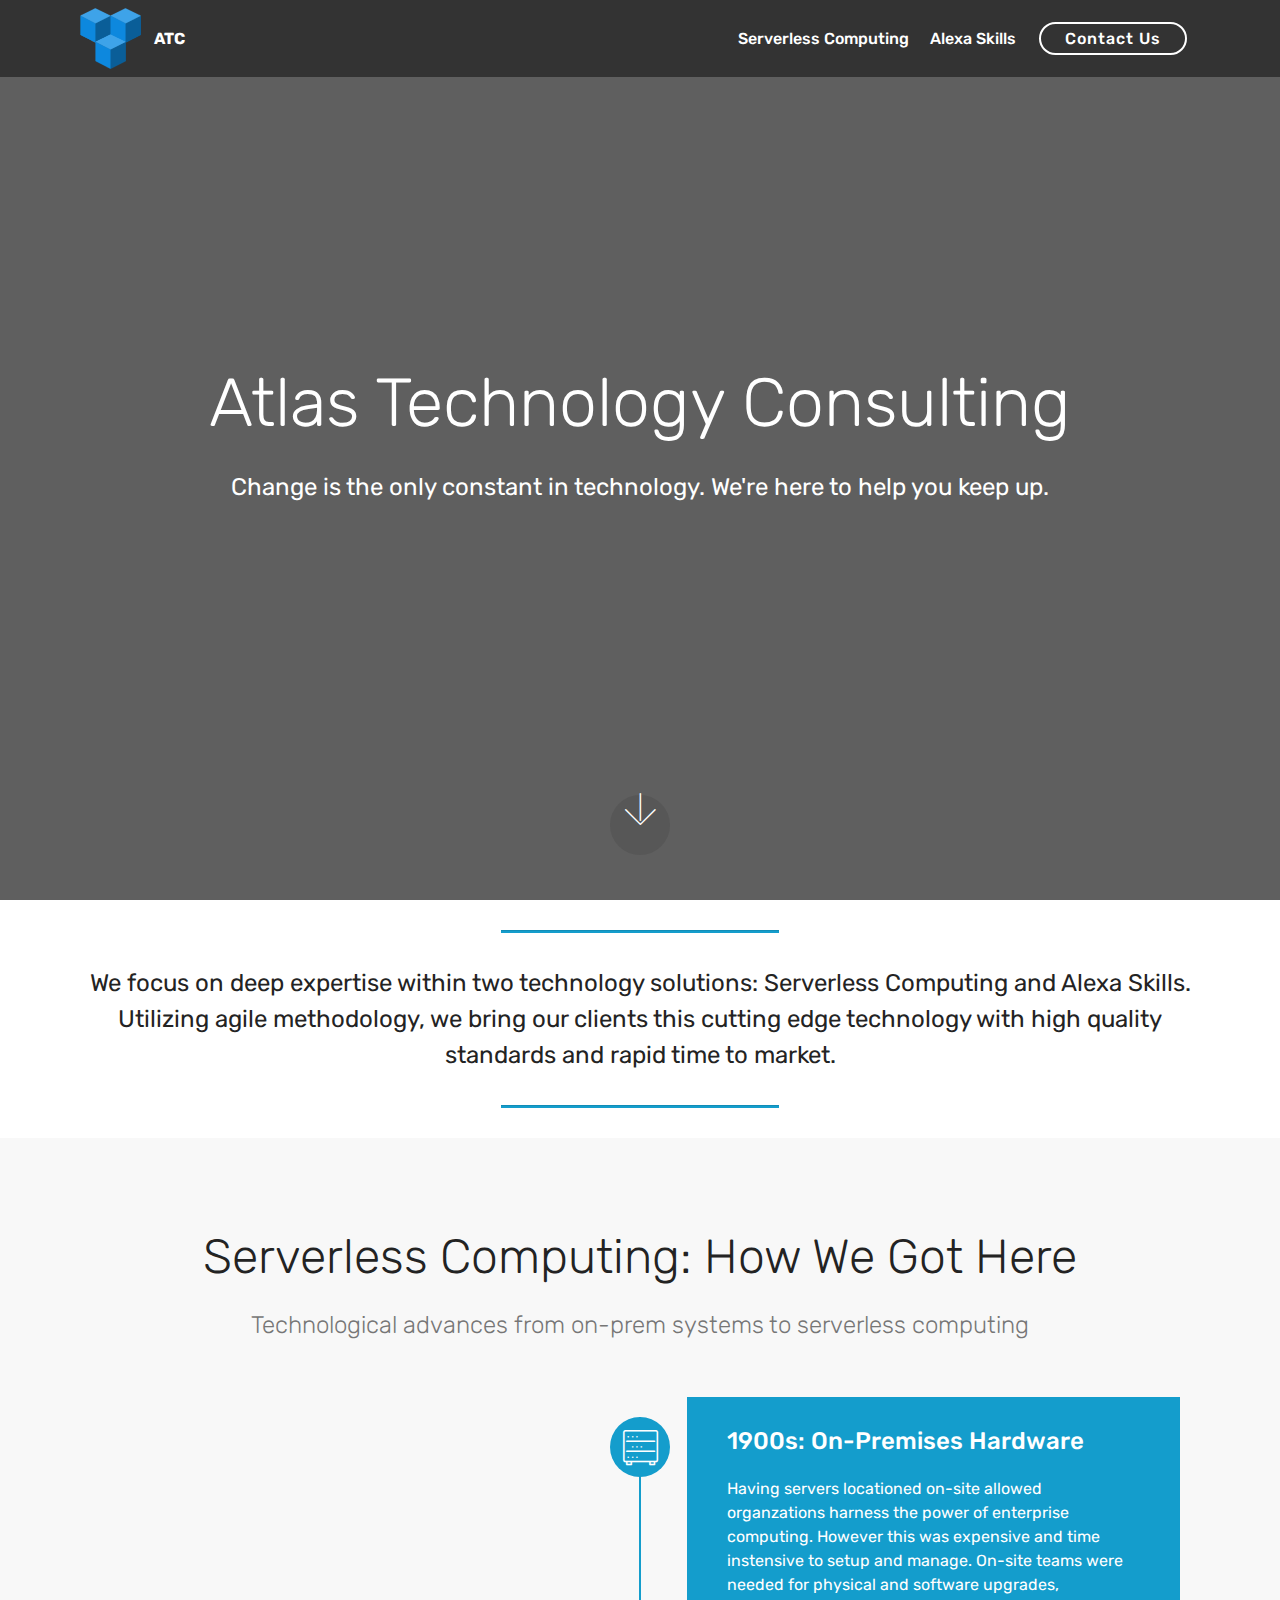
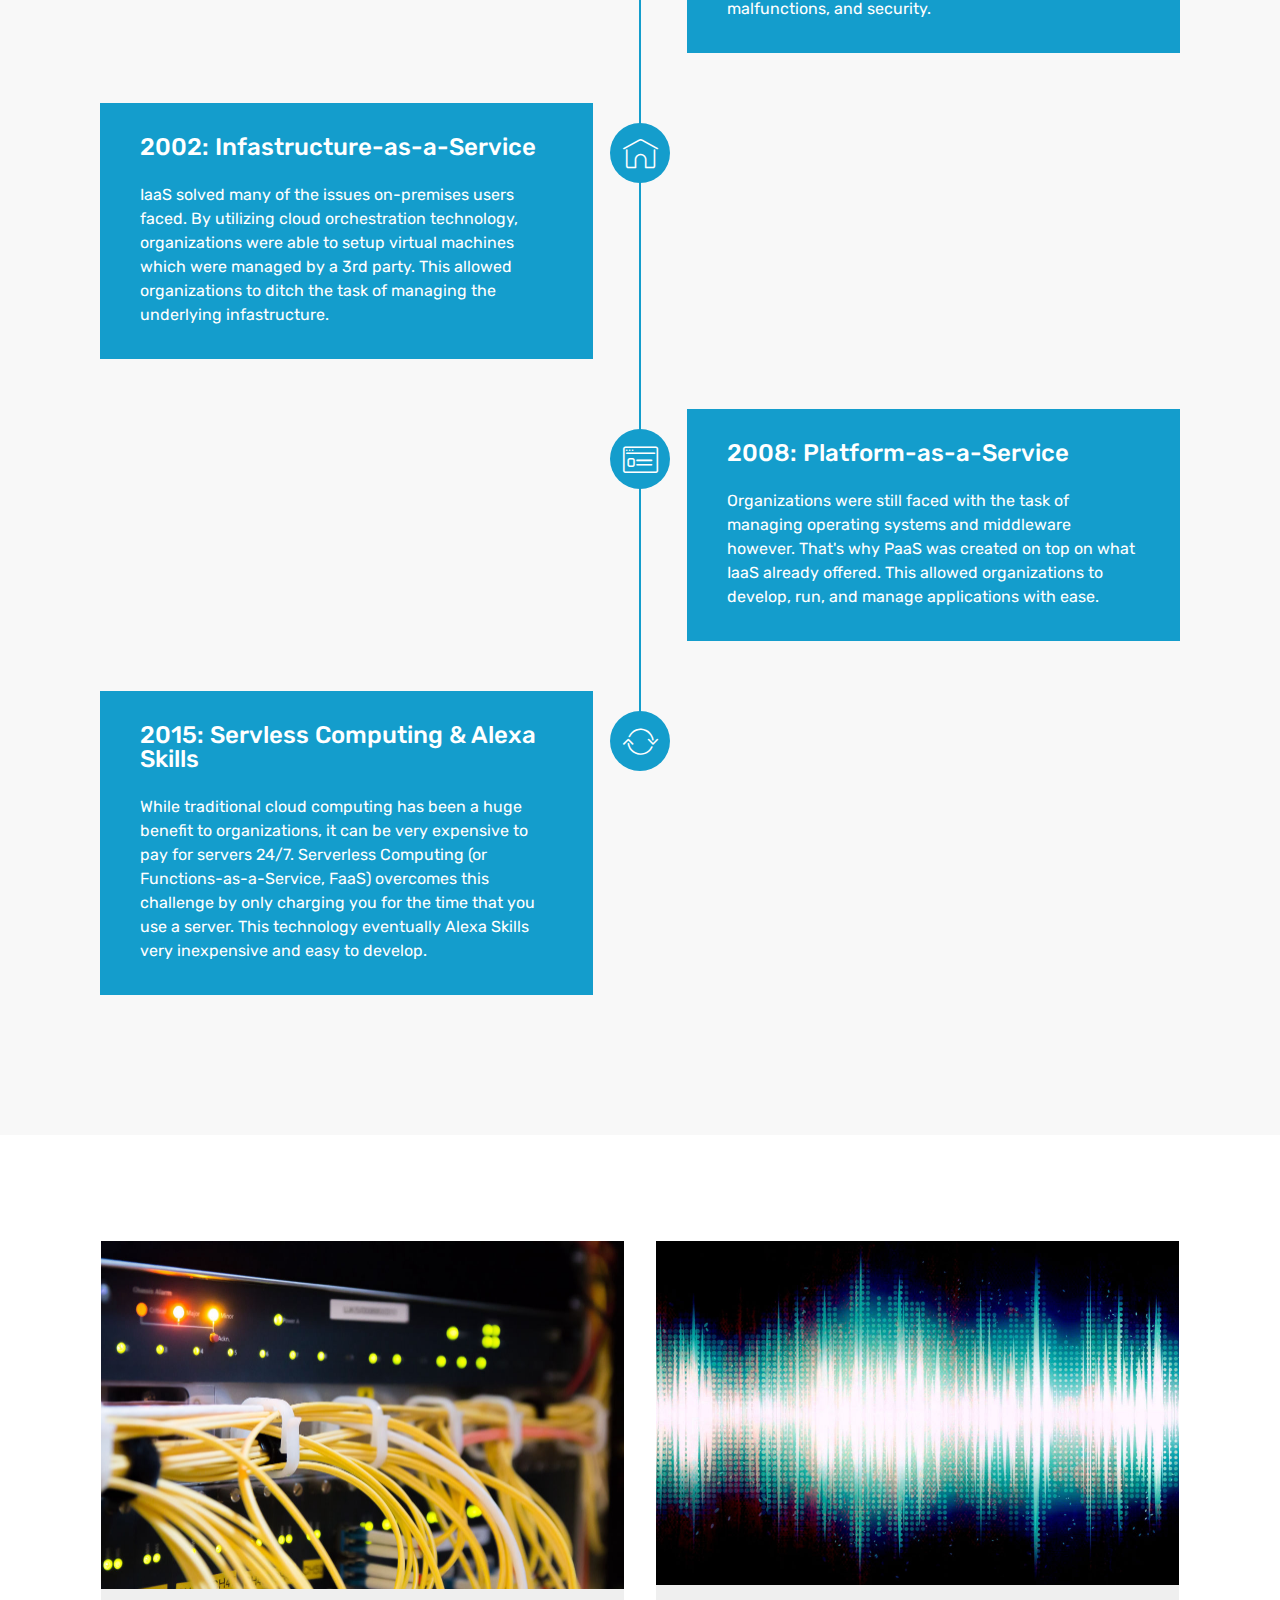
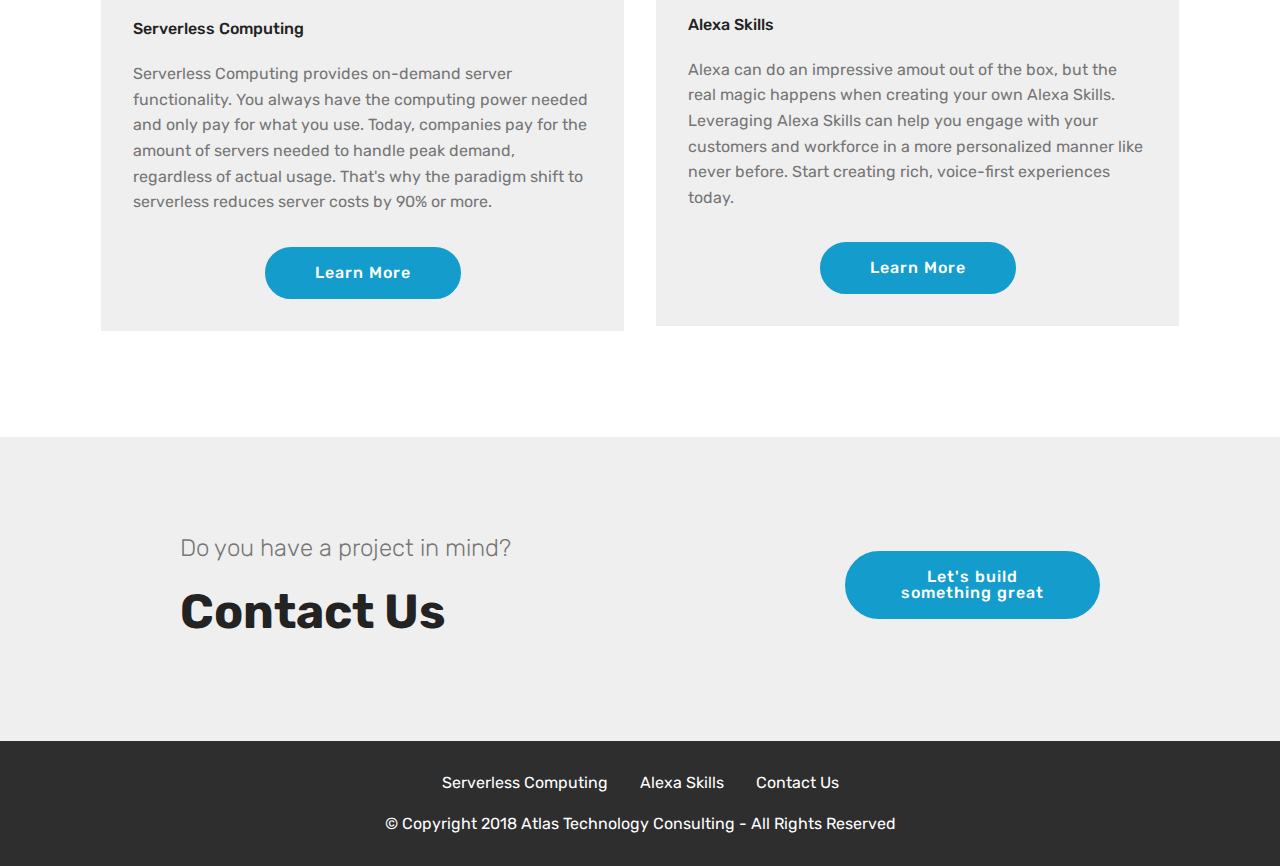
<file: index.html>
<!DOCTYPE html>
<html >
<head>
  <!-- Site made with Mobirise Website Builder v4.8.2, https://mobirise.com -->
  <meta charset="UTF-8">
  <meta http-equiv="X-UA-Compatible" content="IE=edge">
  <meta name="generator" content="Mobirise v4.8.2, mobirise.com">
  <meta name="viewport" content="width=device-width, initial-scale=1, minimum-scale=1">
  <link rel="shortcut icon" href="assets/images/favicon-128x126.png" type="image/x-icon">
  <meta name="description" content="Atlas Technology Consulting Home">
  <title>Home</title>
  <link rel="stylesheet" href="assets/web/assets/mobirise-icons/mobirise-icons.css">
  <link rel="stylesheet" href="assets/tether/tether.min.css">
  <link rel="stylesheet" href="assets/bootstrap/css/bootstrap.min.css">
  <link rel="stylesheet" href="assets/bootstrap/css/bootstrap-grid.min.css">
  <link rel="stylesheet" href="assets/bootstrap/css/bootstrap-reboot.min.css">
  <link rel="stylesheet" href="assets/socicon/css/styles.css">
  <link rel="stylesheet" href="assets/dropdown/css/style.css">
  <link rel="stylesheet" href="assets/theme/css/style.css">
  <link rel="stylesheet" href="assets/mobirise/css/mbr-additional.css" type="text/css">
  
  
  
</head>
<body>
  <section class="menu cid-r3sYxr3V8W" once="menu" id="menu1-0">

    

    <nav class="navbar navbar-expand beta-menu navbar-dropdown align-items-center navbar-fixed-top navbar-toggleable-sm">
        <button class="navbar-toggler navbar-toggler-right" type="button" data-toggle="collapse" data-target="#navbarSupportedContent" aria-controls="navbarSupportedContent" aria-expanded="false" aria-label="Toggle navigation">
            <div class="hamburger">
                <span></span>
                <span></span>
                <span></span>
                <span></span>
            </div>
        </button>
        <div class="menu-logo">
            <div class="navbar-brand">
                <span class="navbar-logo">
                    <a href="index.html">
                         <img src="assets/images/favicon-122x121.png" alt="Atlas Technology Consulting" title="" style="height: 3.8rem;">
                    </a>
                </span>
                <span class="navbar-caption-wrap"><a class="navbar-caption text-white display-4" href="index.html">ATC</a></span>
            </div>
        </div>
        <div class="collapse navbar-collapse" id="navbarSupportedContent">
            <ul class="navbar-nav nav-dropdown" data-app-modern-menu="true"><li class="nav-item">
                    <a class="nav-link link text-white display-4" href="https://mobirise.com">
                        </a>
                </li><li class="nav-item"><a class="nav-link link text-white display-4" href="ServerlessComputing.html">Serverless Computing</a></li><li class="nav-item"><a class="nav-link link text-white display-4" href="AlexaSkills.html">Alexa Skills</a></li></ul>
            <div class="navbar-buttons mbr-section-btn"><a class="btn btn-sm btn-white-outline display-4" href="ContactUs.html">Contact Us</a></div>
        </div>
    </nav>
</section>

<section class="engine"><a href="https://mobiri.se/d">free web maker</a></section><section class="header5 cid-r3t398kA7X mbr-fullscreen" data-bg-video="http://www.youtube.com/watch?v=uNCr7NdOJgw" id="header5-2">

    

    <div class="mbr-overlay" style="opacity: 0.6; background-color: rgb(0, 0, 0);">
    </div>
    <div class="container">
        <div class="row justify-content-center">
            <div class="mbr-white col-md-10">
                <h1 class="mbr-section-title align-center pb-3 mbr-fonts-style display-1">
                    Atlas Technology Consulting</h1>
                <p class="mbr-text align-center display-5 pb-3 mbr-fonts-style">Change is the only constant in technology. We're here to help you keep up.</p>
                
            </div>
        </div>
    </div>

    <div class="mbr-arrow hidden-sm-down" aria-hidden="true">
        <a href="#next">
            <i class="mbri-down mbr-iconfont"></i>
        </a>
    </div>
</section>

<section class="mbr-section article content9 cid-r3y17PX9Ti" id="content9-24">
    
     

    <div class="container">
        <div class="inner-container" style="width: 100%;">
            <hr class="line" style="width: 25%;">
            <div class="section-text align-center mbr-fonts-style display-5">We focus on deep expertise within two technology solutions: Serverless Computing and Alexa Skills. Utilizing agile methodology, we bring our clients this cutting edge technology with high quality standards and rapid time to market.</div>
            <hr class="line" style="width: 25%;">
        </div>
        </div>
</section>

<section class="timeline2 cid-r3PPzi7ku3" id="timeline2-2z">

    

    

    <div class="container align-center">
        <h2 class="mbr-section-title pb-3 mbr-fonts-style display-2">Serverless Computing: How We Got Here</h2>
        <h3 class="mbr-section-subtitle pb-5 mbr-fonts-style display-5">Technological advances from on-prem systems to serverless computing</h3>

        <div class="container timelines-container" mbri-timelines="">
            <div class="row timeline-element reverse separline">      
                <span class="iconsBackground">
                    <span class="mbr-iconfont mbri-database" style="color: rgb(255, 255, 255);"></span>
                </span>          
                <div class="col-xs-12 col-md-6 align-left">
                    <div class="timeline-text-content">
                        <h4 class="mbr-timeline-title pb-3 mbr-fonts-style display-5">1900s: On-Premises Hardware</h4>
                        <p class="mbr-timeline-text mbr-fonts-style display-7">
                            Having servers locationed on-site allowed organzations harness the power of enterprise computing. However this was expensive and time instensive to setup and manage. On-site teams were needed for physical and software upgrades, malfunctions, and security.
                        </p>
                     </div>
                </div>
            </div>

            <div class="row timeline-element  separline">
                <span class="iconsBackground">
                    <span class="mbr-iconfont mbri-home" style="color: rgb(255, 255, 255);"></span>
                </span>
                <div class="col-xs-12 col-md-6 align-left ">
                    <div class="timeline-text-content">
                        <h4 class="mbr-timeline-title pb-3 mbr-fonts-style display-5">2002: Infastructure-as-a-Service</h4>
                        <p class="mbr-timeline-text mbr-fonts-style display-7">
                            IaaS solved many of the issues on-premises users faced. By utilizing cloud orchestration technology, organizations were able to setup virtual machines which were managed by a 3rd party. This allowed organizations to ditch the task of managing the underlying infastructure.
                        </p>
                    </div>
                </div>
            </div> 

            <div class="row timeline-element reverse separline">
                <span class="iconsBackground">
                    <span class="mbr-iconfont mbri-sites" style="color: rgb(255, 255, 255);"></span>
                </span>
                <div class="col-xs-12 col-md-6 align-left">
                    <div class="timeline-text-content">
                        <h4 class="mbr-timeline-title pb-3 mbr-fonts-style display-5">2008: Platform-as-a-Service</h4>      
                        <p class="mbr-timeline-text mbr-fonts-style display-7">
                            Organizations were still faced with the task of managing operating systems and middleware however. That's why PaaS was created on top on what IaaS already offered. This allowed organizations to develop, run, and manage applications with ease.
                        </p>
                    </div>
                </div>
            </div>

            <div class="row timeline-element ">
                <span class="iconsBackground">
                    <span class="mbr-iconfont mbri-update" style="color: rgb(255, 255, 255);"></span>
                </span>
                <div class="col-xs-12 col-md-6 align-left ">
                    <div class="timeline-text-content">
                        <h4 class="mbr-timeline-title pb-3 mbr-fonts-style display-5">2015: Servless Computing &amp; Alexa Skills</h4>
                        <p class="mbr-timeline-text mbr-fonts-style display-7">
                            While traditional cloud computing has been a huge benefit to organizations, it can be very expensive to pay for servers 24/7. Serverless Computing (or Functions-as-a-Service, FaaS) overcomes this challenge by only charging you for the time that you use a server. This technology eventually Alexa Skills very inexpensive and easy to develop.
                        </p>
                    </div>
                </div>
            </div>

            

            

            

            

            

            

            

            
        </div>
    </div>
</section>

<section class="features3 cid-r3y0PhoGIb" id="features3-23">

    

    
    <div class="container">
        <div class="media-container-row">
            <div class="card p-3 col-12 col-md-6">
                <div class="card-wrapper">
                    <div class="card-img">
                        <img src="assets/images/mbr-1046x697.jpg" alt="Mobirise" title="">
                    </div>
                    <div class="card-box">
                        <h4 class="card-title mbr-fonts-style display-7">Serverless Computing</h4>
                        <p class="mbr-text mbr-fonts-style display-7">Serverless Computing provides on-demand server functionality. You always have the computing power needed and only pay for what you use. Today, companies pay for the amount of servers needed to handle peak demand, regardless of actual usage. That's why the paradigm shift to serverless reduces server costs by 90% or more.</p>
                    </div>
                    <div class="mbr-section-btn text-center"><a href="ServerlessComputing.html" class="btn btn-primary display-4" target="_blank">
                            Learn More
                        </a></div>
                </div>
            </div>

            <div class="card p-3 col-12 col-md-6">
                <div class="card-wrapper">
                    <div class="card-img">
                        <img src="assets/images/mbr-1046x688.jpg" alt="Mobirise" title="">
                    </div>
                    <div class="card-box">
                        <h4 class="card-title mbr-fonts-style display-7">Alexa Skills</h4>
                        <p class="mbr-text mbr-fonts-style display-7">Alexa can do an impressive amout out of the box, but the real magic happens when creating your own Alexa Skills. Leveraging Alexa Skills can help you engage with your customers and workforce in a more personalized manner like never before. Start creating rich, voice-first experiences today.</p>
                    </div>
                    <div class="mbr-section-btn text-center"><a href="AlexaSkills.html" class="btn btn-primary display-4">
                            Learn More
                        </a></div>
                </div>
            </div>

            

            
        </div>
    </div>
</section>

<section class="mbr-section info1 cid-r3t99qzw2C" id="info1-8">

    

    
    <div class="container">
        <div class="row justify-content-center content-row">
            <div class="media-container-column title col-12 col-lg-7 col-md-6">
                <h3 class="mbr-section-subtitle align-left mbr-light pb-3 mbr-fonts-style display-5">Do you have a project in mind?</h3>
                <h2 class="align-left mbr-bold mbr-fonts-style display-2">Contact Us</h2>
            </div>
            <div class="media-container-column col-12 col-lg-3 col-md-4">
                <div class="mbr-section-btn align-right py-4"><a class="btn btn-primary display-4" href="ContactUs.html">Let's build something great</a></div>
            </div>
        </div>
    </div>
</section>

<section once="" class="cid-r3t9GaQylW" id="footer7-a">

    

    

    <div class="container">
        <div class="media-container-row align-center mbr-white">
            <div class="row row-links">
                <ul class="foot-menu">
                    
                    
                    
                    
                    
                <li class="foot-menu-item mbr-fonts-style display-7"><a href="ServerlessComputing.html" class="text-white">Serverless Computing</a></li><li class="foot-menu-item mbr-fonts-style display-7"><a href="AlexaSkills.html" class="text-white">Alexa Skills</a></li><li class="foot-menu-item mbr-fonts-style display-7"><a href="ContactUs.html" class="text-white">Contact Us</a><br></li></ul>
            </div>
            
            <div class="row row-copirayt">
                <p class="mbr-text mb-0 mbr-fonts-style mbr-white align-center display-7">
                    © Copyright 2018 Atlas Technology Consulting - All Rights Reserved
                </p>
            </div>
        </div>
    </div>
</section>


  <script src="assets/web/assets/jquery/jquery.min.js"></script>
  <script src="assets/popper/popper.min.js"></script>
  <script src="assets/tether/tether.min.js"></script>
  <script src="assets/bootstrap/js/bootstrap.min.js"></script>
  <script src="assets/smoothscroll/smooth-scroll.js"></script>
  <script src="assets/touchswipe/jquery.touch-swipe.min.js"></script>
  <script src="assets/ytplayer/jquery.mb.ytplayer.min.js"></script>
  <script src="assets/vimeoplayer/jquery.mb.vimeo_player.js"></script>
  <script src="assets/dropdown/js/script.min.js"></script>
  <script src="assets/theme/js/script.js"></script>
  
  
 <div id="scrollToTop" class="scrollToTop mbr-arrow-up"><a style="text-align: center;"><i></i></a></div>
  </body>
</html>
</file>
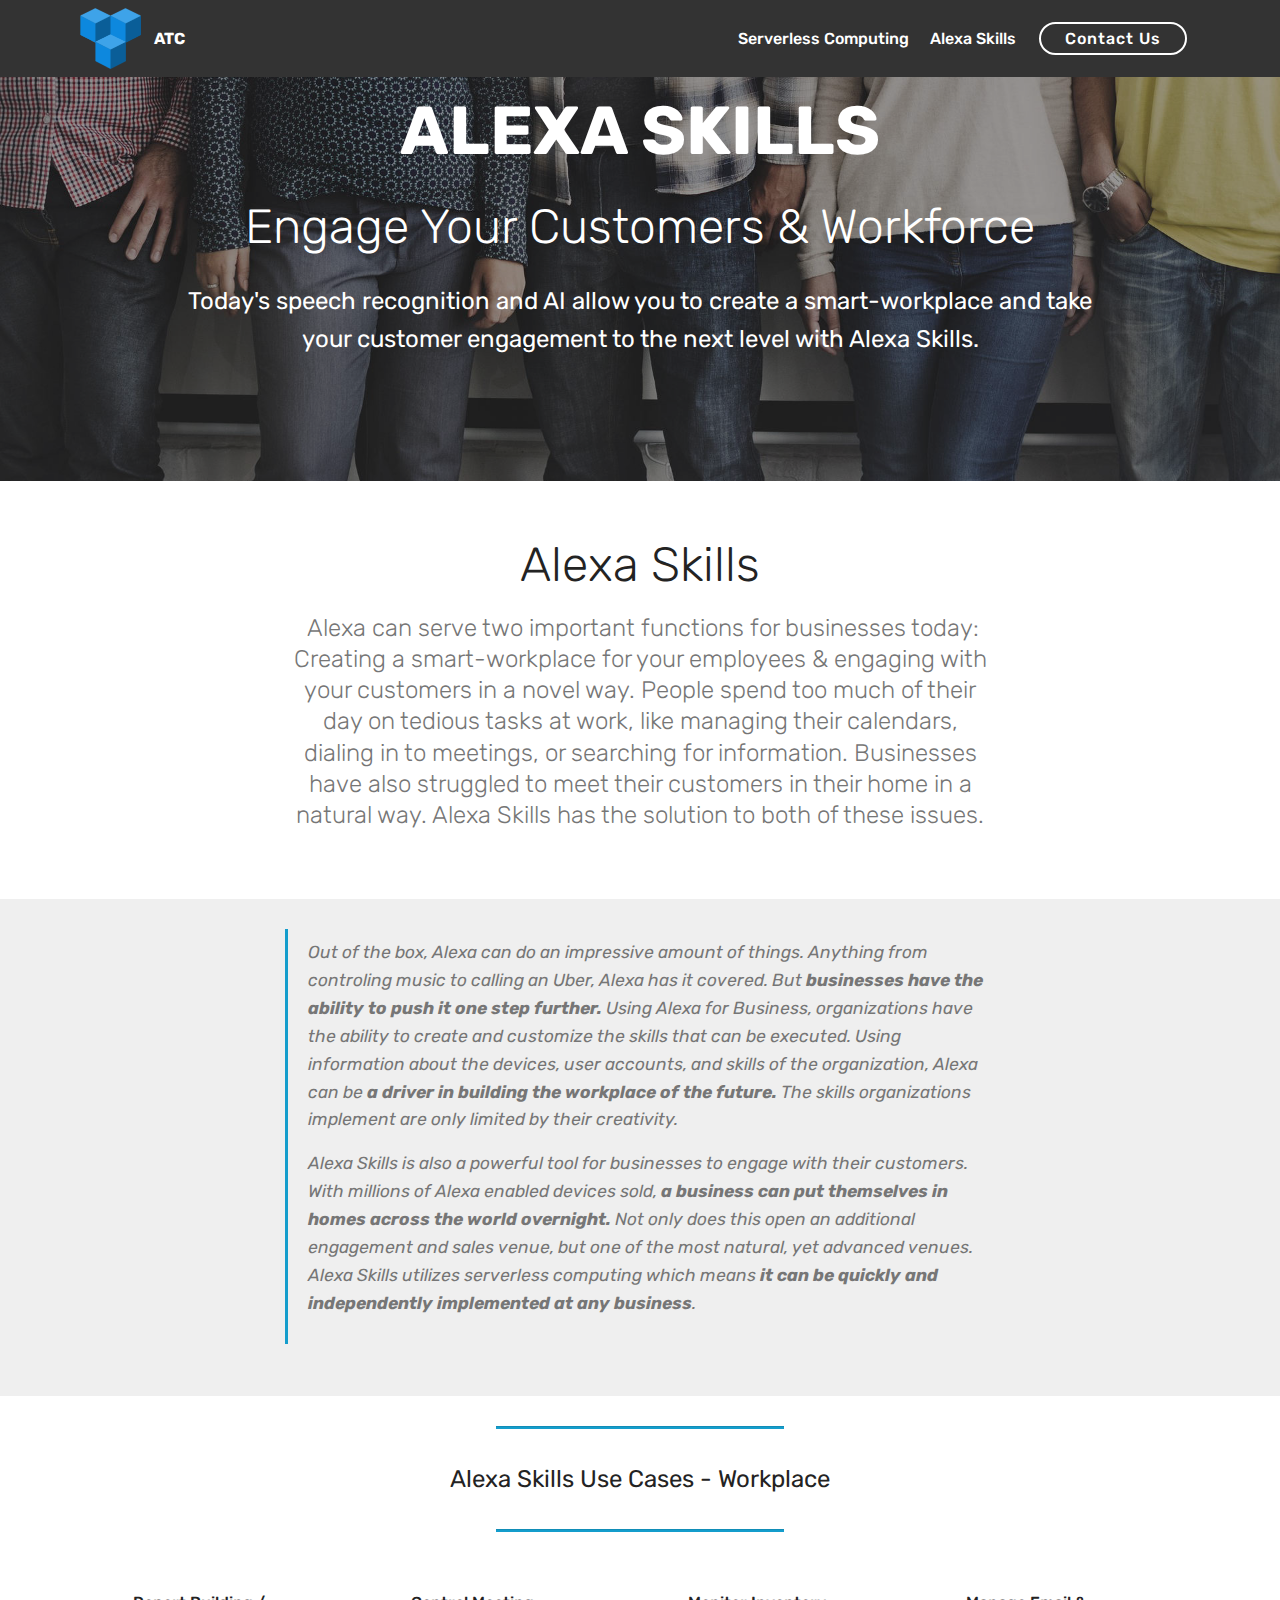
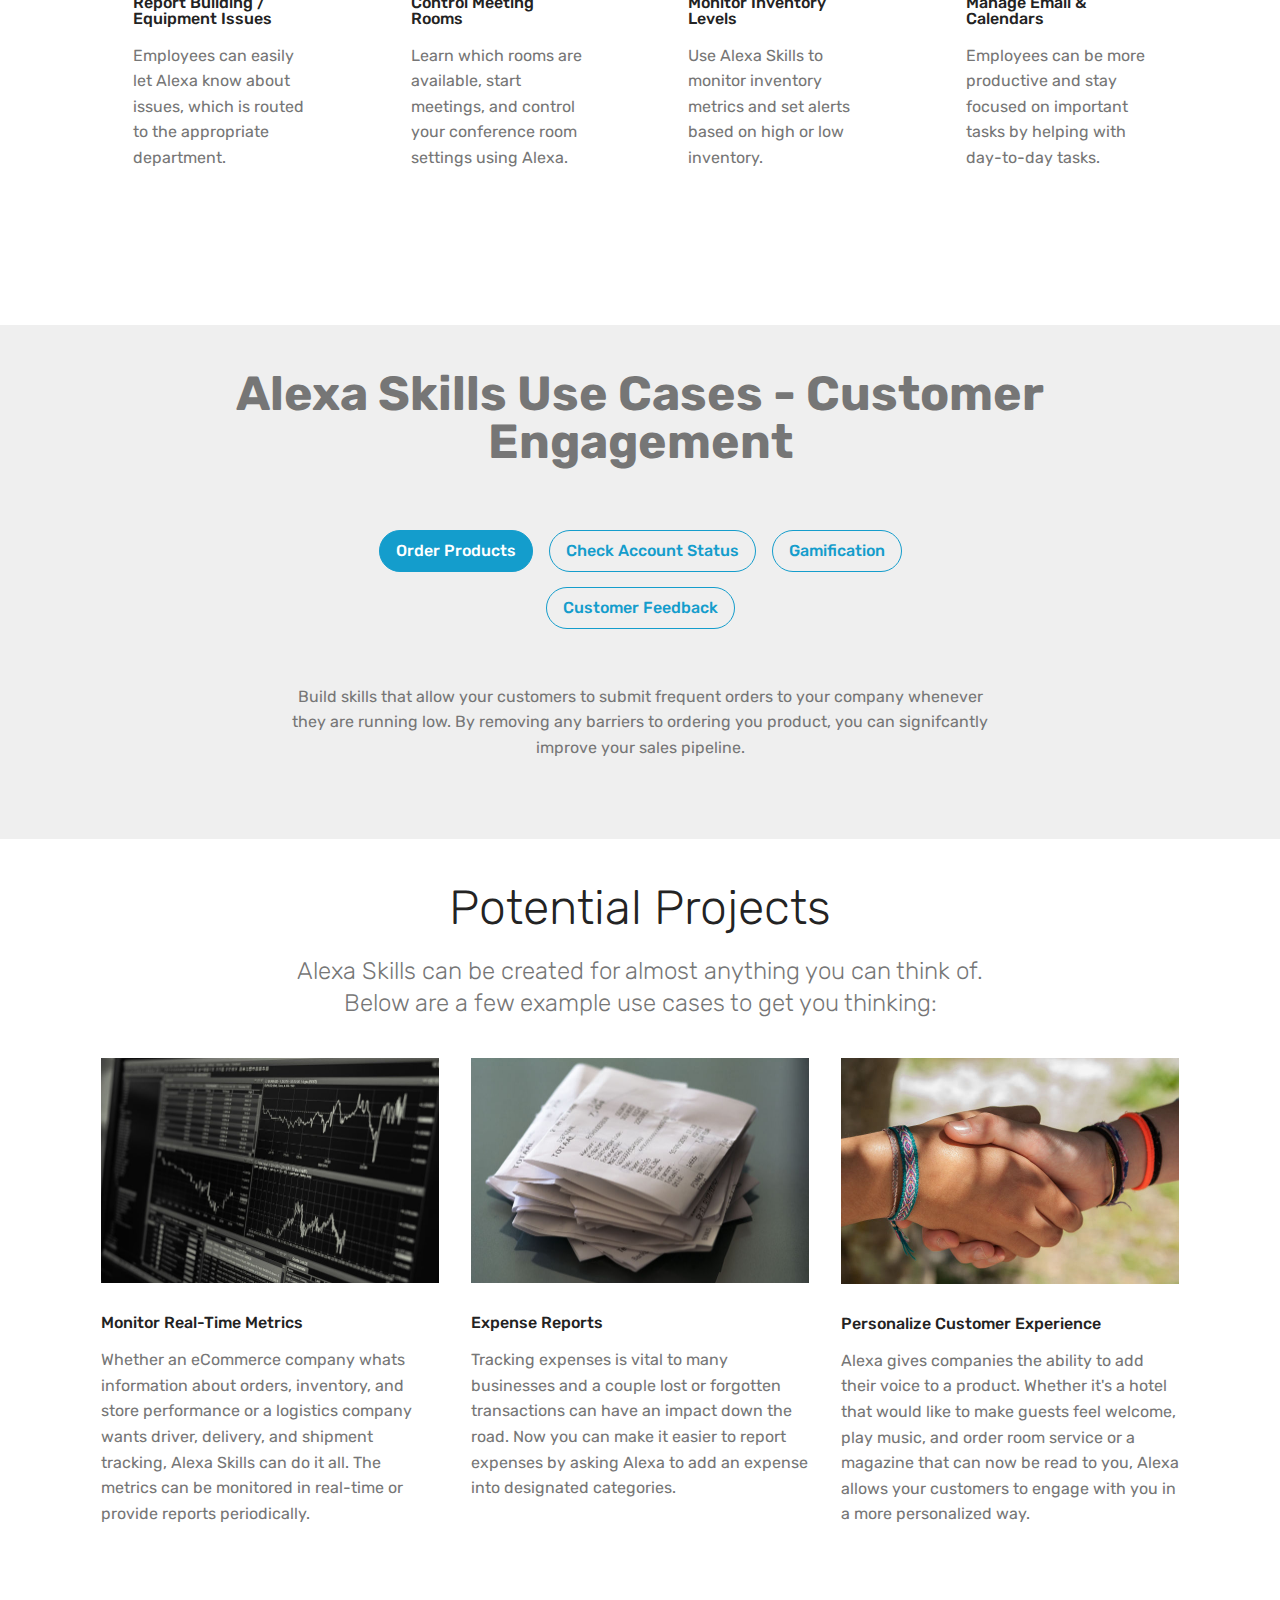
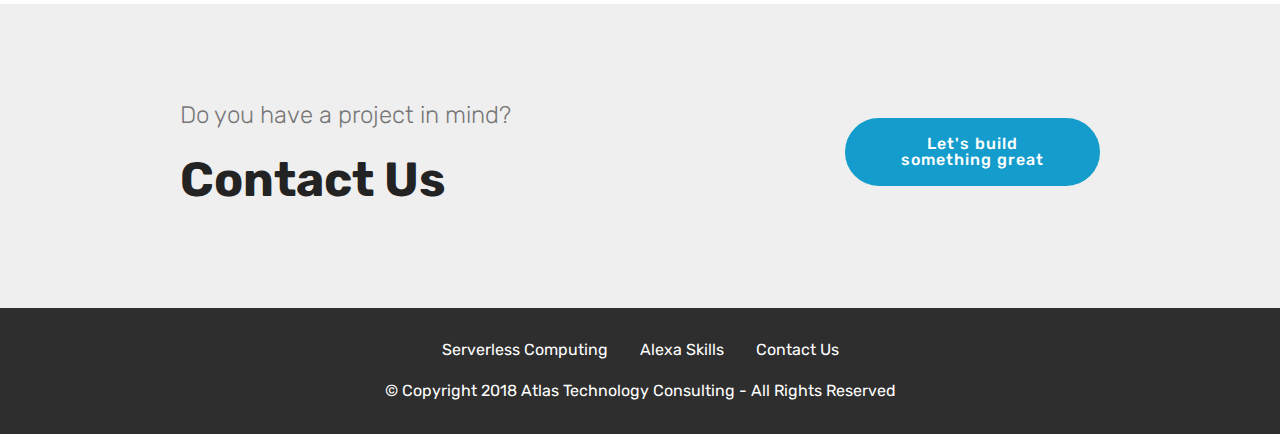
<file: AlexaSkills.html>
<!DOCTYPE html>
<html >
<head>
  <!-- Site made with Mobirise Website Builder v4.8.2, https://mobirise.com -->
  <meta charset="UTF-8">
  <meta http-equiv="X-UA-Compatible" content="IE=edge">
  <meta name="generator" content="Mobirise v4.8.2, mobirise.com">
  <meta name="viewport" content="width=device-width, initial-scale=1, minimum-scale=1">
  <link rel="shortcut icon" href="assets/images/favicon-128x126.png" type="image/x-icon">
  <meta name="description" content="Alexa Skills Consulting">
  <title>Alexa Skills</title>
  <link rel="stylesheet" href="assets/web/assets/mobirise-icons/mobirise-icons.css">
  <link rel="stylesheet" href="assets/tether/tether.min.css">
  <link rel="stylesheet" href="assets/bootstrap/css/bootstrap.min.css">
  <link rel="stylesheet" href="assets/bootstrap/css/bootstrap-grid.min.css">
  <link rel="stylesheet" href="assets/bootstrap/css/bootstrap-reboot.min.css">
  <link rel="stylesheet" href="assets/socicon/css/styles.css">
  <link rel="stylesheet" href="assets/dropdown/css/style.css">
  <link rel="stylesheet" href="assets/theme/css/style.css">
  <link rel="stylesheet" href="assets/mobirise/css/mbr-additional.css" type="text/css">
  
  
  
</head>
<body>
  <section class="menu cid-r3E1ME0bRS" once="menu" id="menu1-2e">

    

    <nav class="navbar navbar-expand beta-menu navbar-dropdown align-items-center navbar-fixed-top navbar-toggleable-sm">
        <button class="navbar-toggler navbar-toggler-right" type="button" data-toggle="collapse" data-target="#navbarSupportedContent" aria-controls="navbarSupportedContent" aria-expanded="false" aria-label="Toggle navigation">
            <div class="hamburger">
                <span></span>
                <span></span>
                <span></span>
                <span></span>
            </div>
        </button>
        <div class="menu-logo">
            <div class="navbar-brand">
                <span class="navbar-logo">
                    <a href="index.html">
                         <img src="assets/images/favicon-122x121.png" alt="Atlas Technology Consulting" title="" style="height: 3.8rem;">
                    </a>
                </span>
                <span class="navbar-caption-wrap"><a class="navbar-caption text-white display-4" href="index.html">ATC</a></span>
            </div>
        </div>
        <div class="collapse navbar-collapse" id="navbarSupportedContent">
            <ul class="navbar-nav nav-dropdown" data-app-modern-menu="true"><li class="nav-item">
                    <a class="nav-link link text-white display-4" href="https://mobirise.com">
                        </a>
                </li><li class="nav-item"><a class="nav-link link text-white display-4" href="page1.html">Serverless Computing</a></li><li class="nav-item"><a class="nav-link link text-white display-4" href="page7.html">Alexa Skills</a></li></ul>
            <div class="navbar-buttons mbr-section-btn"><a class="btn btn-sm btn-white-outline display-4" href="page2.html">Contact Us</a></div>
        </div>
    </nav>
</section>

<section class="engine"><a href="https://mobiri.se/j">website templates</a></section><section class="header1 cid-r3E1MEXRyp" id="header1-2f">

    

    <div class="mbr-overlay" style="opacity: 0.4; background-color: rgb(0, 0, 0);">
    </div>

    <div class="container">
        <div class="row justify-content-md-center">
            <div class="mbr-white col-md-10">
                <h1 class="mbr-section-title align-center mbr-bold pb-3 mbr-fonts-style display-1">ALEXA SKILLS</h1>
                <h3 class="mbr-section-subtitle align-center mbr-light pb-3 mbr-fonts-style display-2">Engage Your Customers &amp; Workforce</h3>
                <p class="mbr-text align-center pb-3 mbr-fonts-style display-5">Today's speech recognition and AI allow you to create a smart-workplace and take your customer engagement to the next level with Alexa Skills.</p>
                
            </div>
        </div>
    </div>

</section>

<section class="mbr-section content4 cid-r3E1MFQUpL" id="content4-2g">

    

    <div class="container">
        <div class="media-container-row">
            <div class="title col-12 col-md-8">
                <h2 class="align-center pb-3 mbr-fonts-style display-2">Alexa Skills</h2>
                <h3 class="mbr-section-subtitle align-center mbr-light mbr-fonts-style display-5">&nbsp;Alexa can serve two important functions for businesses today: Creating a smart-workplace for your employees &amp; engaging with your customers in a novel way. People spend too much of their day on tedious tasks at work, like managing their calendars, dialing in to meetings, or searching for information. Businesses have also struggled to meet their customers in their home in a natural way. Alexa Skills has the solution to both of these issues.</h3>
                
            </div>
        </div>
    </div>
</section>

<section class="mbr-section article content1 cid-r3E1MGr5sg" id="content2-2h">

     

    <div class="container">
        <div class="media-container-row">
            <div class="mbr-text col-12 col-md-8 mbr-fonts-style display-7">
                <blockquote><p>Out of the box, Alexa can do an impressive amount of things. Anything from controling music to calling an Uber, Alexa has it covered. But <strong>businesses have the ability to push it one step further.</strong>&nbsp;Using Alexa for Business, organizations have the ability to create and customize the skills that can be executed. Using information about the devices, user accounts, and skills of the organization, Alexa can be <strong>a driver in building the workplace of the future.</strong> The skills organizations implement are only limited by their creativity.<strong>&nbsp;</strong></p><p>Alexa Skills is also a powerful tool for businesses to engage with their customers. With millions of Alexa enabled devices sold, <strong>a business can put themselves in homes across the world overnight.</strong> Not only does this open an additional engagement and sales venue, but one of the most natural, yet advanced venues. Alexa Skills utilizes serverless computing which means <strong>it can be quickly and independently implemented at any business</strong>.</p></blockquote>
            </div>
        </div>
    </div>
</section>

<section class="mbr-section article content9 cid-r3EoVKU5pM" id="content9-2q">
    
     

    <div class="container">
        <div class="inner-container" style="width: 100%;">
            <hr class="line" style="width: 26%;">
            <div class="section-text align-center mbr-fonts-style display-5">Alexa Skills Use Cases - Workplace</div>
            <hr class="line" style="width: 26%;">
        </div>
        </div>
</section>

<section class="features4 cid-r3GiDM7iNI" id="features4-2t">
    
         

    
    <div class="container">
        <div class="media-container-row">
            <div class="card p-3 col-12 col-md-6 col-lg-3">
                <div class="card-wrapper media-container-row media-container-row">
                    <div class="card-box">
                        <h4 class="card-title pb-3 mbr-fonts-style display-7">Report Building / Equipment Issues</h4>
                        <p class="mbr-text mbr-fonts-style display-7">
                            Employees can easily let Alexa know about issues, which is routed to the appropriate department.</p>
                    </div>
                </div>
            </div>

            <div class="card p-3 col-12 col-md-6 col-12 col-md-6 col-lg-3">
                <div class="card-wrapper media-container-row">
                    <div class="card-box">
                        <h4 class="card-title pb-3 mbr-fonts-style display-7">
                            Control Meeting<br>Rooms</h4>
                        <p class="mbr-text mbr-fonts-style display-7">Learn which rooms are available, start meetings, and control your conference room settings using Alexa.</p>
                    </div>
                </div>
            </div>

            <div class="card p-3 col-12 col-md-6 col-lg-3">
                <div class="card-wrapper media-container-row">
                    <div class="card-box">
                        <h4 class="card-title pb-3 mbr-fonts-style display-7">
                            Monitor Inventory Levels</h4>
                        <p class="mbr-text mbr-fonts-style display-7">Use Alexa Skills to monitor inventory metrics and set alerts based on high or low inventory.</p>
                    </div>
                </div>
            </div>

            <div class="card p-3 col-12 col-md-6 col-lg-3">
                <div class="card-wrapper media-container-row">
                    <div class="card-box">
                        <h4 class="card-title pb-3 mbr-fonts-style display-7">
                            Manage Email &amp; Calendars</h4>
                        <p class="mbr-text mbr-fonts-style display-7">Employees can be more productive and stay focused on important tasks by helping with day-to-day tasks.</p>
                    </div>
                </div>
            </div>
        </div>
    </div>
</section>

<section class="tabs1 cid-r3E1MHWpO2" id="tabs1-2k">

    

    
    <div class="container">
        <h2 class="mbr-white align-center pb-5 mbr-fonts-style mbr-bold display-2">Alexa Skills Use Cases - Customer Engagement</h2>
        <div class="media-container-row">
            <div class="col-12 col-md-8">
                <ul class="nav nav-tabs" role="tablist">
                    <li class="nav-item"><a class="nav-link mbr-fonts-style active show display-7" role="tab" data-toggle="tab" href="#tabs1-2k_tab0" aria-selected="true">
                            Order Products</a></li>
                    <li class="nav-item"><a class="nav-link mbr-fonts-style show active display-7" role="tab" data-toggle="tab" href="#tabs1-2k_tab1" aria-selected="true">Check Account Status</a></li>
                    <li class="nav-item"><a class="nav-link mbr-fonts-style show active display-7" role="tab" data-toggle="tab" href="#tabs1-2k_tab2" aria-selected="true">
                            Gamification</a></li>
                    <li class="nav-item"><a class="nav-link mbr-fonts-style show active display-7" role="tab" data-toggle="tab" href="#tabs1-2k_tab3" aria-selected="true">Customer Feedback</a></li>
                    
                    
                </ul>
                <div class="tab-content">
                    <div id="tab1" class="tab-pane in active" role="tabpanel">
                        <div class="row">
                            <div class="col-md-12">
                                <p class="mbr-text py-5 mbr-fonts-style display-7">Build skills that allow your customers to submit frequent orders to your company whenever they are running low. By removing any barriers to ordering you product, you can signifcantly improve your sales pipeline.</p>
                            </div>
                        </div>
                    </div>
                    <div id="tab2" class="tab-pane" role="tabpanel">
                        <div class="row">
                            <div class="col-md-12">
                                <p class="mbr-text py-5 mbr-fonts-style display-7">Whether a customer wants to track a package, check their bank account, know their current website traffic, or any number of real-time metrics, your business can build an Alexa Skill to bring that information straight to your customers.</p>
                            </div>
                        </div>
                    </div>
                    <div id="tab3" class="tab-pane" role="tabpanel">
                        <div class="row">
                            <div class="col-md-12">
                                <p class="mbr-text py-5 mbr-fonts-style display-7">Alexa Skills can now make your products more interactive than ever. If you produce frequent articles, newspapers, or other communications, you can now have Alexa read it to your customers while they are on the go.</p>
                            </div>
                        </div>
                    </div>
                    <div id="tab4" class="tab-pane" role="tabpanel">
                        <div class="row">
                            <div class="col-md-12">
                                <p class="mbr-text py-5 mbr-fonts-style display-7">Receiving feedback from customers can be a huge value add to the product development lifecycle. Unfortunately receiving feedback can be difficult due to the time it takes customers to fill in surveys or write reviews. Alexa can make collecting feedback easier and more convient.</p>
                            </div>
                        </div>
                    </div>
                    
                    
                </div>
            </div>
        </div>
    </div>
</section>

<section class="mbr-section content4 cid-r3E1MILLtH" id="content4-2l">

    

    <div class="container">
        <div class="media-container-row">
            <div class="title col-12 col-md-8">
                <h2 class="align-center pb-3 mbr-fonts-style display-2">Potential Projects</h2>
                <h3 class="mbr-section-subtitle align-center mbr-light mbr-fonts-style display-5">
                    Alexa Skills can be created for almost anything you can think of. Below are a few example use cases to get you thinking:</h3>
                
            </div>
        </div>
    </div>
</section>

<section class="features2 cid-r3E1MJdsSn" id="features2-2m">

    

    
    
    <div class="container">
        <div class="media-container-row">
            <div class="card p-3 col-12 col-md-6 col-lg-4">
                <div class="card-wrapper">
                    <div class="card-img">
                        <img src="assets/images/mbr-5-676x451.jpg" alt="Alexa Skills Monitor Data" title="">
                    </div>
                    <div class="card-box">
                        <h4 class="card-title pb-3 mbr-fonts-style display-7">Monitor Real-Time Metrics</h4>
                        <p class="mbr-text mbr-fonts-style display-7">Whether an eCommerce company whats information about orders, inventory, and store performance or a logistics company wants driver, delivery, and shipment tracking, Alexa Skills can do it all. The metrics can be monitored in real-time or provide reports periodically.</p>
                    </div>
                </div>
            </div>

            <div class="card p-3 col-12 col-md-6 col-lg-4">
                <div class="card-wrapper">
                    <div class="card-img">
                        <img src="assets/images/mbr-6-676x451.jpg" alt="Serverless Image Recognition" title="">
                    </div>
                    <div class="card-box ">
                        <h4 class="card-title pb-3 mbr-fonts-style display-7">Expense Reports</h4>
                        <p class="mbr-text mbr-fonts-style display-7">Tracking expenses is vital to many businesses and a couple lost or forgotten transactions can have an impact down the road. Now you can make it easier to report expenses by asking Alexa to add an expense into designated categories.</p>
                    </div>
                </div>
            </div>

            <div class="card p-3 col-12 col-md-6 col-lg-4">
                <div class="card-wrapper">
                    <div class="card-img">
                        <img src="assets/images/mbr-676x452.jpg" alt="Serverless Automation" title="">
                    </div>
                    <div class="card-box">
                        <h4 class="card-title pb-3 mbr-fonts-style display-7">
                            Personalize Customer Experience</h4>
                        <p class="mbr-text mbr-fonts-style display-7">Alexa gives companies the ability to add their voice to a product. Whether it's a hotel that would like to make guests feel welcome, play music, and order room service or a magazine that can now be read to you, Alexa allows your customers to engage with you in a more personalized way.</p>
                    </div>
                </div>
            </div>

            
        </div>
    </div>
</section>

<section class="mbr-section info1 cid-r3E1MK9Jdl" id="info1-2n">

    

    
    <div class="container">
        <div class="row justify-content-center content-row">
            <div class="media-container-column title col-12 col-lg-7 col-md-6">
                <h3 class="mbr-section-subtitle align-left mbr-light pb-3 mbr-fonts-style display-5">Do you have a project in mind?</h3>
                <h2 class="align-left mbr-bold mbr-fonts-style display-2">Contact Us</h2>
            </div>
            <div class="media-container-column col-12 col-lg-3 col-md-4">
                <div class="mbr-section-btn align-right py-4"><a class="btn btn-primary display-4" href="page2.html">Let's build something great</a></div>
            </div>
        </div>
    </div>
</section>

<section once="" class="cid-r3E1MKNI08" id="footer7-2o">

    

    

    <div class="container">
        <div class="media-container-row align-center mbr-white">
            <div class="row row-links">
                <ul class="foot-menu">
                    
                    
                    
                    
                    
                <li class="foot-menu-item mbr-fonts-style display-7"><a href="page1.html" class="text-white">Serverless Computing</a></li><li class="foot-menu-item mbr-fonts-style display-7"><a href="page7.html" class="text-white">Alexa Skills</a></li><li class="foot-menu-item mbr-fonts-style display-7"><a href="page2.html" class="text-white">Contact Us</a><br></li></ul>
            </div>
            
            <div class="row row-copirayt">
                <p class="mbr-text mb-0 mbr-fonts-style mbr-white align-center display-7">
                    © Copyright 2018 Atlas Technology Consulting - All Rights Reserved
                </p>
            </div>
        </div>
    </div>
</section>


  <script src="assets/web/assets/jquery/jquery.min.js"></script>
  <script src="assets/popper/popper.min.js"></script>
  <script src="assets/tether/tether.min.js"></script>
  <script src="assets/bootstrap/js/bootstrap.min.js"></script>
  <script src="assets/dropdown/js/script.min.js"></script>
  <script src="assets/touchswipe/jquery.touch-swipe.min.js"></script>
  <script src="assets/mbr-tabs/mbr-tabs.js"></script>
  <script src="assets/smoothscroll/smooth-scroll.js"></script>
  <script src="assets/theme/js/script.js"></script>
  
  
 <div id="scrollToTop" class="scrollToTop mbr-arrow-up"><a style="text-align: center;"><i></i></a></div>
  </body>
</html>
</file>
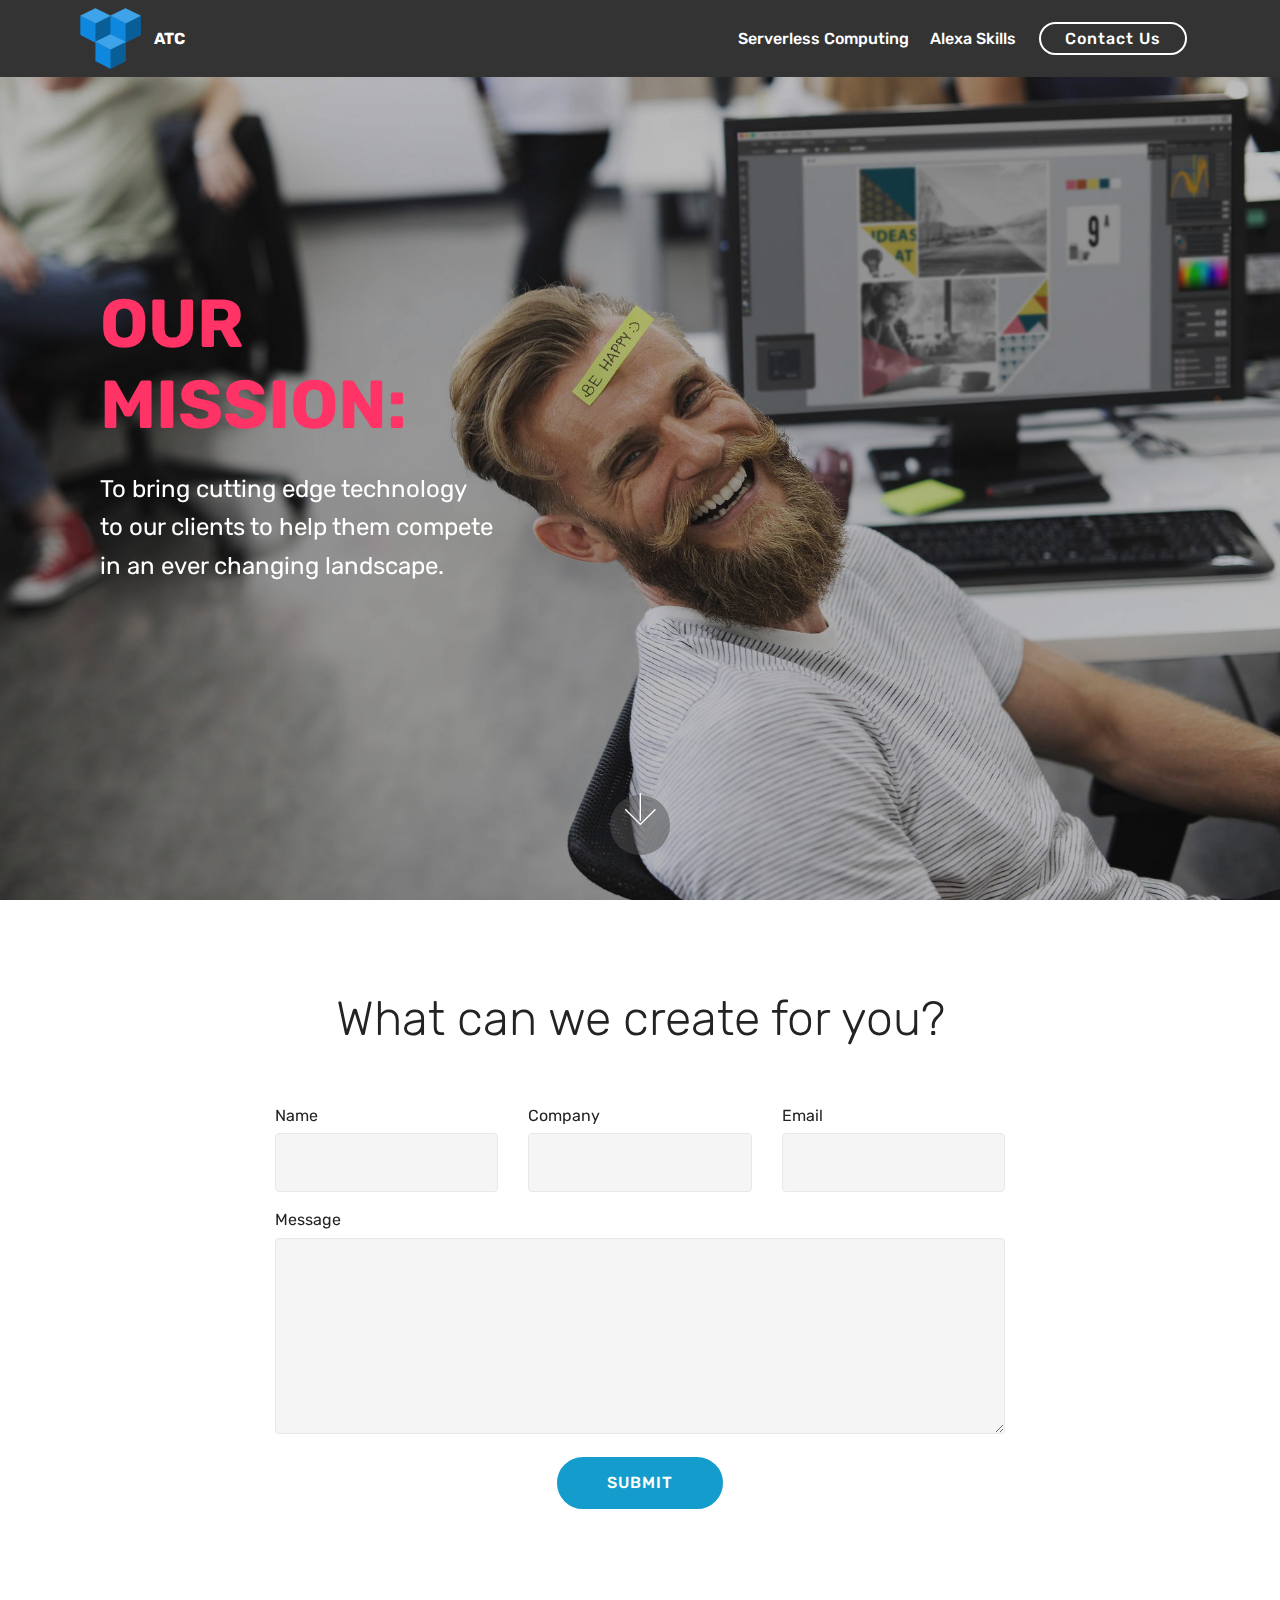
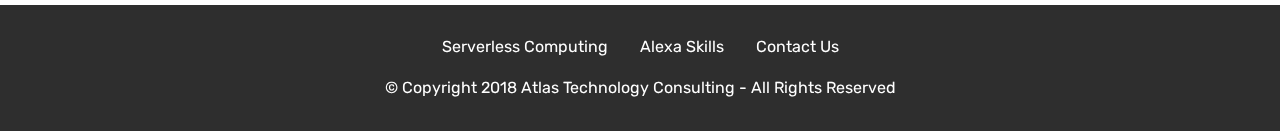
<file: ContactUs.html>
<!DOCTYPE html>
<html >
<head>
  <!-- Site made with Mobirise Website Builder v4.8.2, https://mobirise.com -->
  <meta charset="UTF-8">
  <meta http-equiv="X-UA-Compatible" content="IE=edge">
  <meta name="generator" content="Mobirise v4.8.2, mobirise.com">
  <meta name="viewport" content="width=device-width, initial-scale=1, minimum-scale=1">
  <link rel="shortcut icon" href="assets/images/favicon-128x126.png" type="image/x-icon">
  <meta name="description" content="Atlas Technology Consulting Contact Page">
  <title>Contact Us</title>
  <link rel="stylesheet" href="assets/web/assets/mobirise-icons/mobirise-icons.css">
  <link rel="stylesheet" href="assets/tether/tether.min.css">
  <link rel="stylesheet" href="assets/bootstrap/css/bootstrap.min.css">
  <link rel="stylesheet" href="assets/bootstrap/css/bootstrap-grid.min.css">
  <link rel="stylesheet" href="assets/bootstrap/css/bootstrap-reboot.min.css">
  <link rel="stylesheet" href="assets/dropdown/css/style.css">
  <link rel="stylesheet" href="assets/socicon/css/styles.css">
  <link rel="stylesheet" href="assets/theme/css/style.css">
  <link rel="stylesheet" href="assets/mobirise/css/mbr-additional.css" type="text/css">
  
  
  
</head>
<body>
  <section class="menu cid-r3sYxr3V8W" once="menu" id="menu1-d">

    

    <nav class="navbar navbar-expand beta-menu navbar-dropdown align-items-center navbar-fixed-top navbar-toggleable-sm">
        <button class="navbar-toggler navbar-toggler-right" type="button" data-toggle="collapse" data-target="#navbarSupportedContent" aria-controls="navbarSupportedContent" aria-expanded="false" aria-label="Toggle navigation">
            <div class="hamburger">
                <span></span>
                <span></span>
                <span></span>
                <span></span>
            </div>
        </button>
        <div class="menu-logo">
            <div class="navbar-brand">
                <span class="navbar-logo">
                    <a href="index.html">
                         <img src="assets/images/favicon-122x121.png" alt="Atlas Technology Consulting" title="" style="height: 3.8rem;">
                    </a>
                </span>
                <span class="navbar-caption-wrap"><a class="navbar-caption text-white display-4" href="index.html">ATC</a></span>
            </div>
        </div>
        <div class="collapse navbar-collapse" id="navbarSupportedContent">
            <ul class="navbar-nav nav-dropdown" data-app-modern-menu="true"><li class="nav-item">
                    <a class="nav-link link text-white display-4" href="https://mobirise.com">
                        </a>
                </li><li class="nav-item"><a class="nav-link link text-white display-4" href="ServerlessComputing.html">Serverless Computing</a></li><li class="nav-item"><a class="nav-link link text-white display-4" href="AlexaSkills.html">Alexa Skills</a></li></ul>
            <div class="navbar-buttons mbr-section-btn"><a class="btn btn-sm btn-white-outline display-4" href="page2.html">Contact Us</a></div>
        </div>
    </nav>
</section>

<section class="engine"><a href="https://mobiri.se/b">create your own site</a></section><section class="header9 cid-r3LJq4xNDl mbr-fullscreen mbr-parallax-background" id="header9-2y">

    

    <div class="mbr-overlay" style="opacity: 0.3; background-color: rgb(35, 35, 35);">
    </div>

    <div class="container">
        <div class="media-container-column mbr-white col-md-8">
            <h1 class="mbr-section-title align-left mbr-bold pb-3 mbr-fonts-style display-1">
                OUR<br>MISSION:</h1>
            
            <p class="mbr-text align-left pb-3 mbr-fonts-style display-5">To bring cutting edge technology<br>to our clients to help them compete<br>in an ever changing landscape.&nbsp;</p>
            
        </div>
    </div>

    <div class="mbr-arrow hidden-sm-down" aria-hidden="true">
        <a href="#next">
            <i class="mbri-down mbr-iconfont"></i>
        </a>
    </div>
</section>

<section class="mbr-section form1 cid-r3xSesuKGd" id="form1-1q">

    

    
    <div class="container">
        <div class="row justify-content-center">
            <div class="title col-12 col-lg-8">
                <h2 class="mbr-section-title align-center pb-3 mbr-fonts-style display-2">What can we create for you?</h2>
                
            </div>
        </div>
    </div>
    <div class="container">
        <div class="row justify-content-center">
            <div class="media-container-column col-lg-8" data-form-type="formoid">
                    <div data-form-alert="" hidden="">Thank you for reaching out! We will be in touch within 24 hours.</div>
            
                    <form class="mbr-form" action="https://mobirise.com/" method="post" data-form-title="Mobirise Form"><input type="hidden" name="email" data-form-email="true" value="WamT1C1kCA4lSomrf3D/NhPvCGan6+3a3GOFXKmbVRqUYbOISpv6nrifSyi2R2urDxE70i3x0QIaUp7qDIoBWUeBVdvoE4dJCHsUv54D0LtaZS+7gdRcaNLKj+e48iJ5" data-form-field="Email">
                        <div class="row row-sm-offset">
                            <div class="col-md-4 multi-horizontal" data-for="name">
                                <div class="form-group">
                                    <label class="form-control-label mbr-fonts-style display-7" for="name-form1-1q">Name</label>
                                    <input type="text" class="form-control" name="name" data-form-field="Name" required="" id="name-form1-1q">
                                </div>
                            </div>
                            <div class="col-md-4 multi-horizontal" data-for="email">
                                <div class="form-group">
                                    <label class="form-control-label mbr-fonts-style display-7" for="email-form1-1q">Company</label>
                                    <input type="email" class="form-control" name="email" data-form-field="Email" required="" id="email-form1-1q">
                                </div>
                            </div>
                            <div class="col-md-4 multi-horizontal" data-for="phone">
                                <div class="form-group">
                                    <label class="form-control-label mbr-fonts-style display-7" for="phone-form1-1q">Email</label>
                                    <input type="tel" class="form-control" name="phone" data-form-field="Phone" id="phone-form1-1q">
                                </div>
                            </div>
                        </div>
                        <div class="form-group" data-for="message">
                            <label class="form-control-label mbr-fonts-style display-7" for="message-form1-1q">Message</label>
                            <textarea type="text" class="form-control" name="message" rows="7" data-form-field="Message" id="message-form1-1q"></textarea>
                        </div>
            
                        <span class="input-group-btn"><button href="" type="submit" class="btn btn-primary btn-form display-4">SUBMIT</button></span>
                    </form>
            </div>
        </div>
    </div>
</section>

<section once="" class="cid-r3t9GaQylW" id="footer7-e">

    

    

    <div class="container">
        <div class="media-container-row align-center mbr-white">
            <div class="row row-links">
                <ul class="foot-menu">
                    
                    
                    
                    
                    
                <li class="foot-menu-item mbr-fonts-style display-7"><a href="ServerlessComputing.html" class="text-white">Serverless Computing</a></li><li class="foot-menu-item mbr-fonts-style display-7"><a href="AlexaSkills.html" class="text-white">Alexa Skills</a></li><li class="foot-menu-item mbr-fonts-style display-7"><a href="ContactUs.html" class="text-white">Contact Us</a><br></li></ul>
            </div>
            
            <div class="row row-copirayt">
                <p class="mbr-text mb-0 mbr-fonts-style mbr-white align-center display-7">
                    © Copyright 2018 Atlas Technology Consulting - All Rights Reserved
                </p>
            </div>
        </div>
    </div>
</section>


  <script src="assets/web/assets/jquery/jquery.min.js"></script>
  <script src="assets/popper/popper.min.js"></script>
  <script src="assets/tether/tether.min.js"></script>
  <script src="assets/bootstrap/js/bootstrap.min.js"></script>
  <script src="assets/smoothscroll/smooth-scroll.js"></script>
  <script src="assets/parallax/jarallax.min.js"></script>
  <script src="assets/dropdown/js/script.min.js"></script>
  <script src="assets/touchswipe/jquery.touch-swipe.min.js"></script>
  <script src="assets/theme/js/script.js"></script>
  <script src="assets/formoid/formoid.min.js"></script>
  
  
 <div id="scrollToTop" class="scrollToTop mbr-arrow-up"><a style="text-align: center;"><i></i></a></div>
  </body>
</html>
</file>
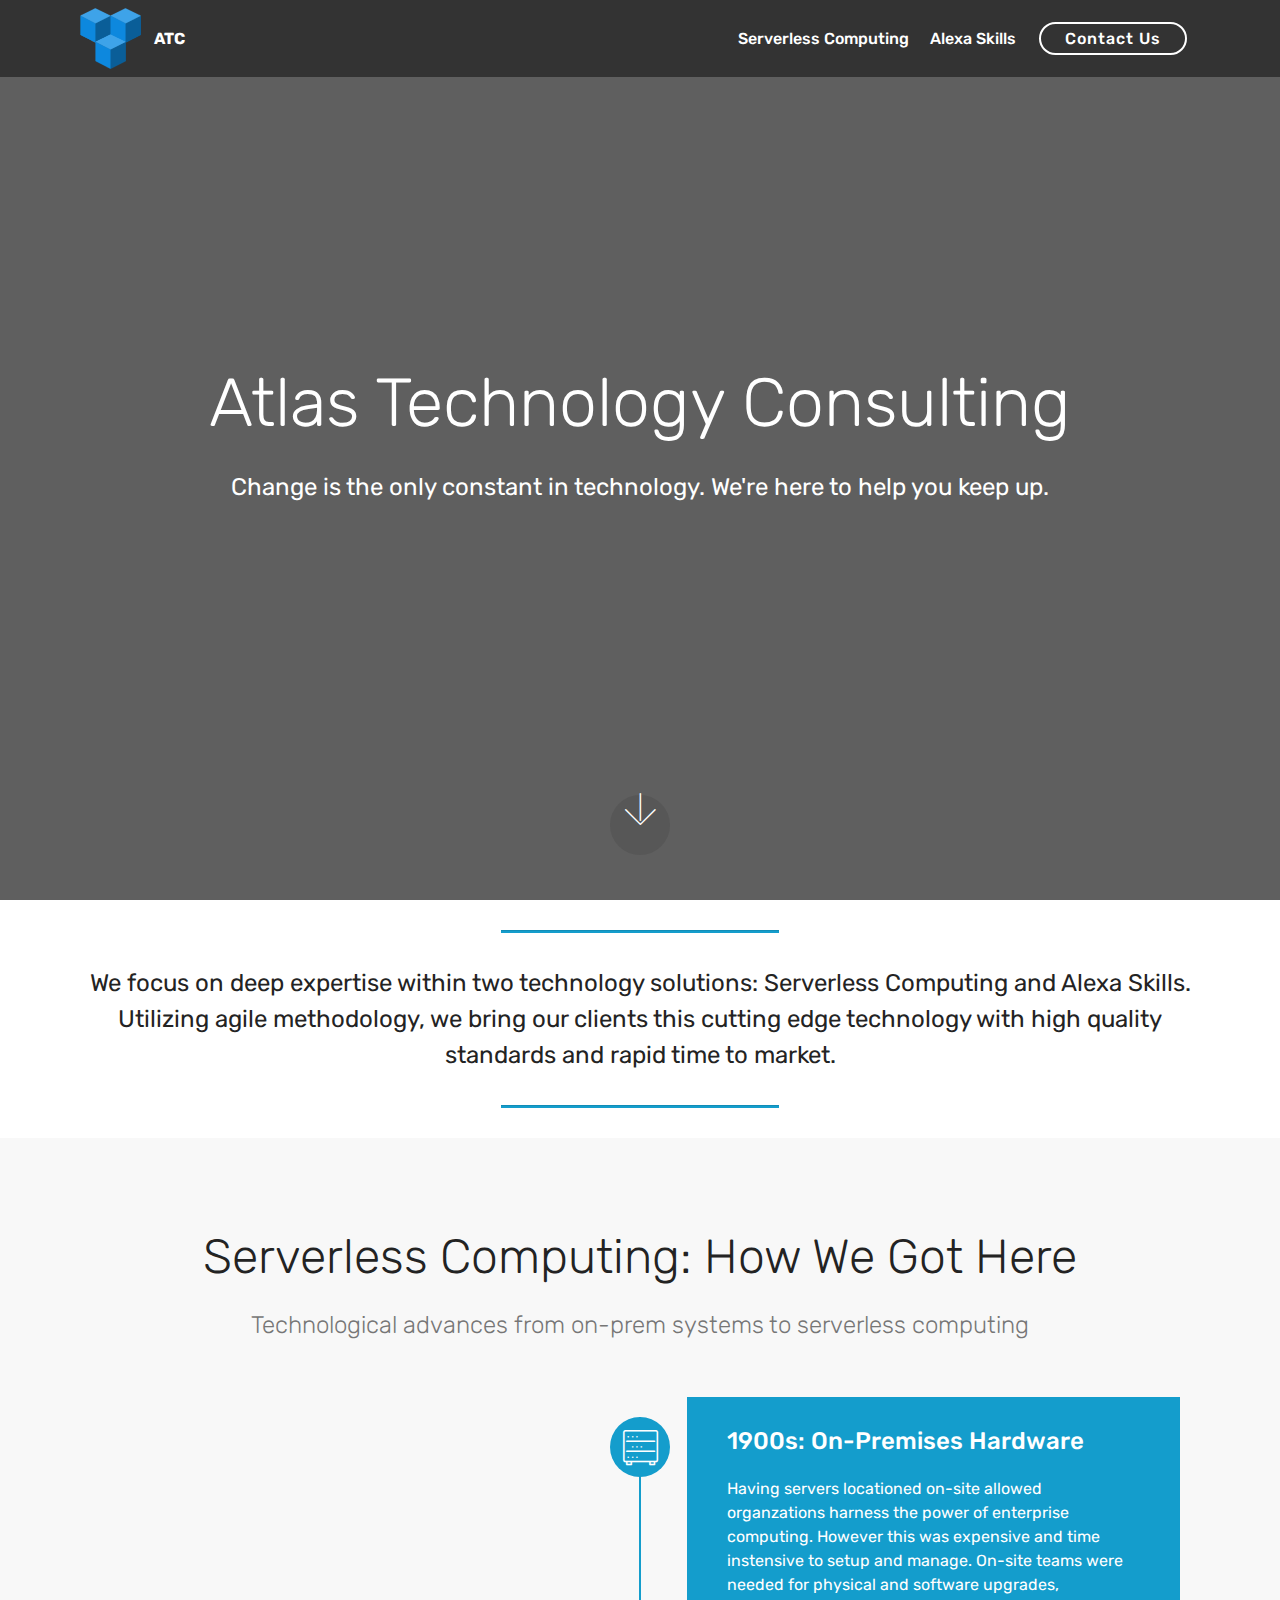
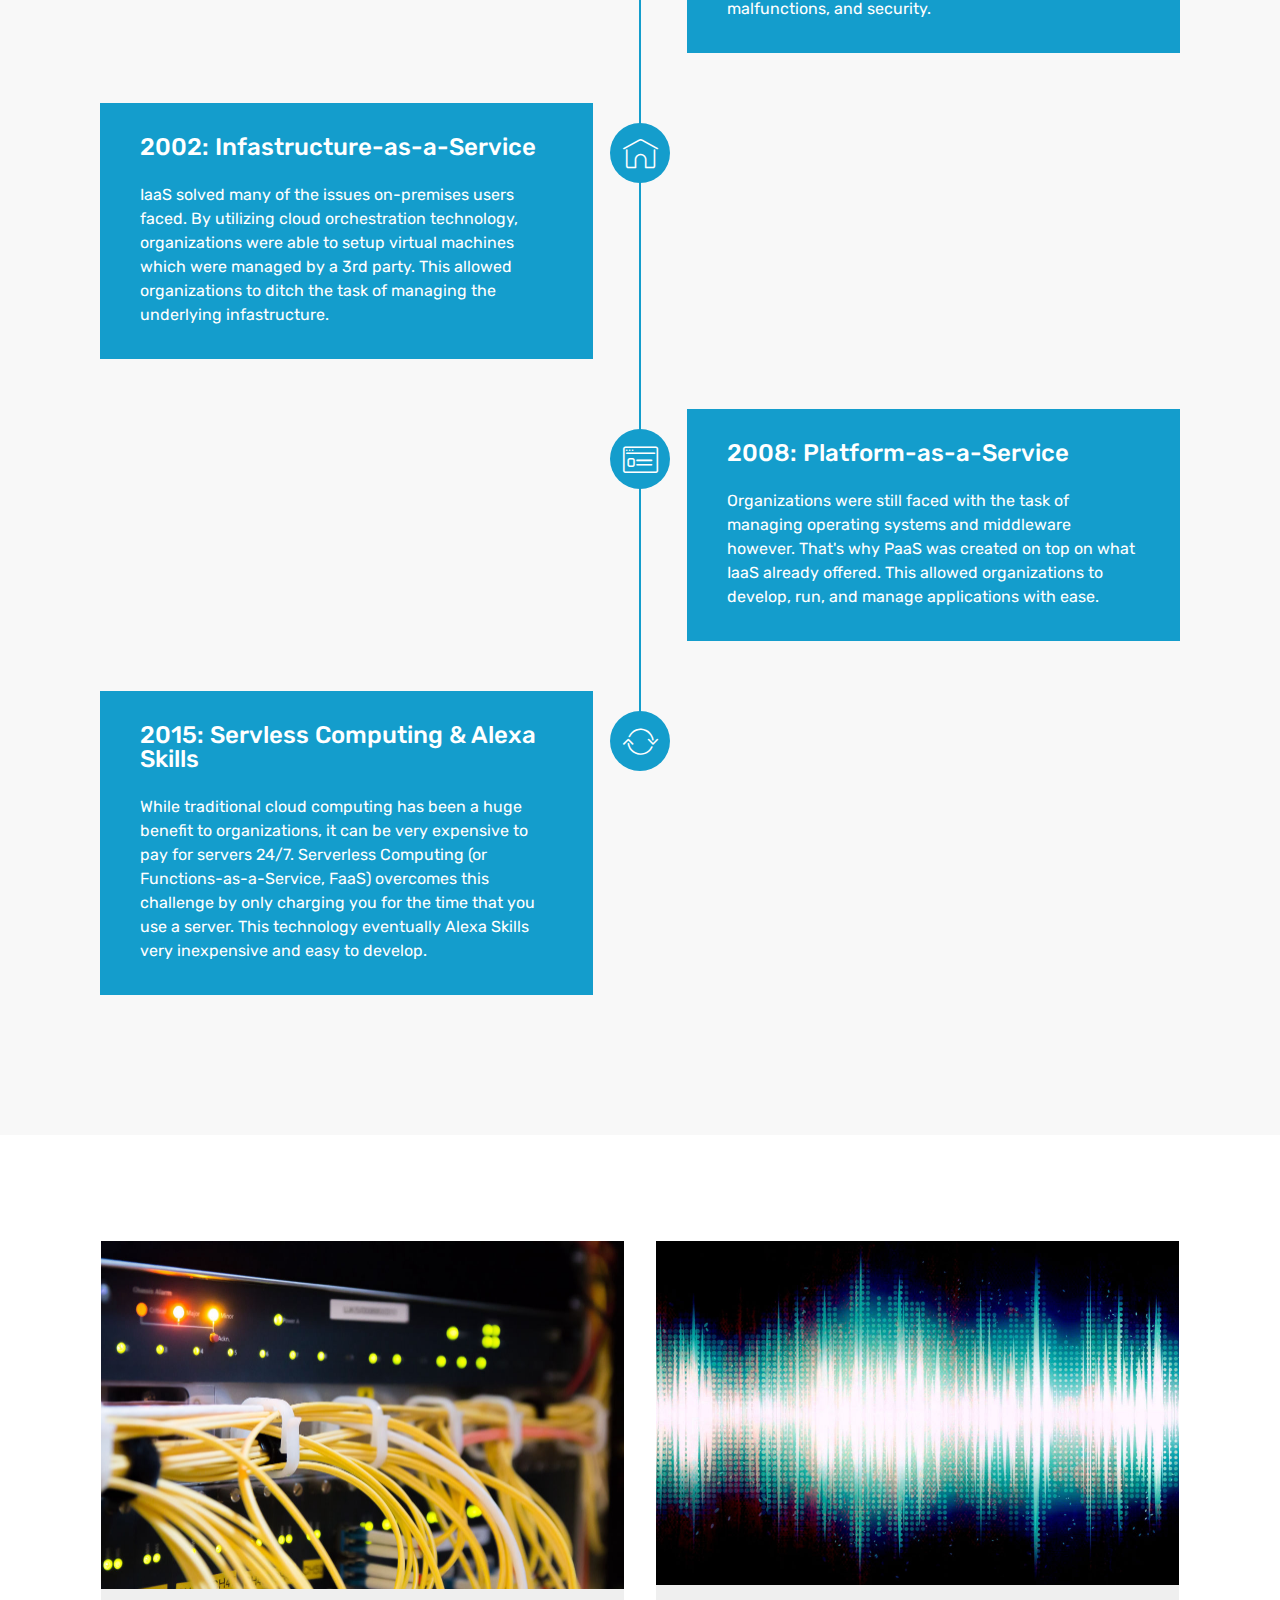
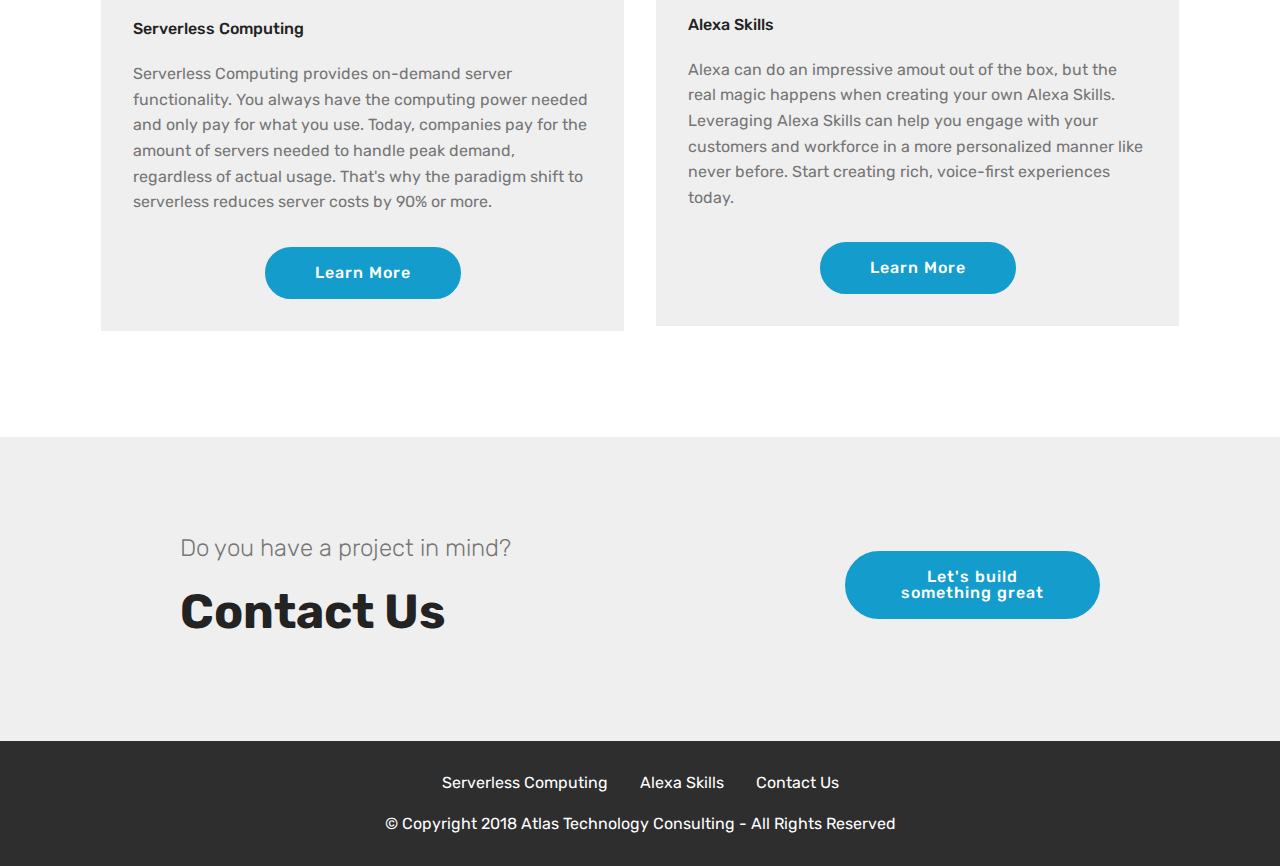
<file: Home.html>
<!DOCTYPE html>
<html >
<head>
  <!-- Site made with Mobirise Website Builder v4.8.2, https://mobirise.com -->
  <meta charset="UTF-8">
  <meta http-equiv="X-UA-Compatible" content="IE=edge">
  <meta name="generator" content="Mobirise v4.8.2, mobirise.com">
  <meta name="viewport" content="width=device-width, initial-scale=1, minimum-scale=1">
  <link rel="shortcut icon" href="assets/images/favicon-128x126.png" type="image/x-icon">
  <meta name="description" content="Atlas Technology Consulting Home">
  <title>Home</title>
  <link rel="stylesheet" href="assets/web/assets/mobirise-icons/mobirise-icons.css">
  <link rel="stylesheet" href="assets/tether/tether.min.css">
  <link rel="stylesheet" href="assets/bootstrap/css/bootstrap.min.css">
  <link rel="stylesheet" href="assets/bootstrap/css/bootstrap-grid.min.css">
  <link rel="stylesheet" href="assets/bootstrap/css/bootstrap-reboot.min.css">
  <link rel="stylesheet" href="assets/socicon/css/styles.css">
  <link rel="stylesheet" href="assets/dropdown/css/style.css">
  <link rel="stylesheet" href="assets/theme/css/style.css">
  <link rel="stylesheet" href="assets/mobirise/css/mbr-additional.css" type="text/css">
  
  
  
</head>
<body>
  <section class="menu cid-r3sYxr3V8W" once="menu" id="menu1-0">

    

    <nav class="navbar navbar-expand beta-menu navbar-dropdown align-items-center navbar-fixed-top navbar-toggleable-sm">
        <button class="navbar-toggler navbar-toggler-right" type="button" data-toggle="collapse" data-target="#navbarSupportedContent" aria-controls="navbarSupportedContent" aria-expanded="false" aria-label="Toggle navigation">
            <div class="hamburger">
                <span></span>
                <span></span>
                <span></span>
                <span></span>
            </div>
        </button>
        <div class="menu-logo">
            <div class="navbar-brand">
                <span class="navbar-logo">
                    <a href="index.html">
                         <img src="assets/images/favicon-122x121.png" alt="Atlas Technology Consulting" title="" style="height: 3.8rem;">
                    </a>
                </span>
                <span class="navbar-caption-wrap"><a class="navbar-caption text-white display-4" href="index.html">ATC</a></span>
            </div>
        </div>
        <div class="collapse navbar-collapse" id="navbarSupportedContent">
            <ul class="navbar-nav nav-dropdown" data-app-modern-menu="true"><li class="nav-item">
                    <a class="nav-link link text-white display-4" href="https://mobirise.com">
                        </a>
                </li><li class="nav-item"><a class="nav-link link text-white display-4" href="page1.html">Serverless Computing</a></li><li class="nav-item"><a class="nav-link link text-white display-4" href="page7.html">Alexa Skills</a></li></ul>
            <div class="navbar-buttons mbr-section-btn"><a class="btn btn-sm btn-white-outline display-4" href="page2.html">Contact Us</a></div>
        </div>
    </nav>
</section>

<section class="engine"><a href="https://mobiri.se/z">best free website templates</a></section><section class="header5 cid-r3t398kA7X mbr-fullscreen" data-bg-video="http://www.youtube.com/watch?v=uNCr7NdOJgw" id="header5-2">

    

    <div class="mbr-overlay" style="opacity: 0.6; background-color: rgb(0, 0, 0);">
    </div>
    <div class="container">
        <div class="row justify-content-center">
            <div class="mbr-white col-md-10">
                <h1 class="mbr-section-title align-center pb-3 mbr-fonts-style display-1">
                    Atlas Technology Consulting</h1>
                <p class="mbr-text align-center display-5 pb-3 mbr-fonts-style">Change is the only constant in technology. We're here to help you keep up.</p>
                
            </div>
        </div>
    </div>

    <div class="mbr-arrow hidden-sm-down" aria-hidden="true">
        <a href="#next">
            <i class="mbri-down mbr-iconfont"></i>
        </a>
    </div>
</section>

<section class="mbr-section article content9 cid-r3y17PX9Ti" id="content9-24">
    
     

    <div class="container">
        <div class="inner-container" style="width: 100%;">
            <hr class="line" style="width: 25%;">
            <div class="section-text align-center mbr-fonts-style display-5">We focus on deep expertise within two technology solutions: Serverless Computing and Alexa Skills. Utilizing agile methodology, we bring our clients this cutting edge technology with high quality standards and rapid time to market.</div>
            <hr class="line" style="width: 25%;">
        </div>
        </div>
</section>

<section class="timeline2 cid-r3PPzi7ku3" id="timeline2-2z">

    

    

    <div class="container align-center">
        <h2 class="mbr-section-title pb-3 mbr-fonts-style display-2">Serverless Computing: How We Got Here</h2>
        <h3 class="mbr-section-subtitle pb-5 mbr-fonts-style display-5">Technological advances from on-prem systems to serverless computing</h3>

        <div class="container timelines-container" mbri-timelines="">
            <div class="row timeline-element reverse separline">      
                <span class="iconsBackground">
                    <span class="mbr-iconfont mbri-database" style="color: rgb(255, 255, 255);"></span>
                </span>          
                <div class="col-xs-12 col-md-6 align-left">
                    <div class="timeline-text-content">
                        <h4 class="mbr-timeline-title pb-3 mbr-fonts-style display-5">1900s: On-Premises Hardware</h4>
                        <p class="mbr-timeline-text mbr-fonts-style display-7">
                            Having servers locationed on-site allowed organzations harness the power of enterprise computing. However this was expensive and time instensive to setup and manage. On-site teams were needed for physical and software upgrades, malfunctions, and security.
                        </p>
                     </div>
                </div>
            </div>

            <div class="row timeline-element  separline">
                <span class="iconsBackground">
                    <span class="mbr-iconfont mbri-home" style="color: rgb(255, 255, 255);"></span>
                </span>
                <div class="col-xs-12 col-md-6 align-left ">
                    <div class="timeline-text-content">
                        <h4 class="mbr-timeline-title pb-3 mbr-fonts-style display-5">2002: Infastructure-as-a-Service</h4>
                        <p class="mbr-timeline-text mbr-fonts-style display-7">
                            IaaS solved many of the issues on-premises users faced. By utilizing cloud orchestration technology, organizations were able to setup virtual machines which were managed by a 3rd party. This allowed organizations to ditch the task of managing the underlying infastructure.
                        </p>
                    </div>
                </div>
            </div> 

            <div class="row timeline-element reverse separline">
                <span class="iconsBackground">
                    <span class="mbr-iconfont mbri-sites" style="color: rgb(255, 255, 255);"></span>
                </span>
                <div class="col-xs-12 col-md-6 align-left">
                    <div class="timeline-text-content">
                        <h4 class="mbr-timeline-title pb-3 mbr-fonts-style display-5">2008: Platform-as-a-Service</h4>      
                        <p class="mbr-timeline-text mbr-fonts-style display-7">
                            Organizations were still faced with the task of managing operating systems and middleware however. That's why PaaS was created on top on what IaaS already offered. This allowed organizations to develop, run, and manage applications with ease.
                        </p>
                    </div>
                </div>
            </div>

            <div class="row timeline-element ">
                <span class="iconsBackground">
                    <span class="mbr-iconfont mbri-update" style="color: rgb(255, 255, 255);"></span>
                </span>
                <div class="col-xs-12 col-md-6 align-left ">
                    <div class="timeline-text-content">
                        <h4 class="mbr-timeline-title pb-3 mbr-fonts-style display-5">2015: Servless Computing &amp; Alexa Skills</h4>
                        <p class="mbr-timeline-text mbr-fonts-style display-7">
                            While traditional cloud computing has been a huge benefit to organizations, it can be very expensive to pay for servers 24/7. Serverless Computing (or Functions-as-a-Service, FaaS) overcomes this challenge by only charging you for the time that you use a server. This technology eventually Alexa Skills very inexpensive and easy to develop.
                        </p>
                    </div>
                </div>
            </div>

            

            

            

            

            

            

            

            
        </div>
    </div>
</section>

<section class="features3 cid-r3y0PhoGIb" id="features3-23">

    

    
    <div class="container">
        <div class="media-container-row">
            <div class="card p-3 col-12 col-md-6">
                <div class="card-wrapper">
                    <div class="card-img">
                        <img src="assets/images/mbr-1046x697.jpg" alt="Mobirise" title="">
                    </div>
                    <div class="card-box">
                        <h4 class="card-title mbr-fonts-style display-7">Serverless Computing</h4>
                        <p class="mbr-text mbr-fonts-style display-7">Serverless Computing provides on-demand server functionality. You always have the computing power needed and only pay for what you use. Today, companies pay for the amount of servers needed to handle peak demand, regardless of actual usage. That's why the paradigm shift to serverless reduces server costs by 90% or more.</p>
                    </div>
                    <div class="mbr-section-btn text-center"><a href="page1.html" class="btn btn-primary display-4">
                            Learn More
                        </a></div>
                </div>
            </div>

            <div class="card p-3 col-12 col-md-6">
                <div class="card-wrapper">
                    <div class="card-img">
                        <img src="assets/images/mbr-1046x688.jpg" alt="Mobirise" title="">
                    </div>
                    <div class="card-box">
                        <h4 class="card-title mbr-fonts-style display-7">Alexa Skills</h4>
                        <p class="mbr-text mbr-fonts-style display-7">Alexa can do an impressive amout out of the box, but the real magic happens when creating your own Alexa Skills. Leveraging Alexa Skills can help you engage with your customers and workforce in a more personalized manner like never before. Start creating rich, voice-first experiences today.</p>
                    </div>
                    <div class="mbr-section-btn text-center"><a href="page7.html" class="btn btn-primary display-4">
                            Learn More
                        </a></div>
                </div>
            </div>

            

            
        </div>
    </div>
</section>

<section class="mbr-section info1 cid-r3t99qzw2C" id="info1-8">

    

    
    <div class="container">
        <div class="row justify-content-center content-row">
            <div class="media-container-column title col-12 col-lg-7 col-md-6">
                <h3 class="mbr-section-subtitle align-left mbr-light pb-3 mbr-fonts-style display-5">Do you have a project in mind?</h3>
                <h2 class="align-left mbr-bold mbr-fonts-style display-2">Contact Us</h2>
            </div>
            <div class="media-container-column col-12 col-lg-3 col-md-4">
                <div class="mbr-section-btn align-right py-4"><a class="btn btn-primary display-4" href="page2.html">Let's build something great</a></div>
            </div>
        </div>
    </div>
</section>

<section once="" class="cid-r3t9GaQylW" id="footer7-a">

    

    

    <div class="container">
        <div class="media-container-row align-center mbr-white">
            <div class="row row-links">
                <ul class="foot-menu">
                    
                    
                    
                    
                    
                <li class="foot-menu-item mbr-fonts-style display-7"><a href="page1.html" class="text-white">Serverless Computing</a></li><li class="foot-menu-item mbr-fonts-style display-7"><a href="page7.html" class="text-white">Alexa Skills</a></li><li class="foot-menu-item mbr-fonts-style display-7"><a href="page2.html" class="text-white">Contact Us</a><br></li></ul>
            </div>
            
            <div class="row row-copirayt">
                <p class="mbr-text mb-0 mbr-fonts-style mbr-white align-center display-7">
                    © Copyright 2018 Atlas Technology Consulting - All Rights Reserved
                </p>
            </div>
        </div>
    </div>
</section>


  <script src="assets/web/assets/jquery/jquery.min.js"></script>
  <script src="assets/popper/popper.min.js"></script>
  <script src="assets/tether/tether.min.js"></script>
  <script src="assets/bootstrap/js/bootstrap.min.js"></script>
  <script src="assets/smoothscroll/smooth-scroll.js"></script>
  <script src="assets/touchswipe/jquery.touch-swipe.min.js"></script>
  <script src="assets/ytplayer/jquery.mb.ytplayer.min.js"></script>
  <script src="assets/vimeoplayer/jquery.mb.vimeo_player.js"></script>
  <script src="assets/dropdown/js/script.min.js"></script>
  <script src="assets/theme/js/script.js"></script>
  
  
 <div id="scrollToTop" class="scrollToTop mbr-arrow-up"><a style="text-align: center;"><i></i></a></div>
  </body>
</html>
</file>
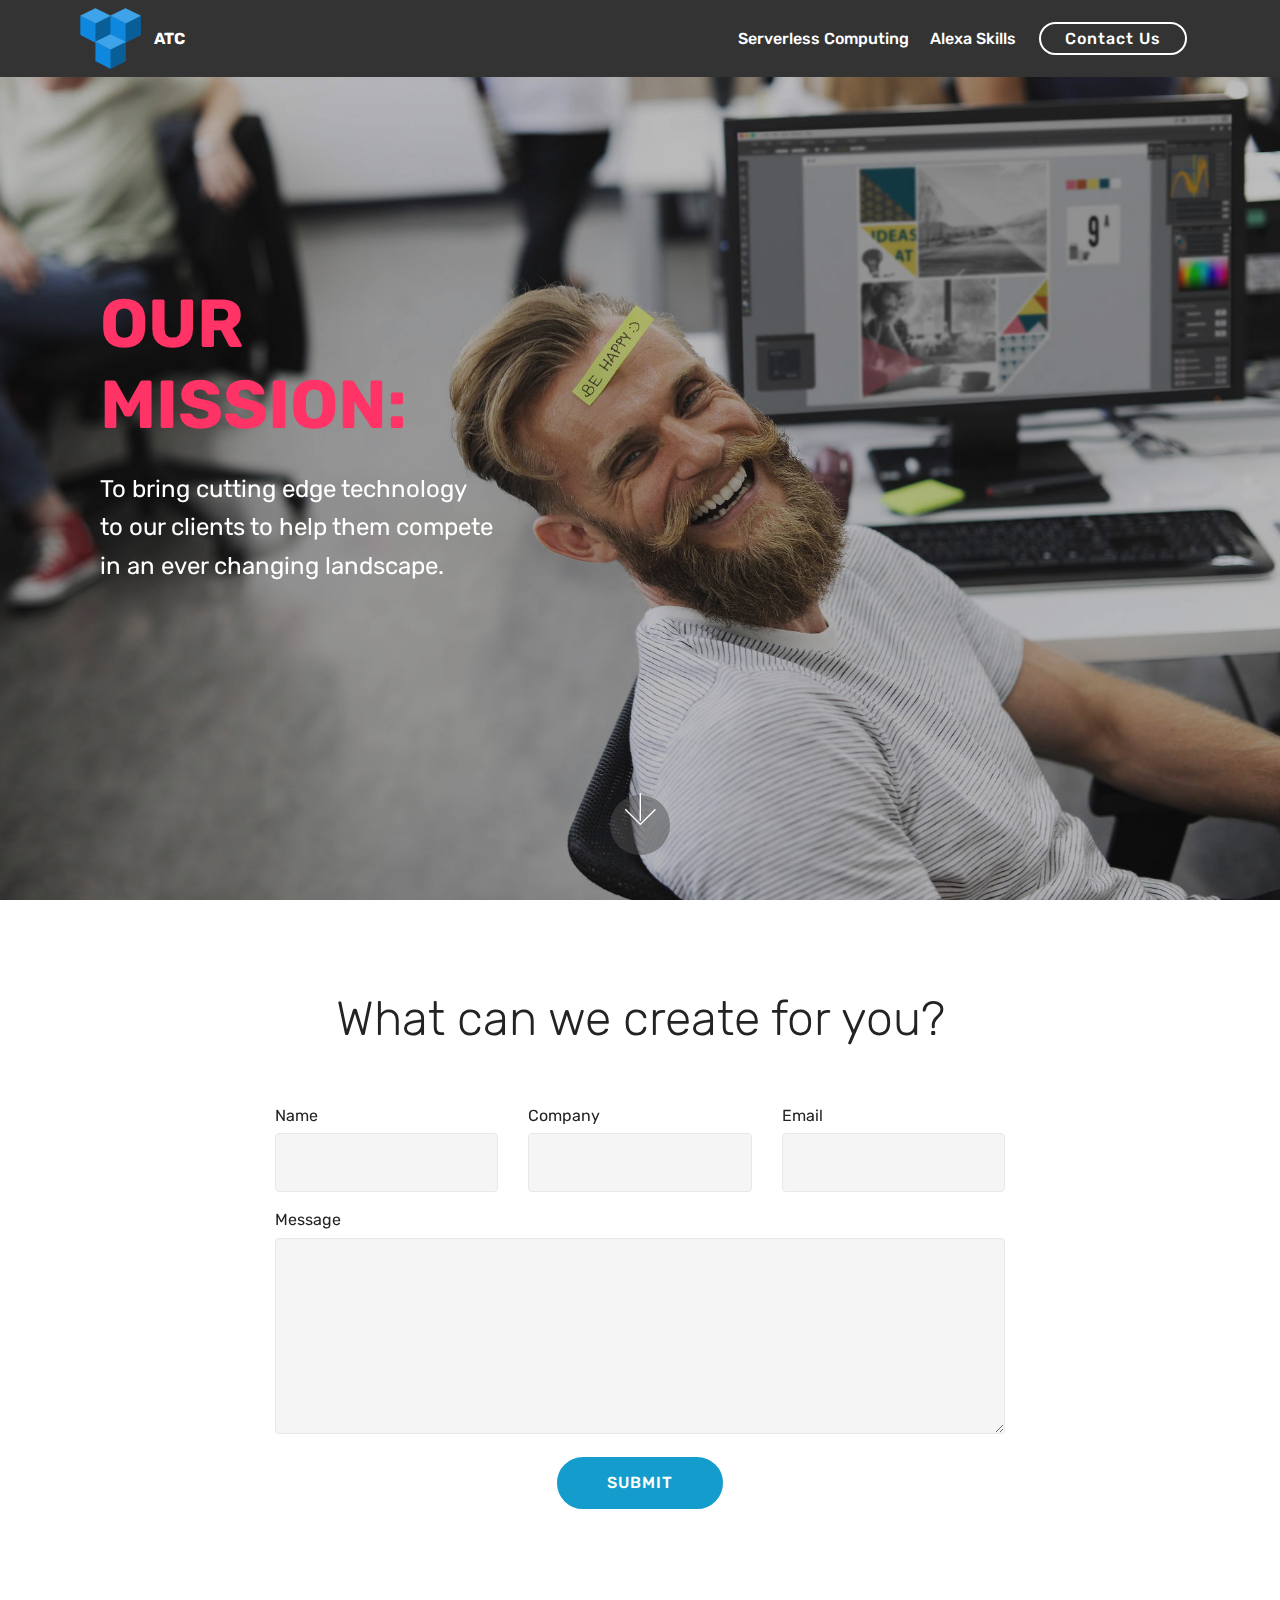
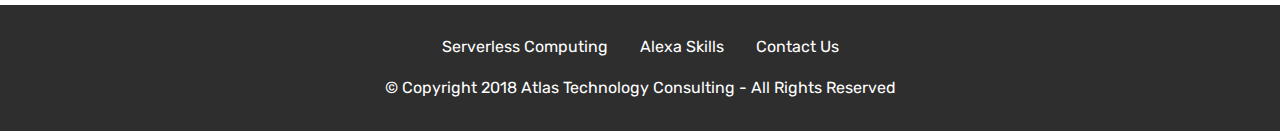
<file: page2.html>
<!DOCTYPE html>
<html >
<head>
  <!-- Site made with Mobirise Website Builder v4.8.2, https://mobirise.com -->
  <meta charset="UTF-8">
  <meta http-equiv="X-UA-Compatible" content="IE=edge">
  <meta name="generator" content="Mobirise v4.8.2, mobirise.com">
  <meta name="viewport" content="width=device-width, initial-scale=1, minimum-scale=1">
  <link rel="shortcut icon" href="assets/images/favicon-128x126.png" type="image/x-icon">
  <meta name="description" content="Website Creator Description">
  <title>Contact Us</title>
  <link rel="stylesheet" href="assets/web/assets/mobirise-icons/mobirise-icons.css">
  <link rel="stylesheet" href="assets/tether/tether.min.css">
  <link rel="stylesheet" href="assets/bootstrap/css/bootstrap.min.css">
  <link rel="stylesheet" href="assets/bootstrap/css/bootstrap-grid.min.css">
  <link rel="stylesheet" href="assets/bootstrap/css/bootstrap-reboot.min.css">
  <link rel="stylesheet" href="assets/dropdown/css/style.css">
  <link rel="stylesheet" href="assets/socicon/css/styles.css">
  <link rel="stylesheet" href="assets/theme/css/style.css">
  <link rel="stylesheet" href="assets/mobirise/css/mbr-additional.css" type="text/css">
  
  
  
</head>
<body>
  <section class="header9 cid-r3LJq4xNDl mbr-fullscreen mbr-parallax-background" id="header9-2y">

    

    <div class="mbr-overlay" style="opacity: 0.3; background-color: rgb(35, 35, 35);">
    </div>

    <div class="container">
        <div class="media-container-column mbr-white col-md-8">
            <h1 class="mbr-section-title align-left mbr-bold pb-3 mbr-fonts-style display-1">
                OUR<br>MISSION:</h1>
            
            <p class="mbr-text align-left pb-3 mbr-fonts-style display-5">To bring cutting edge technology<br>to our clients to help them compete<br>in an ever changing landscape.&nbsp;</p>
            
        </div>
    </div>

    <div class="mbr-arrow hidden-sm-down" aria-hidden="true">
        <a href="#next">
            <i class="mbri-down mbr-iconfont"></i>
        </a>
    </div>
</section>

<section class="engine"><a href="https://mobiri.se/k">how to develop your own website</a></section><section class="mbr-section form1 cid-r3xSesuKGd" id="form1-1q">

    

    
    <div class="container">
        <div class="row justify-content-center">
            <div class="title col-12 col-lg-8">
                <h2 class="mbr-section-title align-center pb-3 mbr-fonts-style display-2">What can we create for you?</h2>
                
            </div>
        </div>
    </div>
    <div class="container">
        <div class="row justify-content-center">
            <div class="media-container-column col-lg-8" data-form-type="formoid">
                    <div data-form-alert="" hidden="">Thank you for reaching out! We will be in touch within 24 hours.</div>
            
                    <form class="mbr-form" action="https://mobirise.com/" method="post" data-form-title="Mobirise Form"><input type="hidden" name="email" data-form-email="true" value="593mgcucPt3L6lr4lv7nIimcaKS9w3WQRtKsdPBxVNwNVGGDV1iiVHEQVWGtgOFg1Q8h65wJUTCLQOSlNJsOdrmoIM2+XBjd9sr4zxsXJLGP02Sk5Lqo0cFyCR2qlEwO" data-form-field="Email">
                        <div class="row row-sm-offset">
                            <div class="col-md-4 multi-horizontal" data-for="name">
                                <div class="form-group">
                                    <label class="form-control-label mbr-fonts-style display-7" for="name-form1-1q">Name</label>
                                    <input type="text" class="form-control" name="name" data-form-field="Name" required="" id="name-form1-1q">
                                </div>
                            </div>
                            <div class="col-md-4 multi-horizontal" data-for="email">
                                <div class="form-group">
                                    <label class="form-control-label mbr-fonts-style display-7" for="email-form1-1q">Company</label>
                                    <input type="email" class="form-control" name="email" data-form-field="Email" required="" id="email-form1-1q">
                                </div>
                            </div>
                            <div class="col-md-4 multi-horizontal" data-for="phone">
                                <div class="form-group">
                                    <label class="form-control-label mbr-fonts-style display-7" for="phone-form1-1q">Email</label>
                                    <input type="tel" class="form-control" name="phone" data-form-field="Phone" id="phone-form1-1q">
                                </div>
                            </div>
                        </div>
                        <div class="form-group" data-for="message">
                            <label class="form-control-label mbr-fonts-style display-7" for="message-form1-1q">Message</label>
                            <textarea type="text" class="form-control" name="message" rows="7" data-form-field="Message" id="message-form1-1q"></textarea>
                        </div>
            
                        <span class="input-group-btn"><button href="" type="submit" class="btn btn-primary btn-form display-4">SUBMIT</button></span>
                    </form>
            </div>
        </div>
    </div>
</section>

<section class="menu cid-r3sYxr3V8W" once="menu" id="menu1-d">

    

    <nav class="navbar navbar-expand beta-menu navbar-dropdown align-items-center navbar-fixed-top navbar-toggleable-sm">
        <button class="navbar-toggler navbar-toggler-right" type="button" data-toggle="collapse" data-target="#navbarSupportedContent" aria-controls="navbarSupportedContent" aria-expanded="false" aria-label="Toggle navigation">
            <div class="hamburger">
                <span></span>
                <span></span>
                <span></span>
                <span></span>
            </div>
        </button>
        <div class="menu-logo">
            <div class="navbar-brand">
                <span class="navbar-logo">
                    <a href="index.html">
                         <img src="assets/images/favicon-122x121.png" alt="Atlas Technology Consulting" title="" style="height: 3.8rem;">
                    </a>
                </span>
                <span class="navbar-caption-wrap"><a class="navbar-caption text-white display-4" href="index.html">ATC</a></span>
            </div>
        </div>
        <div class="collapse navbar-collapse" id="navbarSupportedContent">
            <ul class="navbar-nav nav-dropdown" data-app-modern-menu="true"><li class="nav-item">
                    <a class="nav-link link text-white display-4" href="https://mobirise.com">
                        </a>
                </li><li class="nav-item"><a class="nav-link link text-white display-4" href="page1.html">Serverless Computing</a></li><li class="nav-item"><a class="nav-link link text-white display-4" href="page7.html">Alexa Skills</a></li></ul>
            <div class="navbar-buttons mbr-section-btn"><a class="btn btn-sm btn-white-outline display-4" href="page2.html">Contact Us</a></div>
        </div>
    </nav>
</section>

<section once="" class="cid-r3t9GaQylW" id="footer7-e">

    

    

    <div class="container">
        <div class="media-container-row align-center mbr-white">
            <div class="row row-links">
                <ul class="foot-menu">
                    
                    
                    
                    
                    
                <li class="foot-menu-item mbr-fonts-style display-7"><a href="page1.html" class="text-white">Serverless Computing</a></li><li class="foot-menu-item mbr-fonts-style display-7"><a href="page7.html" class="text-white">Alexa Skills</a></li><li class="foot-menu-item mbr-fonts-style display-7"><a href="page2.html" class="text-white">Contact Us</a><br></li></ul>
            </div>
            
            <div class="row row-copirayt">
                <p class="mbr-text mb-0 mbr-fonts-style mbr-white align-center display-7">
                    © Copyright 2018 Atlas Technology Consulting - All Rights Reserved
                </p>
            </div>
        </div>
    </div>
</section>


  <script src="assets/web/assets/jquery/jquery.min.js"></script>
  <script src="assets/popper/popper.min.js"></script>
  <script src="assets/tether/tether.min.js"></script>
  <script src="assets/bootstrap/js/bootstrap.min.js"></script>
  <script src="assets/smoothscroll/smooth-scroll.js"></script>
  <script src="assets/parallax/jarallax.min.js"></script>
  <script src="assets/dropdown/js/script.min.js"></script>
  <script src="assets/touchswipe/jquery.touch-swipe.min.js"></script>
  <script src="assets/theme/js/script.js"></script>
  <script src="assets/formoid/formoid.min.js"></script>
  
  
 <div id="scrollToTop" class="scrollToTop mbr-arrow-up"><a style="text-align: center;"><i></i></a></div>
  </body>
</html>
</file>
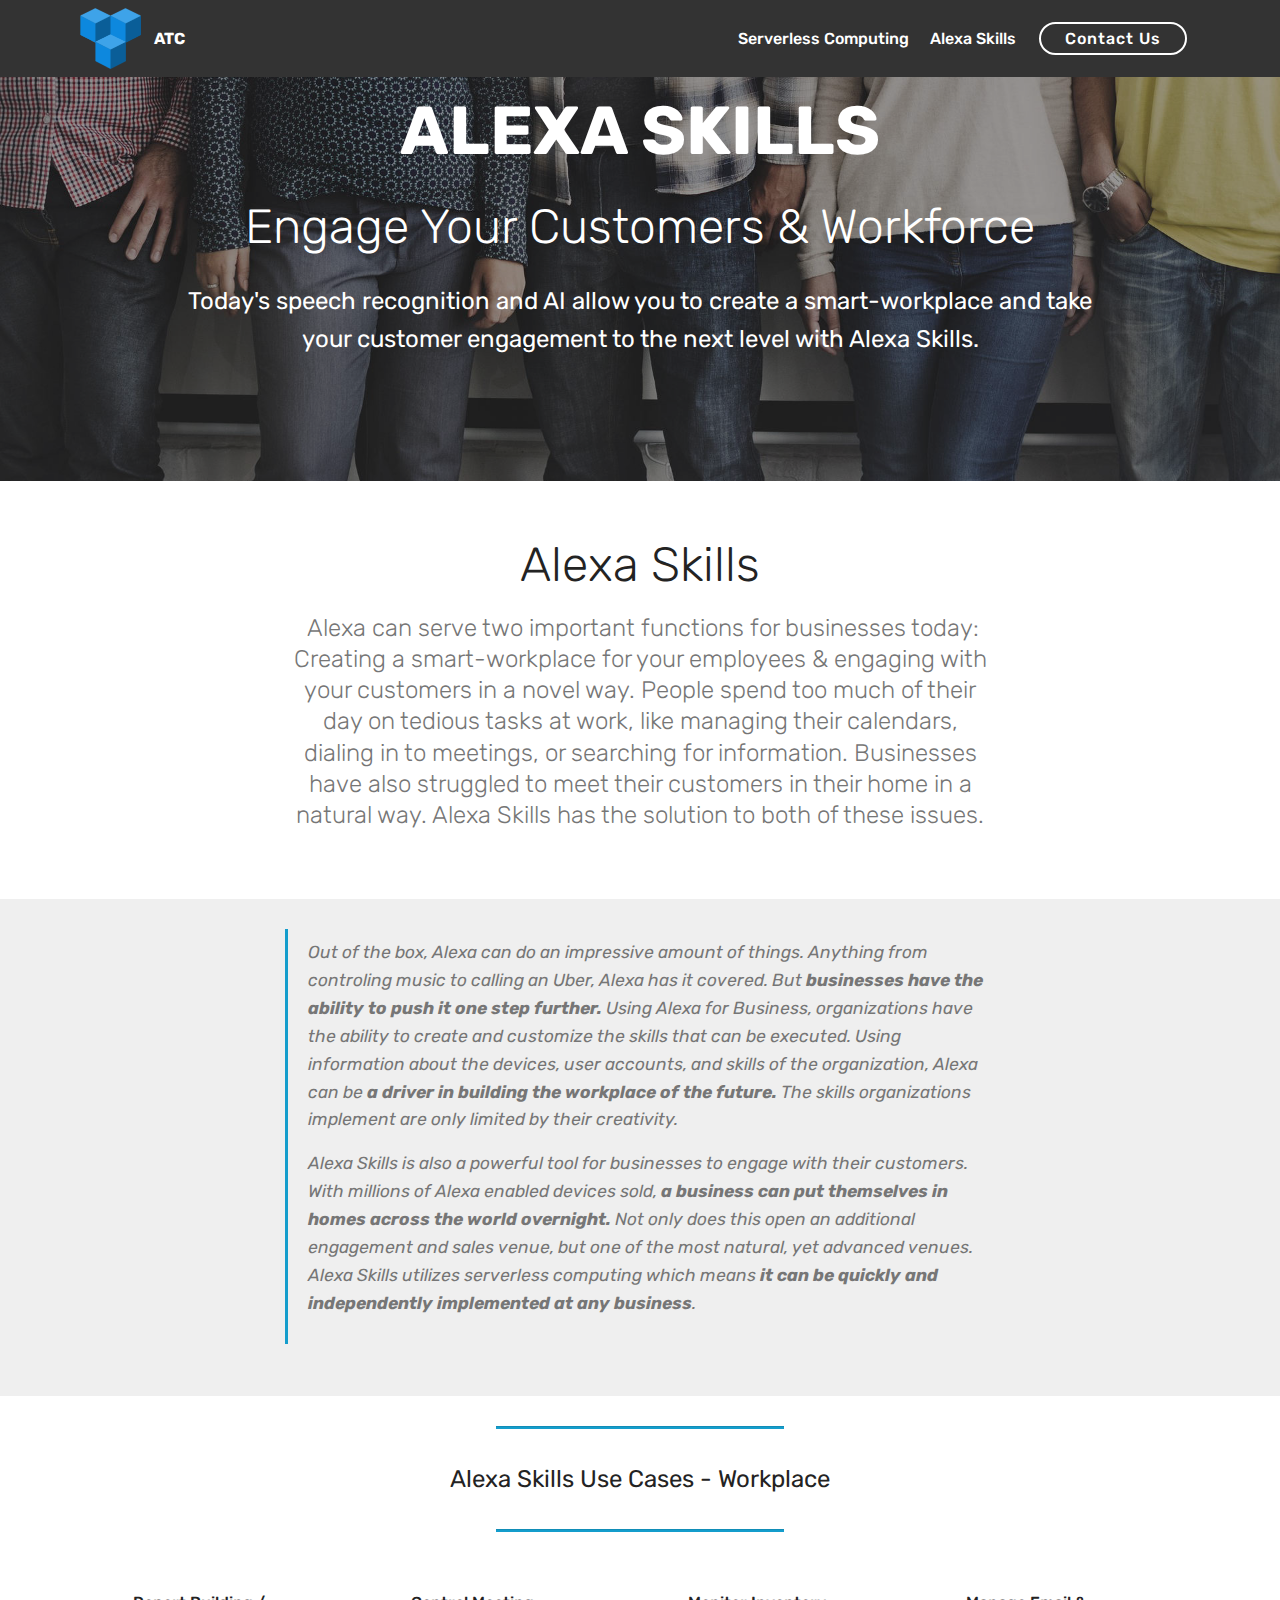
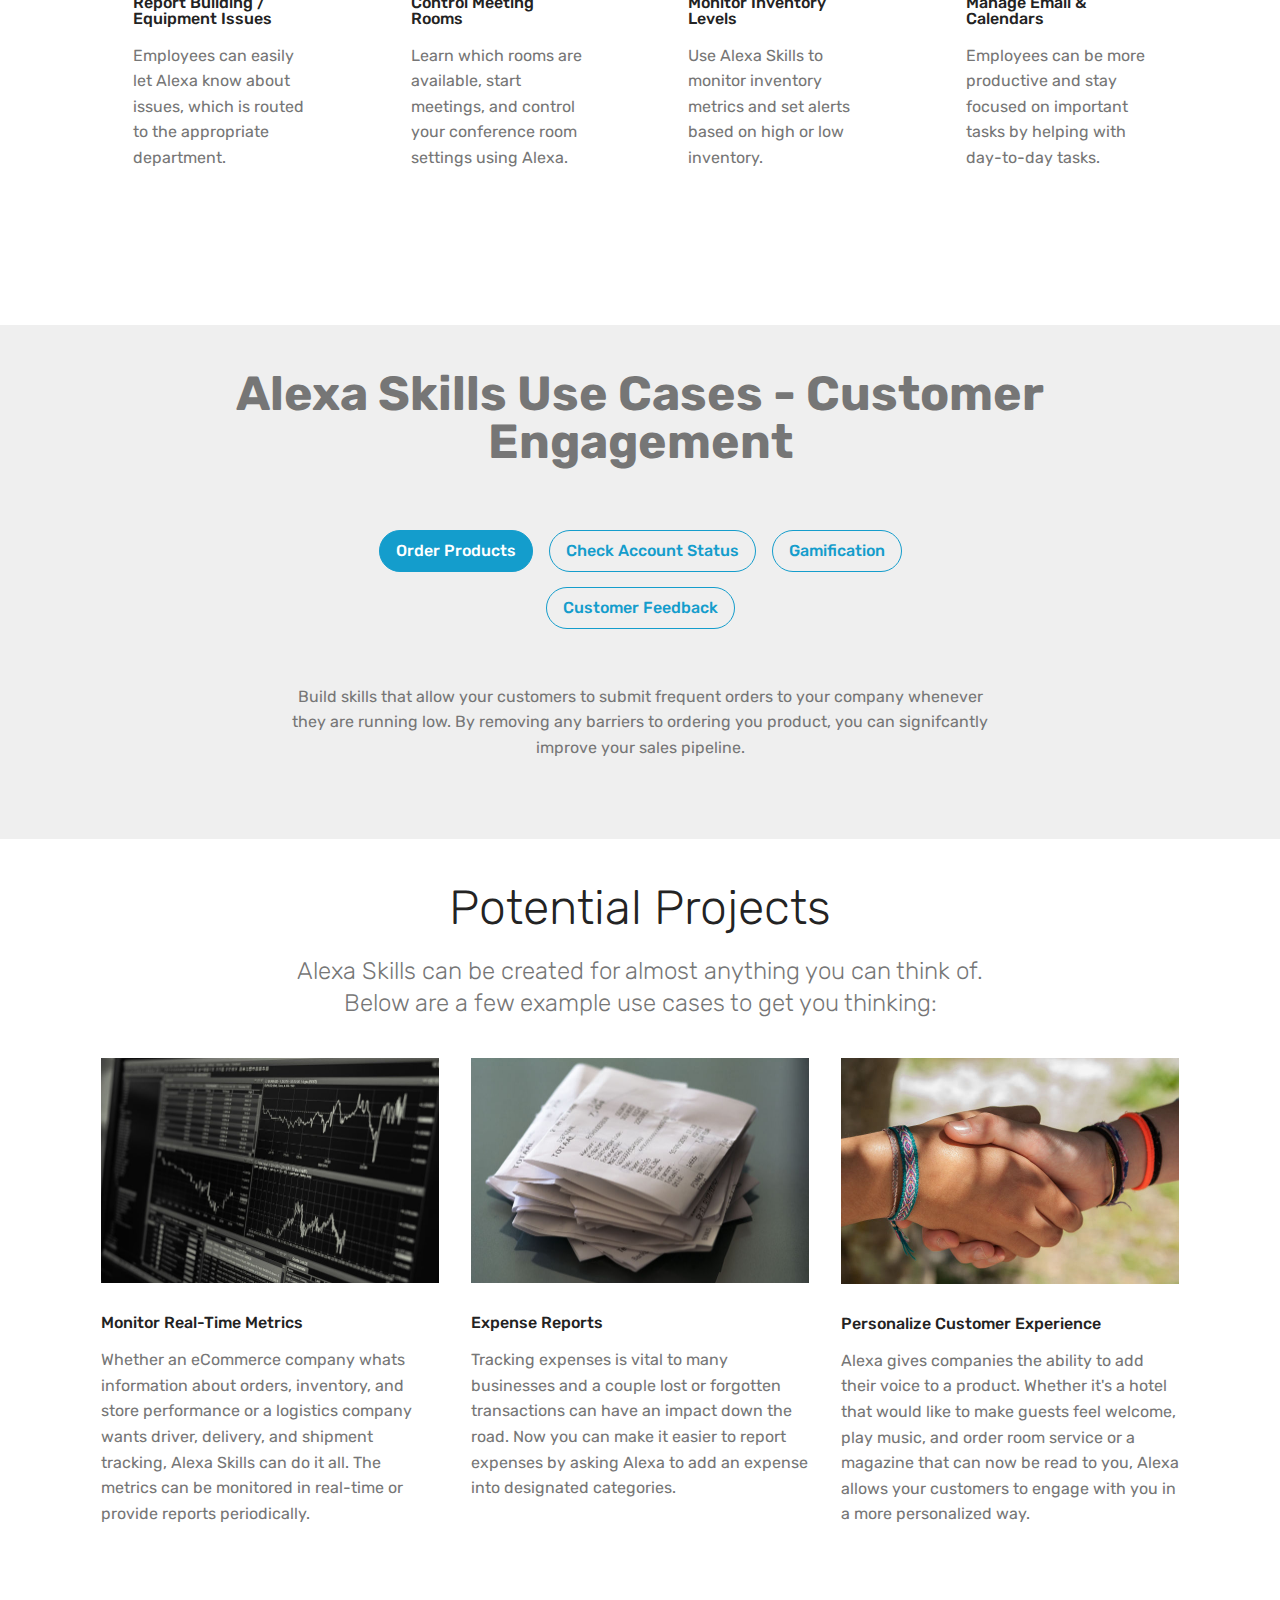
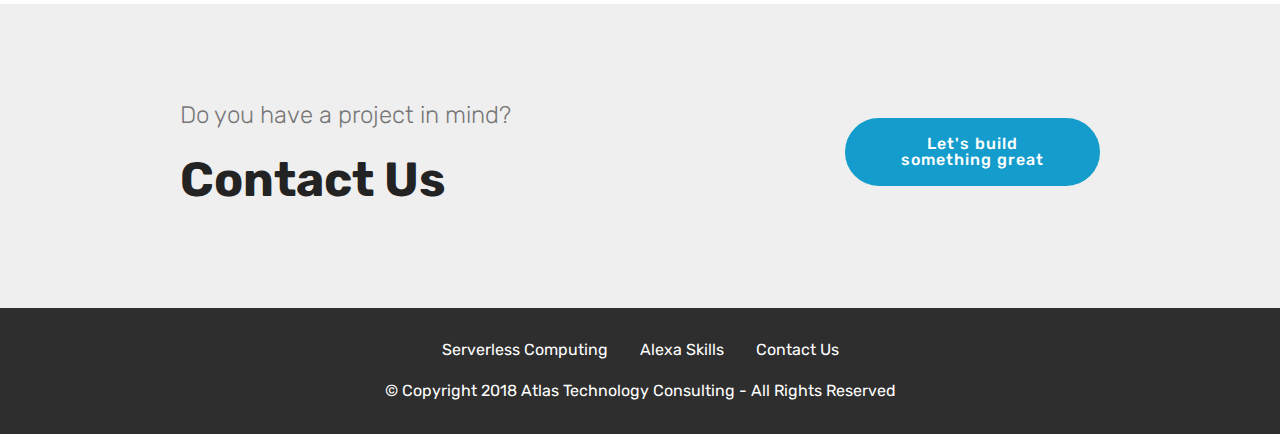
<file: page7.html>
<!DOCTYPE html>
<html >
<head>
  <!-- Site made with Mobirise Website Builder v4.8.2, https://mobirise.com -->
  <meta charset="UTF-8">
  <meta http-equiv="X-UA-Compatible" content="IE=edge">
  <meta name="generator" content="Mobirise v4.8.2, mobirise.com">
  <meta name="viewport" content="width=device-width, initial-scale=1, minimum-scale=1">
  <link rel="shortcut icon" href="assets/images/favicon-128x126.png" type="image/x-icon">
  <meta name="description" content="Web Site Builder Description">
  <title>Alexa Skills</title>
  <link rel="stylesheet" href="assets/web/assets/mobirise-icons/mobirise-icons.css">
  <link rel="stylesheet" href="assets/tether/tether.min.css">
  <link rel="stylesheet" href="assets/bootstrap/css/bootstrap.min.css">
  <link rel="stylesheet" href="assets/bootstrap/css/bootstrap-grid.min.css">
  <link rel="stylesheet" href="assets/bootstrap/css/bootstrap-reboot.min.css">
  <link rel="stylesheet" href="assets/socicon/css/styles.css">
  <link rel="stylesheet" href="assets/dropdown/css/style.css">
  <link rel="stylesheet" href="assets/theme/css/style.css">
  <link rel="stylesheet" href="assets/mobirise/css/mbr-additional.css" type="text/css">
  
  
  
</head>
<body>
  <section class="menu cid-r3E1ME0bRS" once="menu" id="menu1-2e">

    

    <nav class="navbar navbar-expand beta-menu navbar-dropdown align-items-center navbar-fixed-top navbar-toggleable-sm">
        <button class="navbar-toggler navbar-toggler-right" type="button" data-toggle="collapse" data-target="#navbarSupportedContent" aria-controls="navbarSupportedContent" aria-expanded="false" aria-label="Toggle navigation">
            <div class="hamburger">
                <span></span>
                <span></span>
                <span></span>
                <span></span>
            </div>
        </button>
        <div class="menu-logo">
            <div class="navbar-brand">
                <span class="navbar-logo">
                    <a href="index.html">
                         <img src="assets/images/favicon-122x121.png" alt="Atlas Technology Consulting" title="" style="height: 3.8rem;">
                    </a>
                </span>
                <span class="navbar-caption-wrap"><a class="navbar-caption text-white display-4" href="index.html">ATC</a></span>
            </div>
        </div>
        <div class="collapse navbar-collapse" id="navbarSupportedContent">
            <ul class="navbar-nav nav-dropdown" data-app-modern-menu="true"><li class="nav-item">
                    <a class="nav-link link text-white display-4" href="https://mobirise.com">
                        </a>
                </li><li class="nav-item"><a class="nav-link link text-white display-4" href="page1.html">Serverless Computing</a></li><li class="nav-item"><a class="nav-link link text-white display-4" href="page7.html">Alexa Skills</a></li></ul>
            <div class="navbar-buttons mbr-section-btn"><a class="btn btn-sm btn-white-outline display-4" href="page2.html">Contact Us</a></div>
        </div>
    </nav>
</section>

<section class="engine"><a href="https://mobiri.se/m">free site design templates</a></section><section class="header1 cid-r3E1MEXRyp" id="header1-2f">

    

    <div class="mbr-overlay" style="opacity: 0.4; background-color: rgb(0, 0, 0);">
    </div>

    <div class="container">
        <div class="row justify-content-md-center">
            <div class="mbr-white col-md-10">
                <h1 class="mbr-section-title align-center mbr-bold pb-3 mbr-fonts-style display-1">ALEXA SKILLS</h1>
                <h3 class="mbr-section-subtitle align-center mbr-light pb-3 mbr-fonts-style display-2">Engage Your Customers &amp; Workforce</h3>
                <p class="mbr-text align-center pb-3 mbr-fonts-style display-5">Today's speech recognition and AI allow you to create a smart-workplace and take your customer engagement to the next level with Alexa Skills.</p>
                
            </div>
        </div>
    </div>

</section>

<section class="mbr-section content4 cid-r3E1MFQUpL" id="content4-2g">

    

    <div class="container">
        <div class="media-container-row">
            <div class="title col-12 col-md-8">
                <h2 class="align-center pb-3 mbr-fonts-style display-2">Alexa Skills</h2>
                <h3 class="mbr-section-subtitle align-center mbr-light mbr-fonts-style display-5">&nbsp;Alexa can serve two important functions for businesses today: Creating a smart-workplace for your employees &amp; engaging with your customers in a novel way. People spend too much of their day on tedious tasks at work, like managing their calendars, dialing in to meetings, or searching for information. Businesses have also struggled to meet their customers in their home in a natural way. Alexa Skills has the solution to both of these issues.</h3>
                
            </div>
        </div>
    </div>
</section>

<section class="mbr-section article content1 cid-r3E1MGr5sg" id="content2-2h">

     

    <div class="container">
        <div class="media-container-row">
            <div class="mbr-text col-12 col-md-8 mbr-fonts-style display-7">
                <blockquote><p>Out of the box, Alexa can do an impressive amount of things. Anything from controling music to calling an Uber, Alexa has it covered. But <strong>businesses have the ability to push it one step further.</strong>&nbsp;Using Alexa for Business, organizations have the ability to create and customize the skills that can be executed. Using information about the devices, user accounts, and skills of the organization, Alexa can be <strong>a driver in building the workplace of the future.</strong> The skills organizations implement are only limited by their creativity.<strong>&nbsp;</strong></p><p>Alexa Skills is also a powerful tool for businesses to engage with their customers. With millions of Alexa enabled devices sold, <strong>a business can put themselves in homes across the world overnight.</strong> Not only does this open an additional engagement and sales venue, but one of the most natural, yet advanced venues. Alexa Skills utilizes serverless computing which means <strong>it can be quickly and independently implemented at any business</strong>.</p></blockquote>
            </div>
        </div>
    </div>
</section>

<section class="mbr-section article content9 cid-r3EoVKU5pM" id="content9-2q">
    
     

    <div class="container">
        <div class="inner-container" style="width: 100%;">
            <hr class="line" style="width: 26%;">
            <div class="section-text align-center mbr-fonts-style display-5">Alexa Skills Use Cases - Workplace</div>
            <hr class="line" style="width: 26%;">
        </div>
        </div>
</section>

<section class="features4 cid-r3GiDM7iNI" id="features4-2t">
    
         

    
    <div class="container">
        <div class="media-container-row">
            <div class="card p-3 col-12 col-md-6 col-lg-3">
                <div class="card-wrapper media-container-row media-container-row">
                    <div class="card-box">
                        <h4 class="card-title pb-3 mbr-fonts-style display-7">Report Building / Equipment Issues</h4>
                        <p class="mbr-text mbr-fonts-style display-7">
                            Employees can easily let Alexa know about issues, which is routed to the appropriate department.</p>
                    </div>
                </div>
            </div>

            <div class="card p-3 col-12 col-md-6 col-12 col-md-6 col-lg-3">
                <div class="card-wrapper media-container-row">
                    <div class="card-box">
                        <h4 class="card-title pb-3 mbr-fonts-style display-7">
                            Control Meeting<br>Rooms</h4>
                        <p class="mbr-text mbr-fonts-style display-7">Learn which rooms are available, start meetings, and control your conference room settings using Alexa.</p>
                    </div>
                </div>
            </div>

            <div class="card p-3 col-12 col-md-6 col-lg-3">
                <div class="card-wrapper media-container-row">
                    <div class="card-box">
                        <h4 class="card-title pb-3 mbr-fonts-style display-7">
                            Monitor Inventory Levels</h4>
                        <p class="mbr-text mbr-fonts-style display-7">Use Alexa Skills to monitor inventory metrics and set alerts based on high or low inventory.</p>
                    </div>
                </div>
            </div>

            <div class="card p-3 col-12 col-md-6 col-lg-3">
                <div class="card-wrapper media-container-row">
                    <div class="card-box">
                        <h4 class="card-title pb-3 mbr-fonts-style display-7">
                            Manage Email &amp; Calendars</h4>
                        <p class="mbr-text mbr-fonts-style display-7">Employees can be more productive and stay focused on important tasks by helping with day-to-day tasks.</p>
                    </div>
                </div>
            </div>
        </div>
    </div>
</section>

<section class="tabs1 cid-r3E1MHWpO2" id="tabs1-2k">

    

    
    <div class="container">
        <h2 class="mbr-white align-center pb-5 mbr-fonts-style mbr-bold display-2">Alexa Skills Use Cases - Customer Engagement</h2>
        <div class="media-container-row">
            <div class="col-12 col-md-8">
                <ul class="nav nav-tabs" role="tablist">
                    <li class="nav-item"><a class="nav-link mbr-fonts-style active show display-7" role="tab" data-toggle="tab" href="#tabs1-2k_tab0" aria-selected="true">
                            Order Products</a></li>
                    <li class="nav-item"><a class="nav-link mbr-fonts-style show active display-7" role="tab" data-toggle="tab" href="#tabs1-2k_tab1" aria-selected="true">Check Account Status</a></li>
                    <li class="nav-item"><a class="nav-link mbr-fonts-style show active display-7" role="tab" data-toggle="tab" href="#tabs1-2k_tab2" aria-selected="true">
                            Gamification</a></li>
                    <li class="nav-item"><a class="nav-link mbr-fonts-style show active display-7" role="tab" data-toggle="tab" href="#tabs1-2k_tab3" aria-selected="true">Customer Feedback</a></li>
                    
                    
                </ul>
                <div class="tab-content">
                    <div id="tab1" class="tab-pane in active" role="tabpanel">
                        <div class="row">
                            <div class="col-md-12">
                                <p class="mbr-text py-5 mbr-fonts-style display-7">Build skills that allow your customers to submit frequent orders to your company whenever they are running low. By removing any barriers to ordering you product, you can signifcantly improve your sales pipeline.</p>
                            </div>
                        </div>
                    </div>
                    <div id="tab2" class="tab-pane" role="tabpanel">
                        <div class="row">
                            <div class="col-md-12">
                                <p class="mbr-text py-5 mbr-fonts-style display-7">Whether a customer wants to track a package, check their bank account, know their current website traffic, or any number of real-time metrics, your business can build an Alexa Skill to bring that information straight to your customers.</p>
                            </div>
                        </div>
                    </div>
                    <div id="tab3" class="tab-pane" role="tabpanel">
                        <div class="row">
                            <div class="col-md-12">
                                <p class="mbr-text py-5 mbr-fonts-style display-7">Alexa Skills can now make your products more interactive than ever. If you produce frequent articles, newspapers, or other communications, you can now have Alexa read it to your customers while they are on the go.</p>
                            </div>
                        </div>
                    </div>
                    <div id="tab4" class="tab-pane" role="tabpanel">
                        <div class="row">
                            <div class="col-md-12">
                                <p class="mbr-text py-5 mbr-fonts-style display-7">Receiving feedback from customers can be a huge value add to the product development lifecycle. Unfortunately receiving feedback can be difficult due to the time it takes customers to fill in surveys or write reviews. Alexa can make collecting feedback easier and more convient.</p>
                            </div>
                        </div>
                    </div>
                    
                    
                </div>
            </div>
        </div>
    </div>
</section>

<section class="mbr-section content4 cid-r3E1MILLtH" id="content4-2l">

    

    <div class="container">
        <div class="media-container-row">
            <div class="title col-12 col-md-8">
                <h2 class="align-center pb-3 mbr-fonts-style display-2">Potential Projects</h2>
                <h3 class="mbr-section-subtitle align-center mbr-light mbr-fonts-style display-5">
                    Alexa Skills can be created for almost anything you can think of. Below are a few example use cases to get you thinking:</h3>
                
            </div>
        </div>
    </div>
</section>

<section class="features2 cid-r3E1MJdsSn" id="features2-2m">

    

    
    
    <div class="container">
        <div class="media-container-row">
            <div class="card p-3 col-12 col-md-6 col-lg-4">
                <div class="card-wrapper">
                    <div class="card-img">
                        <img src="assets/images/mbr-5-676x451.jpg" alt="Alexa Skills Monitor Data" title="">
                    </div>
                    <div class="card-box">
                        <h4 class="card-title pb-3 mbr-fonts-style display-7">Monitor Real-Time Metrics</h4>
                        <p class="mbr-text mbr-fonts-style display-7">Whether an eCommerce company whats information about orders, inventory, and store performance or a logistics company wants driver, delivery, and shipment tracking, Alexa Skills can do it all. The metrics can be monitored in real-time or provide reports periodically.</p>
                    </div>
                </div>
            </div>

            <div class="card p-3 col-12 col-md-6 col-lg-4">
                <div class="card-wrapper">
                    <div class="card-img">
                        <img src="assets/images/mbr-6-676x451.jpg" alt="Serverless Image Recognition" title="">
                    </div>
                    <div class="card-box ">
                        <h4 class="card-title pb-3 mbr-fonts-style display-7">Expense Reports</h4>
                        <p class="mbr-text mbr-fonts-style display-7">Tracking expenses is vital to many businesses and a couple lost or forgotten transactions can have an impact down the road. Now you can make it easier to report expenses by asking Alexa to add an expense into designated categories.</p>
                    </div>
                </div>
            </div>

            <div class="card p-3 col-12 col-md-6 col-lg-4">
                <div class="card-wrapper">
                    <div class="card-img">
                        <img src="assets/images/mbr-676x452.jpg" alt="Serverless Automation" title="">
                    </div>
                    <div class="card-box">
                        <h4 class="card-title pb-3 mbr-fonts-style display-7">
                            Personalize Customer Experience</h4>
                        <p class="mbr-text mbr-fonts-style display-7">Alexa gives companies the ability to add their voice to a product. Whether it's a hotel that would like to make guests feel welcome, play music, and order room service or a magazine that can now be read to you, Alexa allows your customers to engage with you in a more personalized way.</p>
                    </div>
                </div>
            </div>

            
        </div>
    </div>
</section>

<section class="mbr-section info1 cid-r3E1MK9Jdl" id="info1-2n">

    

    
    <div class="container">
        <div class="row justify-content-center content-row">
            <div class="media-container-column title col-12 col-lg-7 col-md-6">
                <h3 class="mbr-section-subtitle align-left mbr-light pb-3 mbr-fonts-style display-5">Do you have a project in mind?</h3>
                <h2 class="align-left mbr-bold mbr-fonts-style display-2">Contact Us</h2>
            </div>
            <div class="media-container-column col-12 col-lg-3 col-md-4">
                <div class="mbr-section-btn align-right py-4"><a class="btn btn-primary display-4" href="page2.html">Let's build something great</a></div>
            </div>
        </div>
    </div>
</section>

<section once="" class="cid-r3E1MKNI08" id="footer7-2o">

    

    

    <div class="container">
        <div class="media-container-row align-center mbr-white">
            <div class="row row-links">
                <ul class="foot-menu">
                    
                    
                    
                    
                    
                <li class="foot-menu-item mbr-fonts-style display-7"><a href="page1.html" class="text-white">Serverless Computing</a></li><li class="foot-menu-item mbr-fonts-style display-7"><a href="page7.html" class="text-white">Alexa Skills</a></li><li class="foot-menu-item mbr-fonts-style display-7"><a href="page2.html" class="text-white">Contact Us</a><br></li></ul>
            </div>
            
            <div class="row row-copirayt">
                <p class="mbr-text mb-0 mbr-fonts-style mbr-white align-center display-7">
                    © Copyright 2018 Atlas Technology Consulting - All Rights Reserved
                </p>
            </div>
        </div>
    </div>
</section>


  <script src="assets/web/assets/jquery/jquery.min.js"></script>
  <script src="assets/popper/popper.min.js"></script>
  <script src="assets/tether/tether.min.js"></script>
  <script src="assets/bootstrap/js/bootstrap.min.js"></script>
  <script src="assets/dropdown/js/script.min.js"></script>
  <script src="assets/touchswipe/jquery.touch-swipe.min.js"></script>
  <script src="assets/mbr-tabs/mbr-tabs.js"></script>
  <script src="assets/smoothscroll/smooth-scroll.js"></script>
  <script src="assets/theme/js/script.js"></script>
  
  
 <div id="scrollToTop" class="scrollToTop mbr-arrow-up"><a style="text-align: center;"><i></i></a></div>
  </body>
</html>
</file>
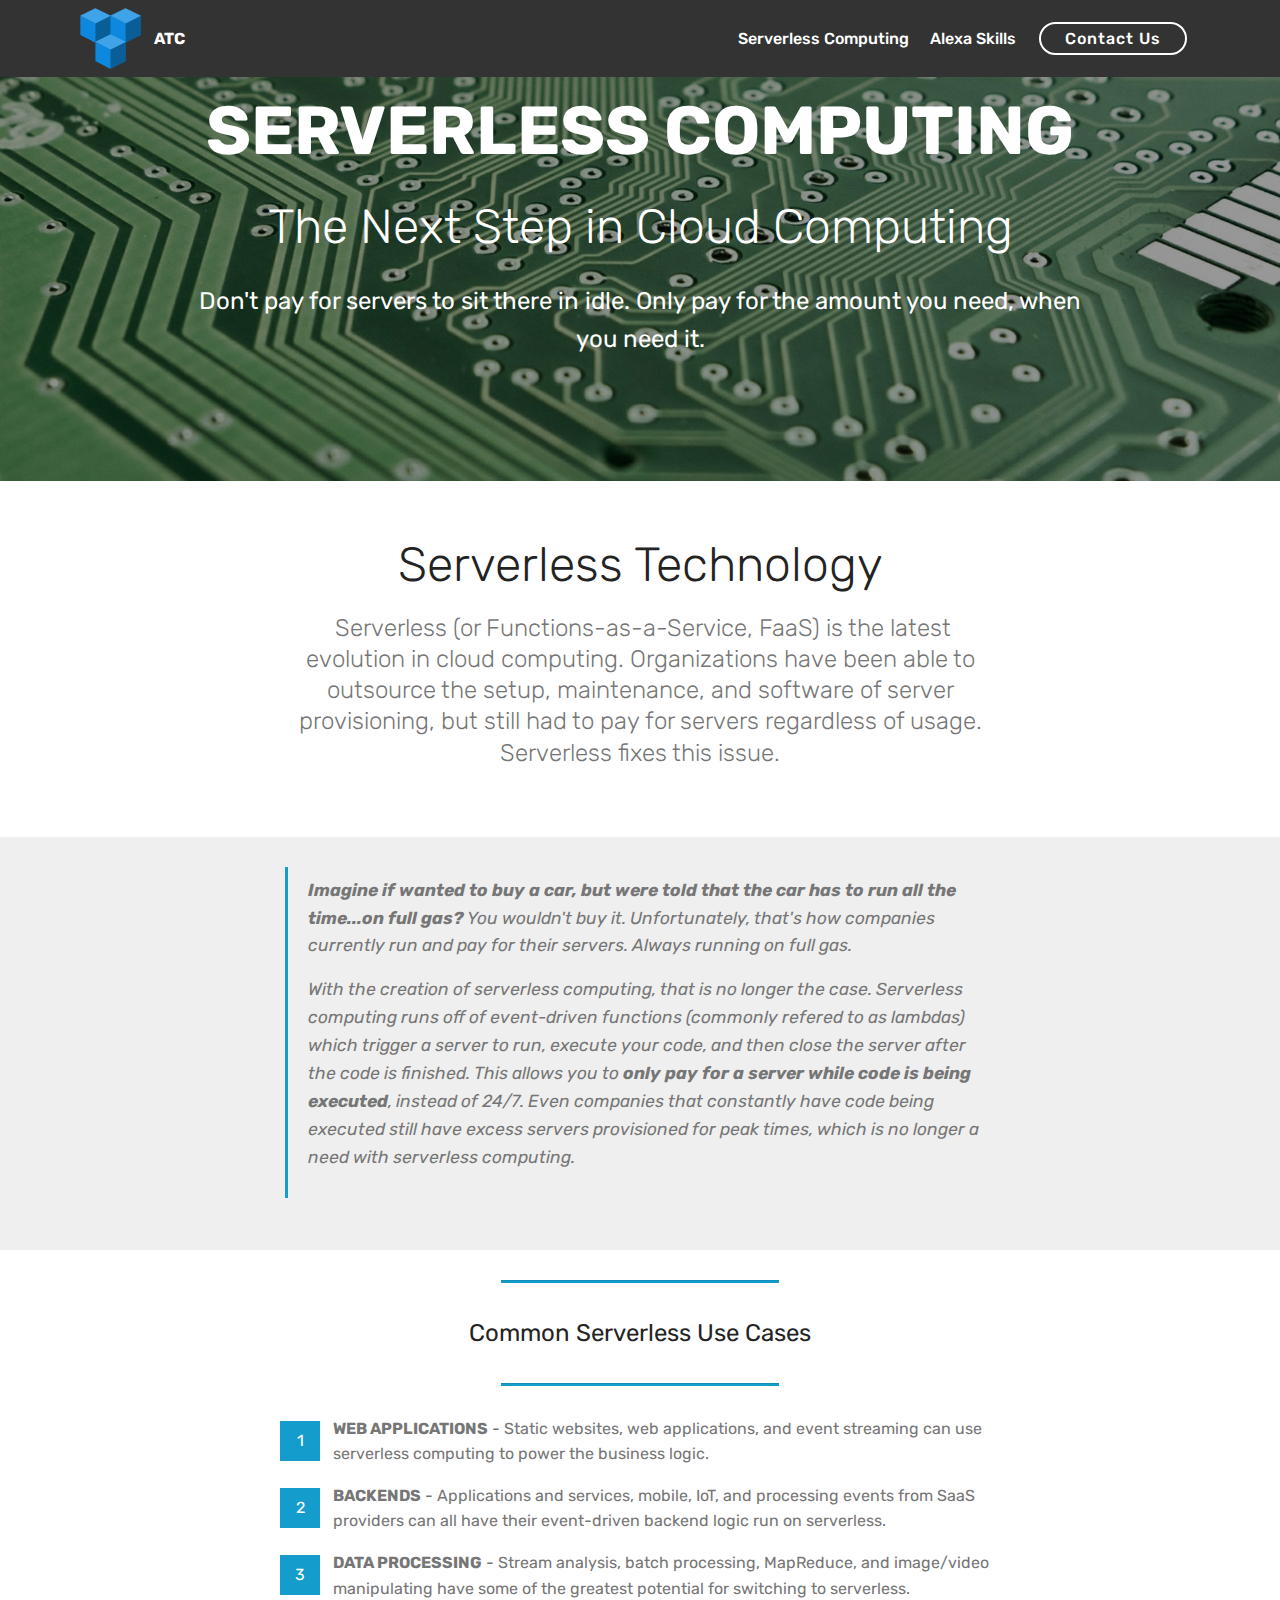
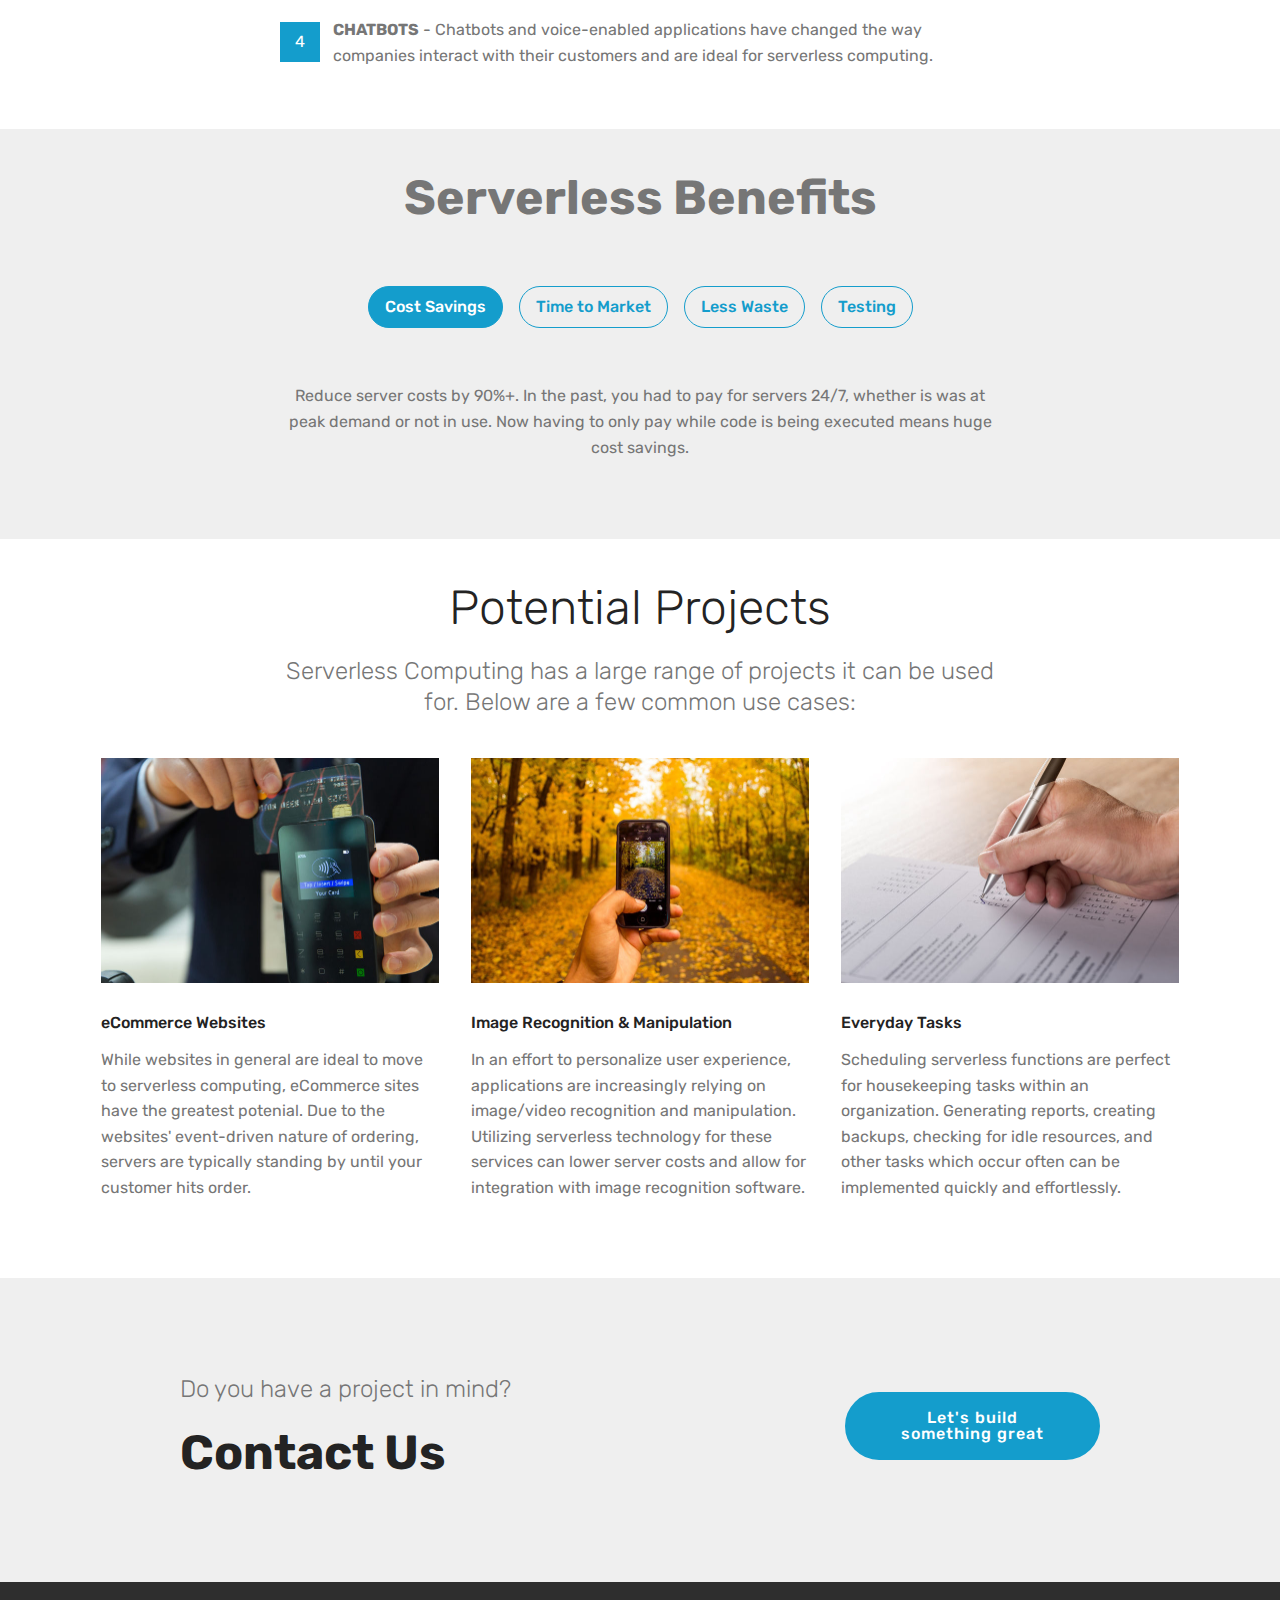
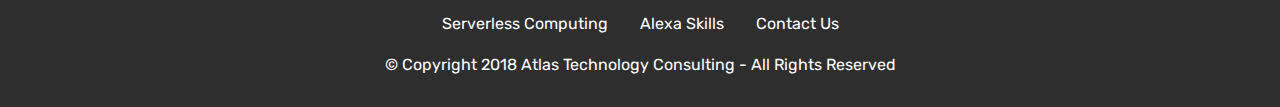
<file: ServerlessComputing.html>
<!DOCTYPE html>
<html >
<head>
  <!-- Site made with Mobirise Website Builder v4.8.2, https://mobirise.com -->
  <meta charset="UTF-8">
  <meta http-equiv="X-UA-Compatible" content="IE=edge">
  <meta name="generator" content="Mobirise v4.8.2, mobirise.com">
  <meta name="viewport" content="width=device-width, initial-scale=1, minimum-scale=1">
  <link rel="shortcut icon" href="assets/images/favicon-128x126.png" type="image/x-icon">
  <meta name="description" content="Serverless Computing Technology">
  <title>Serverless Computing</title>
  <link rel="stylesheet" href="assets/web/assets/mobirise-icons/mobirise-icons.css">
  <link rel="stylesheet" href="assets/tether/tether.min.css">
  <link rel="stylesheet" href="assets/bootstrap/css/bootstrap.min.css">
  <link rel="stylesheet" href="assets/bootstrap/css/bootstrap-grid.min.css">
  <link rel="stylesheet" href="assets/bootstrap/css/bootstrap-reboot.min.css">
  <link rel="stylesheet" href="assets/socicon/css/styles.css">
  <link rel="stylesheet" href="assets/dropdown/css/style.css">
  <link rel="stylesheet" href="assets/theme/css/style.css">
  <link rel="stylesheet" href="assets/mobirise/css/mbr-additional.css" type="text/css">
  
  
  
</head>
<body>
  <section class="menu cid-r3sYxr3V8W" once="menu" id="menu1-b">

    

    <nav class="navbar navbar-expand beta-menu navbar-dropdown align-items-center navbar-fixed-top navbar-toggleable-sm">
        <button class="navbar-toggler navbar-toggler-right" type="button" data-toggle="collapse" data-target="#navbarSupportedContent" aria-controls="navbarSupportedContent" aria-expanded="false" aria-label="Toggle navigation">
            <div class="hamburger">
                <span></span>
                <span></span>
                <span></span>
                <span></span>
            </div>
        </button>
        <div class="menu-logo">
            <div class="navbar-brand">
                <span class="navbar-logo">
                    <a href="index.html">
                         <img src="assets/images/favicon-122x121.png" alt="Atlas Technology Consulting" title="" style="height: 3.8rem;">
                    </a>
                </span>
                <span class="navbar-caption-wrap"><a class="navbar-caption text-white display-4" href="index.html">ATC</a></span>
            </div>
        </div>
        <div class="collapse navbar-collapse" id="navbarSupportedContent">
            <ul class="navbar-nav nav-dropdown" data-app-modern-menu="true"><li class="nav-item">
                    <a class="nav-link link text-white display-4" href="https://mobirise.com">
                        </a>
                </li><li class="nav-item"><a class="nav-link link text-white display-4" href="page1.html">Serverless Computing</a></li><li class="nav-item"><a class="nav-link link text-white display-4" href="page7.html">Alexa Skills</a></li></ul>
            <div class="navbar-buttons mbr-section-btn"><a class="btn btn-sm btn-white-outline display-4" href="page2.html">Contact Us</a></div>
        </div>
    </nav>
</section>

<section class="engine"><a href="https://mobiri.se/t">free amp templates</a></section><section class="header1 cid-r3xKB6AQc6" id="header1-15">

    

    <div class="mbr-overlay" style="opacity: 0.4; background-color: rgb(0, 0, 0);">
    </div>

    <div class="container">
        <div class="row justify-content-md-center">
            <div class="mbr-white col-md-10">
                <h1 class="mbr-section-title align-center mbr-bold pb-3 mbr-fonts-style display-1">SERVERLESS COMPUTING</h1>
                <h3 class="mbr-section-subtitle align-center mbr-light pb-3 mbr-fonts-style display-2">The Next Step in Cloud Computing</h3>
                <p class="mbr-text align-center pb-3 mbr-fonts-style display-5">Don't pay for servers to sit there in idle. Only pay for the amount you need, when you need it.</p>
                
            </div>
        </div>
    </div>

</section>

<section class="mbr-section content4 cid-r3xHWua2q5" id="content4-s">

    

    <div class="container">
        <div class="media-container-row">
            <div class="title col-12 col-md-8">
                <h2 class="align-center pb-3 mbr-fonts-style display-2">Serverless Technology</h2>
                <h3 class="mbr-section-subtitle align-center mbr-light mbr-fonts-style display-5">&nbsp;Serverless (or Functions-as-a-Service, FaaS) is the latest evolution in cloud computing. Organizations have been able to outsource the setup, maintenance, and software of server provisioning, but still had to pay for servers regardless of usage. Serverless fixes this issue.</h3>
                
            </div>
        </div>
    </div>
</section>

<section class="mbr-section article content1 cid-r3xJyJL2hX" id="content2-y">

     

    <div class="container">
        <div class="media-container-row">
            <div class="mbr-text col-12 col-md-8 mbr-fonts-style display-7">
                <blockquote><p><strong>Imagine if wanted to buy a car, but were told that the car has to run all the time...on full gas? </strong>You wouldn't buy it. Unfortunately, that's how companies currently run and pay for their servers. Always running on full gas.</p><p>With the creation of serverless computing, that is no longer the case. Serverless computing runs off of event-driven functions (commonly refered to as lambdas) which trigger a server to run, execute your code, and then close the server after the code is finished. This allows you to <strong>only pay for a server while code is being executed</strong>, instead of 24/7. Even companies that constantly have code being executed still have excess servers provisioned for peak times, which is no longer a need with serverless computing.</p></blockquote>
            </div>
        </div>
    </div>
</section>

<section class="mbr-section article content9 cid-r3xHX4xupP" id="content9-t">
    
     

    <div class="container">
        <div class="inner-container" style="width: 100%;">
            <hr class="line" style="width: 25%;">
            <div class="section-text align-center mbr-fonts-style display-5">Common Serverless Use Cases</div>
            <hr class="line" style="width: 25%;">
        </div>
        </div>
</section>

<section class="mbr-section article content11 cid-r3xHY6YdEw" id="content11-u">
     

    <div class="container">
        <div class="media-container-row">
            <div class="mbr-text counter-container col-12 col-md-8 mbr-fonts-style display-7">
                <ol>
                    <li><strong>WEB APPLICATIONS</strong>&nbsp;- Static websites, web applications, and event streaming can use serverless computing to power the business logic.</li>
                    <li><strong>BACKENDS</strong>&nbsp;- Applications and services, mobile, IoT, and processing events from SaaS providers can all have their event-driven backend logic run on serverless.</li>
                    <li><strong>DATA PROCESSING</strong>&nbsp;- Stream analysis, batch processing, MapReduce, and image/video manipulating have some of the greatest potential for switching to serverless.</li><li><strong>CHATBOTS</strong>&nbsp;- Chatbots and voice-enabled applications have changed the way companies interact with their customers and are ideal for serverless computing.</li>
                </ol>
            </div>
        </div>
    </div>
</section>

<section class="tabs1 cid-r3D9IYGoCE" id="tabs1-2c">

    

    
    <div class="container">
        <h2 class="mbr-white align-center pb-5 mbr-fonts-style mbr-bold display-2">Serverless Benefits</h2>
        <div class="media-container-row">
            <div class="col-12 col-md-8">
                <ul class="nav nav-tabs" role="tablist">
                    <li class="nav-item"><a class="nav-link mbr-fonts-style active show display-7" role="tab" data-toggle="tab" href="#tabs1-2c_tab0" aria-selected="true">
                            Cost Savings</a></li>
                    <li class="nav-item"><a class="nav-link mbr-fonts-style show active display-7" role="tab" data-toggle="tab" href="#tabs1-2c_tab1" aria-selected="true">Time to Market</a></li>
                    <li class="nav-item"><a class="nav-link mbr-fonts-style show active display-7" role="tab" data-toggle="tab" href="#tabs1-2c_tab2" aria-selected="true">
                            Less Waste</a></li>
                    <li class="nav-item"><a class="nav-link mbr-fonts-style show active display-7" role="tab" data-toggle="tab" href="#tabs1-2c_tab3" aria-selected="true">
                            Testing</a></li>
                    
                    
                </ul>
                <div class="tab-content">
                    <div id="tab1" class="tab-pane in active" role="tabpanel">
                        <div class="row">
                            <div class="col-md-12">
                                <p class="mbr-text py-5 mbr-fonts-style display-7">Reduce server costs by 90%+. In the past, you had to pay for servers 24/7, whether is was at peak demand or not in use. Now having to only pay while code is being executed means huge cost savings.</p>
                            </div>
                        </div>
                    </div>
                    <div id="tab2" class="tab-pane" role="tabpanel">
                        <div class="row">
                            <div class="col-md-12">
                                <p class="mbr-text py-5 mbr-fonts-style display-7">In the past, delivering applications included not only product planning, design and development, but also infrastructure, setup, and capacity planning. With serverless, the infrastructure, setup, and capacity are no longer part of the development process.</p>
                            </div>
                        </div>
                    </div>
                    <div id="tab3" class="tab-pane" role="tabpanel">
                        <div class="row">
                            <div class="col-md-12">
                                <p class="mbr-text py-5 mbr-fonts-style display-7">Certain features (payment processing, authentication, etc.) are repeatedly developed when creating multiple products. Serverless allows your team to create product services as independent components, allowing components to be reused.</p>
                            </div>
                        </div>
                    </div>
                    <div id="tab4" class="tab-pane" role="tabpanel">
                        <div class="row">
                            <div class="col-md-12">
                                <p class="mbr-text py-5 mbr-fonts-style display-7">
                                    Applications designed in single responsibility chunks makes them far easier to test. Developing also typically involves setting up multiple test environments, which is now free and easy with serverless computing.</p>
                            </div>
                        </div>
                    </div>
                    
                    
                </div>
            </div>
        </div>
    </div>
</section>

<section class="mbr-section content4 cid-r3xJYDTc0U" id="content4-z">

    

    <div class="container">
        <div class="media-container-row">
            <div class="title col-12 col-md-8">
                <h2 class="align-center pb-3 mbr-fonts-style display-2">Potential Projects</h2>
                <h3 class="mbr-section-subtitle align-center mbr-light mbr-fonts-style display-5">
                    Serverless Computing has a large range of projects it can be used for. Below are a few common use cases:</h3>
                
            </div>
        </div>
    </div>
</section>

<section class="features2 cid-r3xI4sYEbS" id="features2-v">

    

    
    
    <div class="container">
        <div class="media-container-row">
            <div class="card p-3 col-12 col-md-6 col-lg-4">
                <div class="card-wrapper">
                    <div class="card-img">
                        <img src="assets/images/mbr-3-676x451.jpg" alt="Serverless Website" title="">
                    </div>
                    <div class="card-box">
                        <h4 class="card-title pb-3 mbr-fonts-style display-7">eCommerce Websites</h4>
                        <p class="mbr-text mbr-fonts-style display-7">While websites in general are ideal to move to serverless computing, eCommerce sites have the greatest potenial. Due to the websites' event-driven nature of ordering, servers are typically standing by until your customer hits order.</p>
                    </div>
                </div>
            </div>

            <div class="card p-3 col-12 col-md-6 col-lg-4">
                <div class="card-wrapper">
                    <div class="card-img">
                        <img src="assets/images/mbr-4-676x451.jpg" alt="Serverless Image Recognition" title="">
                    </div>
                    <div class="card-box ">
                        <h4 class="card-title pb-3 mbr-fonts-style display-7">
                            Image Recognition &amp; Manipulation</h4>
                        <p class="mbr-text mbr-fonts-style display-7">In an effort to personalize user experience, applications are increasingly relying on image/video recognition and manipulation. Utilizing serverless technology for these services can lower server costs and allow for integration with image recognition software.</p>
                    </div>
                </div>
            </div>

            <div class="card p-3 col-12 col-md-6 col-lg-4">
                <div class="card-wrapper">
                    <div class="card-img">
                        <img src="assets/images/mbr-2-676x451.jpg" alt="Serverless Automation" title="">
                    </div>
                    <div class="card-box">
                        <h4 class="card-title pb-3 mbr-fonts-style display-7">
                            Everyday Tasks</h4>
                        <p class="mbr-text mbr-fonts-style display-7">Scheduling serverless functions are perfect for housekeeping tasks within an organization. Generating reports, creating backups, checking for idle resources, and other tasks which occur often can be implemented quickly and effortlessly.</p>
                    </div>
                </div>
            </div>

            
        </div>
    </div>
</section>

<section class="mbr-section info1 cid-r3xMrIZCoz" id="info1-16">

    

    
    <div class="container">
        <div class="row justify-content-center content-row">
            <div class="media-container-column title col-12 col-lg-7 col-md-6">
                <h3 class="mbr-section-subtitle align-left mbr-light pb-3 mbr-fonts-style display-5">Do you have a project in mind?</h3>
                <h2 class="align-left mbr-bold mbr-fonts-style display-2">Contact Us</h2>
            </div>
            <div class="media-container-column col-12 col-lg-3 col-md-4">
                <div class="mbr-section-btn align-right py-4"><a class="btn btn-primary display-4" href="page2.html">Let's build something great</a></div>
            </div>
        </div>
    </div>
</section>

<section once="" class="cid-r3t9GaQylW" id="footer7-c">

    

    

    <div class="container">
        <div class="media-container-row align-center mbr-white">
            <div class="row row-links">
                <ul class="foot-menu">
                    
                    
                    
                    
                    
                <li class="foot-menu-item mbr-fonts-style display-7"><a href="page1.html" class="text-white">Serverless Computing</a></li><li class="foot-menu-item mbr-fonts-style display-7"><a href="page7.html" class="text-white">Alexa Skills</a></li><li class="foot-menu-item mbr-fonts-style display-7"><a href="page2.html" class="text-white">Contact Us</a><br></li></ul>
            </div>
            
            <div class="row row-copirayt">
                <p class="mbr-text mb-0 mbr-fonts-style mbr-white align-center display-7">
                    © Copyright 2018 Atlas Technology Consulting - All Rights Reserved
                </p>
            </div>
        </div>
    </div>
</section>


  <script src="assets/web/assets/jquery/jquery.min.js"></script>
  <script src="assets/popper/popper.min.js"></script>
  <script src="assets/tether/tether.min.js"></script>
  <script src="assets/bootstrap/js/bootstrap.min.js"></script>
  <script src="assets/dropdown/js/script.min.js"></script>
  <script src="assets/touchswipe/jquery.touch-swipe.min.js"></script>
  <script src="assets/mbr-tabs/mbr-tabs.js"></script>
  <script src="assets/smoothscroll/smooth-scroll.js"></script>
  <script src="assets/theme/js/script.js"></script>
  
  
 <div id="scrollToTop" class="scrollToTop mbr-arrow-up"><a style="text-align: center;"><i></i></a></div>
  </body>
</html>
</file>
<file: assets/web/assets/mobirise-icons/mobirise-icons.css>
@font-face {
  font-family: 'MobiriseIcons';
  src:  url('mobirise-icons.eot?spat4u');
  src:  url('mobirise-icons.eot?spat4u#iefix') format('embedded-opentype'),
    url('mobirise-icons.ttf?spat4u') format('truetype'),
    url('mobirise-icons.woff?spat4u') format('woff'),
    url('mobirise-icons.svg?spat4u#MobiriseIcons') format('svg');
  font-weight: normal;
  font-style: normal;
}

[class^="mbri-"], [class*=" mbri-"] {
  /* use !important to prevent issues with browser extensions that change fonts */
  font-family: MobiriseIcons !important;
  speak: none;
  font-style: normal;
  font-weight: normal;
  font-variant: normal;
  text-transform: none;
  line-height: 1;

  /* Better Font Rendering =========== */
  -webkit-font-smoothing: antialiased;
  -moz-osx-font-smoothing: grayscale;
}

.mbri-add-submenu:before {
  content: "\e900";
}
.mbri-alert:before {
  content: "\e901";
}
.mbri-align-center:before {
  content: "\e902";
}
.mbri-align-justify:before {
  content: "\e903";
}
.mbri-align-left:before {
  content: "\e904";
}
.mbri-align-right:before {
  content: "\e905";
}
.mbri-android:before {
  content: "\e906";
}
.mbri-apple:before {
  content: "\e907";
}
.mbri-arrow-down:before {
  content: "\e908";
}
.mbri-arrow-next:before {
  content: "\e909";
}
.mbri-arrow-prev:before {
  content: "\e90a";
}
.mbri-arrow-up:before {
  content: "\e90b";
}
.mbri-bold:before {
  content: "\e90c";
}
.mbri-bookmark:before {
  content: "\e90d";
}
.mbri-bootstrap:before {
  content: "\e90e";
}
.mbri-briefcase:before {
  content: "\e90f";
}
.mbri-browse:before {
  content: "\e910";
}
.mbri-bulleted-list:before {
  content: "\e911";
}
.mbri-calendar:before {
  content: "\e912";
}
.mbri-camera:before {
  content: "\e913";
}
.mbri-cart-add:before {
  content: "\e914";
}
.mbri-cart-full:before {
  content: "\e915";
}
.mbri-cash:before {
  content: "\e916";
}
.mbri-change-style:before {
  content: "\e917";
}
.mbri-chat:before {
  content: "\e918";
}
.mbri-clock:before {
  content: "\e919";
}
.mbri-close:before {
  content: "\e91a";
}
.mbri-cloud:before {
  content: "\e91b";
}
.mbri-code:before {
  content: "\e91c";
}
.mbri-contact-form:before {
  content: "\e91d";
}
.mbri-credit-card:before {
  content: "\e91e";
}
.mbri-cursor-click:before {
  content: "\e91f";
}
.mbri-cust-feedback:before {
  content: "\e920";
}
.mbri-database:before {
  content: "\e921";
}
.mbri-delivery:before {
  content: "\e922";
}
.mbri-desktop:before {
  content: "\e923";
}
.mbri-devices:before {
  content: "\e924";
}
.mbri-down:before {
  content: "\e925";
}
.mbri-download:before {
  content: "\e989";
}
.mbri-drag-n-drop:before {
  content: "\e927";
}
.mbri-drag-n-drop2:before {
  content: "\e928";
}
.mbri-edit:before {
  content: "\e929";
}
.mbri-edit2:before {
  content: "\e92a";
}
.mbri-error:before {
  content: "\e92b";
}
.mbri-extension:before {
  content: "\e92c";
}
.mbri-features:before {
  content: "\e92d";
}
.mbri-file:before {
  content: "\e92e";
}
.mbri-flag:before {
  content: "\e92f";
}
.mbri-folder:before {
  content: "\e930";
}
.mbri-gift:before {
  content: "\e931";
}
.mbri-github:before {
  content: "\e932";
}
.mbri-globe:before {
  content: "\e933";
}
.mbri-globe-2:before {
  content: "\e934";
}
.mbri-growing-chart:before {
  content: "\e935";
}
.mbri-hearth:before {
  content: "\e936";
}
.mbri-help:before {
  content: "\e937";
}
.mbri-home:before {
  content: "\e938";
}
.mbri-hot-cup:before {
  content: "\e939";
}
.mbri-idea:before {
  content: "\e93a";
}
.mbri-image-gallery:before {
  content: "\e93b";
}
.mbri-image-slider:before {
  content: "\e93c";
}
.mbri-info:before {
  content: "\e93d";
}
.mbri-italic:before {
  content: "\e93e";
}
.mbri-key:before {
  content: "\e93f";
}
.mbri-laptop:before {
  content: "\e940";
}
.mbri-layers:before {
  content: "\e941";
}
.mbri-left-right:before {
  content: "\e942";
}
.mbri-left:before {
  content: "\e943";
}
.mbri-letter:before {
  content: "\e944";
}
.mbri-like:before {
  content: "\e945";
}
.mbri-link:before {
  content: "\e946";
}
.mbri-lock:before {
  content: "\e947";
}
.mbri-login:before {
  content: "\e948";
}
.mbri-logout:before {
  content: "\e949";
}
.mbri-magic-stick:before {
  content: "\e94a";
}
.mbri-map-pin:before {
  content: "\e94b";
}
.mbri-menu:before {
  content: "\e94c";
}
.mbri-mobile:before {
  content: "\e94d";
}
.mbri-mobile2:before {
  content: "\e94e";
}
.mbri-mobirise:before {
  content: "\e94f";
}
.mbri-more-horizontal:before {
  content: "\e950";
}
.mbri-more-vertical:before {
  content: "\e951";
}
.mbri-music:before {
  content: "\e952";
}
.mbri-new-file:before {
  content: "\e953";
}
.mbri-numbered-list:before {
  content: "\e954";
}
.mbri-opened-folder:before {
  content: "\e955";
}
.mbri-pages:before {
  content: "\e956";
}
.mbri-paper-plane:before {
  content: "\e957";
}
.mbri-paperclip:before {
  content: "\e958";
}
.mbri-photo:before {
  content: "\e959";
}
.mbri-photos:before {
  content: "\e95a";
}
.mbri-pin:before {
  content: "\e95b";
}
.mbri-play:before {
  content: "\e95c";
}
.mbri-plus:before {
  content: "\e95d";
}
.mbri-preview:before {
  content: "\e95e";
}
.mbri-print:before {
  content: "\e95f";
}
.mbri-protect:before {
  content: "\e960";
}
.mbri-question:before {
  content: "\e961";
}
.mbri-quote-left:before {
  content: "\e962";
}
.mbri-quote-right:before {
  content: "\e963";
}
.mbri-refresh:before {
  content: "\e964";
}
.mbri-responsive:before {
  content: "\e965";
}
.mbri-right:before {
  content: "\e966";
}
.mbri-rocket:before {
  content: "\e967";
}
.mbri-sad-face:before {
  content: "\e968";
}
.mbri-sale:before {
  content: "\e969";
}
.mbri-save:before {
  content: "\e96a";
}
.mbri-search:before {
  content: "\e96b";
}
.mbri-setting:before {
  content: "\e96c";
}
.mbri-setting2:before {
  content: "\e96d";
}
.mbri-setting3:before {
  content: "\e96e";
}
.mbri-share:before {
  content: "\e96f";
}
.mbri-shopping-bag:before {
  content: "\e970";
}
.mbri-shopping-basket:before {
  content: "\e971";
}
.mbri-shopping-cart:before {
  content: "\e972";
}
.mbri-sites:before {
  content: "\e973";
}
.mbri-smile-face:before {
  content: "\e974";
}
.mbri-speed:before {
  content: "\e975";
}
.mbri-star:before {
  content: "\e976";
}
.mbri-success:before {
  content: "\e977";
}
.mbri-sun:before {
  content: "\e978";
}
.mbri-sun2:before {
  content: "\e979";
}
.mbri-tablet:before {
  content: "\e97a";
}
.mbri-tablet-vertical:before {
  content: "\e97b";
}
.mbri-target:before {
  content: "\e97c";
}
.mbri-timer:before {
  content: "\e97d";
}
.mbri-to-ftp:before {
  content: "\e97e";
}
.mbri-to-local-drive:before {
  content: "\e97f";
}
.mbri-touch-swipe:before {
  content: "\e980";
}
.mbri-touch:before {
  content: "\e981";
}
.mbri-trash:before {
  content: "\e982";
}
.mbri-underline:before {
  content: "\e983";
}
.mbri-unlink:before {
  content: "\e984";
}
.mbri-unlock:before {
  content: "\e985";
}
.mbri-up-down:before {
  content: "\e986";
}
.mbri-up:before {
  content: "\e987";
}
.mbri-update:before {
  content: "\e988";
}
.mbri-upload:before {
 content: "\e926"; 
}
.mbri-user:before {
  content: "\e98a";
}
.mbri-user2:before {
  content: "\e98b";
}
.mbri-users:before {
  content: "\e98c";
}
.mbri-video:before {
  content: "\e98d";
}
.mbri-video-play:before {
  content: "\e98e";
}
.mbri-watch:before {
  content: "\e98f";
}
.mbri-website-theme:before {
  content: "\e990";
}
.mbri-wifi:before {
  content: "\e991";
}
.mbri-windows:before {
  content: "\e992";
}
.mbri-zoom-out:before {
  content: "\e993";
}
.mbri-redo:before {
  content: "\e994";
}
.mbri-undo:before {
  content: "\e995";
}
</file>
<file: assets/socicon/css/styles.css>
@charset "UTF-8";

@font-face {
  font-family: "socicon";
  src:url("../fonts/socicon.eot");
  src:url("../fonts/socicon.eot?#iefix") format("embedded-opentype"),
    url("../fonts/socicon.woff") format("woff"),
    url("../fonts/socicon.ttf") format("truetype"),
    url("../fonts/socicon.svg#socicon") format("svg");
  font-weight: normal;
  font-style: normal;

}

[data-icon]:before {
  font-family: "socicon" !important;
  content: attr(data-icon);
  font-style: normal !important;
  font-weight: normal !important;
  font-variant: normal !important;
  text-transform: none !important;
  speak: none;
  line-height: 1;
  -webkit-font-smoothing: antialiased;
  -moz-osx-font-smoothing: grayscale;
}

[class^="socicon-"]:before,
[class*=" socicon-"]:before {
  font-family: "socicon" !important;
  font-style: normal !important;
  font-weight: normal !important;
  font-variant: normal !important;
  text-transform: none !important;
  speak: none;
  line-height: 1;
  -webkit-font-smoothing: antialiased;
  -moz-osx-font-smoothing: grayscale;
}

.socicon-modelmayhem:before {
  content: "\e000";
}
.socicon-mixcloud:before {
  content: "\e001";
}
.socicon-drupal:before {
  content: "\e002";
}
.socicon-swarm:before {
  content: "\e003";
}
.socicon-istock:before {
  content: "\e004";
}
.socicon-yammer:before {
  content: "\e005";
}
.socicon-ello:before {
  content: "\e006";
}
.socicon-stackoverflow:before {
  content: "\e007";
}
.socicon-persona:before {
  content: "\e008";
}
.socicon-triplej:before {
  content: "\e009";
}
.socicon-houzz:before {
  content: "\e00a";
}
.socicon-rss:before {
  content: "\e00b";
}
.socicon-paypal:before {
  content: "\e00c";
}
.socicon-odnoklassniki:before {
  content: "\e00d";
}
.socicon-airbnb:before {
  content: "\e00e";
}
.socicon-periscope:before {
  content: "\e00f";
}
.socicon-outlook:before {
  content: "\e010";
}
.socicon-coderwall:before {
  content: "\e011";
}
.socicon-tripadvisor:before {
  content: "\e012";
}
.socicon-appnet:before {
  content: "\e013";
}
.socicon-goodreads:before {
  content: "\e014";
}
.socicon-tripit:before {
  content: "\e015";
}
.socicon-lanyrd:before {
  content: "\e016";
}
.socicon-slideshare:before {
  content: "\e017";
}
.socicon-buffer:before {
  content: "\e018";
}
.socicon-disqus:before {
  content: "\e019";
}
.socicon-vkontakte:before {
  content: "\e01a";
}
.socicon-whatsapp:before {
  content: "\e01b";
}
.socicon-patreon:before {
  content: "\e01c";
}
.socicon-storehouse:before {
  content: "\e01d";
}
.socicon-pocket:before {
  content: "\e01e";
}
.socicon-mail:before {
  content: "\e01f";
}
.socicon-blogger:before {
  content: "\e020";
}
.socicon-technorati:before {
  content: "\e021";
}
.socicon-reddit:before {
  content: "\e022";
}
.socicon-dribbble:before {
  content: "\e023";
}
.socicon-stumbleupon:before {
  content: "\e024";
}
.socicon-digg:before {
  content: "\e025";
}
.socicon-envato:before {
  content: "\e026";
}
.socicon-behance:before {
  content: "\e027";
}
.socicon-delicious:before {
  content: "\e028";
}
.socicon-deviantart:before {
  content: "\e029";
}
.socicon-forrst:before {
  content: "\e02a";
}
.socicon-play:before {
  content: "\e02b";
}
.socicon-zerply:before {
  content: "\e02c";
}
.socicon-wikipedia:before {
  content: "\e02d";
}
.socicon-apple:before {
  content: "\e02e";
}
.socicon-flattr:before {
  content: "\e02f";
}
.socicon-github:before {
  content: "\e030";
}
.socicon-renren:before {
  content: "\e031";
}
.socicon-friendfeed:before {
  content: "\e032";
}
.socicon-newsvine:before {
  content: "\e033";
}
.socicon-identica:before {
  content: "\e034";
}
.socicon-bebo:before {
  content: "\e035";
}
.socicon-zynga:before {
  content: "\e036";
}
.socicon-steam:before {
  content: "\e037";
}
.socicon-xbox:before {
  content: "\e038";
}
.socicon-windows:before {
  content: "\e039";
}
.socicon-qq:before {
  content: "\e03a";
}
.socicon-douban:before {
  content: "\e03b";
}
.socicon-meetup:before {
  content: "\e03c";
}
.socicon-playstation:before {
  content: "\e03d";
}
.socicon-android:before {
  content: "\e03e";
}
.socicon-snapchat:before {
  content: "\e03f";
}
.socicon-twitter:before {
  content: "\e040";
}
.socicon-facebook:before {
  content: "\e041";
}
.socicon-googleplus:before {
  content: "\e042";
}
.socicon-pinterest:before {
  content: "\e043";
}
.socicon-foursquare:before {
  content: "\e044";
}
.socicon-yahoo:before {
  content: "\e045";
}
.socicon-skype:before {
  content: "\e046";
}
.socicon-yelp:before {
  content: "\e047";
}
.socicon-feedburner:before {
  content: "\e048";
}
.socicon-linkedin:before {
  content: "\e049";
}
.socicon-viadeo:before {
  content: "\e04a";
}
.socicon-xing:before {
  content: "\e04b";
}
.socicon-myspace:before {
  content: "\e04c";
}
.socicon-soundcloud:before {
  content: "\e04d";
}
.socicon-spotify:before {
  content: "\e04e";
}
.socicon-grooveshark:before {
  content: "\e04f";
}
.socicon-lastfm:before {
  content: "\e050";
}
.socicon-youtube:before {
  content: "\e051";
}
.socicon-vimeo:before {
  content: "\e052";
}
.socicon-dailymotion:before {
  content: "\e053";
}
.socicon-vine:before {
  content: "\e054";
}
.socicon-flickr:before {
  content: "\e055";
}
.socicon-500px:before {
  content: "\e056";
}
.socicon-wordpress:before {
  content: "\e058";
}
.socicon-tumblr:before {
  content: "\e059";
}
.socicon-twitch:before {
  content: "\e05a";
}
.socicon-8tracks:before {
  content: "\e05b";
}
.socicon-amazon:before {
  content: "\e05c";
}
.socicon-icq:before {
  content: "\e05d";
}
.socicon-smugmug:before {
  content: "\e05e";
}
.socicon-ravelry:before {
  content: "\e05f";
}
.socicon-weibo:before {
  content: "\e060";
}
.socicon-baidu:before {
  content: "\e061";
}
.socicon-angellist:before {
  content: "\e062";
}
.socicon-ebay:before {
  content: "\e063";
}
.socicon-imdb:before {
  content: "\e064";
}
.socicon-stayfriends:before {
  content: "\e065";
}
.socicon-residentadvisor:before {
  content: "\e066";
}
.socicon-google:before {
  content: "\e067";
}
.socicon-yandex:before {
  content: "\e068";
}
.socicon-sharethis:before {
  content: "\e069";
}
.socicon-bandcamp:before {
  content: "\e06a";
}
.socicon-itunes:before {
  content: "\e06b";
}
.socicon-deezer:before {
  content: "\e06c";
}
.socicon-telegram:before {
  content: "\e06e";
}
.socicon-openid:before {
  content: "\e06f";
}
.socicon-amplement:before {
  content: "\e070";
}
.socicon-viber:before {
  content: "\e071";
}
.socicon-zomato:before {
  content: "\e072";
}
.socicon-draugiem:before {
  content: "\e074";
}
.socicon-endomodo:before {
  content: "\e075";
}
.socicon-filmweb:before {
  content: "\e076";
}
.socicon-stackexchange:before {
  content: "\e077";
}
.socicon-wykop:before {
  content: "\e078";
}
.socicon-teamspeak:before {
  content: "\e079";
}
.socicon-teamviewer:before {
  content: "\e07a";
}
.socicon-ventrilo:before {
  content: "\e07b";
}
.socicon-younow:before {
  content: "\e07c";
}
.socicon-raidcall:before {
  content: "\e07d";
}
.socicon-mumble:before {
  content: "\e07e";
}
.socicon-medium:before {
  content: "\e06d";
}
.socicon-bebee:before {
  content: "\e07f";
}
.socicon-hitbox:before {
  content: "\e080";
}
.socicon-reverbnation:before {
  content: "\e081";
}
.socicon-formulr:before {
  content: "\e082";
}
.socicon-instagram:before {
  content: "\e057";
}
.socicon-battlenet:before {
  content: "\e083";
}
.socicon-chrome:before {
  content: "\e084";
}
.socicon-discord:before {
  content: "\e086";
}
.socicon-issuu:before {
  content: "\e087";
}
.socicon-macos:before {
  content: "\e088";
}
.socicon-firefox:before {
  content: "\e089";
}
.socicon-opera:before {
  content: "\e08d";
}
.socicon-keybase:before {
  content: "\e090";
}
.socicon-alliance:before {
  content: "\e091";
}
.socicon-livejournal:before {
  content: "\e092";
}
.socicon-googlephotos:before {
  content: "\e093";
}
.socicon-horde:before {
  content: "\e094";
}
.socicon-etsy:before {
  content: "\e095";
}
.socicon-zapier:before {
  content: "\e096";
}
.socicon-google-scholar:before {
  content: "\e097";
}
.socicon-researchgate:before {
  content: "\e098";
}
.socicon-wechat:before {
  content: "\e099";
}
.socicon-strava:before {
  content: "\e09a";
}
.socicon-line:before {
  content: "\e09b";
}
.socicon-lyft:before {
  content: "\e09c";
}
.socicon-uber:before {
  content: "\e09d";
}
.socicon-songkick:before {
  content: "\e09e";
}
.socicon-viewbug:before {
  content: "\e09f";
}
.socicon-googlegroups:before {
  content: "\e0a0";
}
.socicon-quora:before {
  content: "\e073";
}
.socicon-diablo:before {
  content: "\e085";
}
.socicon-blizzard:before {
  content: "\e0a1";
}
.socicon-hearthstone:before {
  content: "\e08b";
}
.socicon-heroes:before {
  content: "\e08a";
}
.socicon-overwatch:before {
  content: "\e08c";
}
.socicon-warcraft:before {
  content: "\e08e";
}
.socicon-starcraft:before {
  content: "\e08f";
}
.socicon-beam:before {
  content: "\e0a2";
}
.socicon-curse:before {
  content: "\e0a3";
}
.socicon-player:before {
  content: "\e0a4";
}
.socicon-streamjar:before {
  content: "\e0a5";
}
.socicon-nintendo:before {
  content: "\e0a6";
}
.socicon-hellocoton:before {
  content: "\e0a7";
}
</file>
<file: assets/dropdown/css/style.css>
.navbar-dropdown {
  left: 0;
  padding: 0;
  position: absolute;
  right: 0;
  top: 0;
  transition: all 0.45s ease;
  z-index: 1030;
  background: #282828; }
  .navbar-dropdown .navbar-logo {
    margin-right: 0.8rem;
    transition: margin 0.3s ease-in-out;
    vertical-align: middle; }
    .navbar-dropdown .navbar-logo img {
      height: 3.125rem;
      transition: all 0.3s ease-in-out; }
    .navbar-dropdown .navbar-logo.mbr-iconfont {
      font-size: 3.125rem;
      line-height: 3.125rem; }
  .navbar-dropdown .navbar-caption {
    font-weight: 700;
    white-space: normal;
    vertical-align: -4px;
    line-height: 3.125rem !important; }
    .navbar-dropdown .navbar-caption, .navbar-dropdown .navbar-caption:hover {
      color: inherit;
      text-decoration: none; }
  .navbar-dropdown .mbr-iconfont + .navbar-caption {
    vertical-align: -1px; }
  .navbar-dropdown.navbar-fixed-top {
    position: fixed; }
  .navbar-dropdown .navbar-brand span {
    vertical-align: -4px; }
  .navbar-dropdown.bg-color.transparent {
    background: none; }
  .navbar-dropdown.navbar-short .navbar-brand {
    padding: 0.625rem 0; }
    .navbar-dropdown.navbar-short .navbar-brand span {
      vertical-align: -1px; }
  .navbar-dropdown.navbar-short .navbar-caption {
    line-height: 2.375rem !important;
    vertical-align: -2px; }
  .navbar-dropdown.navbar-short .navbar-logo {
    margin-right: 0.5rem; }
    .navbar-dropdown.navbar-short .navbar-logo img {
      height: 2.375rem; }
    .navbar-dropdown.navbar-short .navbar-logo.mbr-iconfont {
      font-size: 2.375rem;
      line-height: 2.375rem; }
  .navbar-dropdown.navbar-short .mbr-table-cell {
    height: 3.625rem; }
  .navbar-dropdown .navbar-close {
    left: 0.6875rem;
    position: fixed;
    top: 0.75rem;
    z-index: 1000; }
  .navbar-dropdown .hamburger-icon {
    content: "";
    display: inline-block;
    vertical-align: middle;
    width: 16px;
    -webkit-box-shadow: 0 -6px 0 1px #282828,0 0 0 1px #282828,0 6px 0 1px #282828;
    -moz-box-shadow: 0 -6px 0 1px #282828,0 0 0 1px #282828,0 6px 0 1px #282828;
    box-shadow: 0 -6px 0 1px #282828,0 0 0 1px #282828,0 6px 0 1px #282828; }

.dropdown-menu .dropdown-toggle[data-toggle="dropdown-submenu"]::after {
  border-bottom: 0.35em solid transparent;
  border-left: 0.35em solid;
  border-right: 0;
  border-top: 0.35em solid transparent;
  margin-left: 0.3rem; }

.dropdown-menu .dropdown-item:focus {
  outline: 0; }

.nav-dropdown {
  font-size: 0.75rem;
  font-weight: 500;
  height: auto !important; }
  .nav-dropdown .nav-btn {
    padding-left: 1rem; }
  .nav-dropdown .link {
    margin: .667em 1.667em;
    font-weight: 500;
    padding: 0;
    transition: color .2s ease-in-out; }
    .nav-dropdown .link.dropdown-toggle {
      margin-right: 2.583em; }
      .nav-dropdown .link.dropdown-toggle::after {
        margin-left: .25rem;
        border-top: 0.35em solid;
        border-right: 0.35em solid transparent;
        border-left: 0.35em solid transparent;
        border-bottom: 0; }
      .nav-dropdown .link.dropdown-toggle[aria-expanded="true"] {
        margin: 0;
        padding: 0.667em 3.263em  0.667em 1.667em; }
  .nav-dropdown .link::after,
  .nav-dropdown .dropdown-item::after {
    color: inherit; }
  .nav-dropdown .btn {
    font-size: 0.75rem;
    font-weight: 700;
    letter-spacing: 0;
    margin-bottom: 0;
    padding-left: 1.25rem;
    padding-right: 1.25rem; }
  .nav-dropdown .dropdown-menu {
    border-radius: 0;
    border: 0;
    left: 0;
    margin: 0;
    padding-bottom: 1.25rem;
    padding-top: 1.25rem;
    position: relative; }
  .nav-dropdown .dropdown-submenu {
    margin-left: 0.125rem;
    top: 0; }
  .nav-dropdown .dropdown-item {
    font-weight: 500;
    line-height: 2;
    padding: 0.3846em 4.615em 0.3846em 1.5385em;
    position: relative;
    transition: color .2s ease-in-out, background-color .2s ease-in-out; }
    .nav-dropdown .dropdown-item::after {
      margin-top: -0.3077em;
      position: absolute;
      right: 1.1538em;
      top: 50%; }
    .nav-dropdown .dropdown-item:focus, .nav-dropdown .dropdown-item:hover {
      background: none; }

@media (max-width: 767px) {
  .nav-dropdown.navbar-toggleable-sm {
    bottom: 0;
    display: none;
    left: 0;
    overflow-x: hidden;
    position: fixed;
    top: 0;
    transform: translateX(-100%);
    -ms-transform: translateX(-100%);
    -webkit-transform: translateX(-100%);
    width: 18.75rem;
    z-index: 999; } }
.nav-dropdown.navbar-toggleable-xl {
  bottom: 0;
  display: none;
  left: 0;
  overflow-x: hidden;
  position: fixed;
  top: 0;
  transform: translateX(-100%);
  -ms-transform: translateX(-100%);
  -webkit-transform: translateX(-100%);
  width: 18.75rem;
  z-index: 999; }

.nav-dropdown-sm {
  display: block !important;
  overflow-x: hidden;
  overflow: auto;
  padding-top: 3.875rem; }
  .nav-dropdown-sm::after {
    content: "";
    display: block;
    height: 3rem;
    width: 100%; }
  .nav-dropdown-sm.collapse.in ~ .navbar-close {
    display: block !important; }
  .nav-dropdown-sm.collapsing, .nav-dropdown-sm.collapse.in {
    transform: translateX(0);
    -ms-transform: translateX(0);
    -webkit-transform: translateX(0);
    transition: all 0.25s ease-out;
    -webkit-transition: all 0.25s ease-out;
    background: #282828; }
  .nav-dropdown-sm.collapsing[aria-expanded="false"] {
    transform: translateX(-100%);
    -ms-transform: translateX(-100%);
    -webkit-transform: translateX(-100%); }
  .nav-dropdown-sm .nav-item {
    display: block;
    margin-left: 0 !important;
    padding-left: 0; }
  .nav-dropdown-sm .link,
  .nav-dropdown-sm .dropdown-item {
    border-top: 1px dotted rgba(255, 255, 255, 0.1);
    font-size: 0.8125rem;
    line-height: 1.6;
    margin: 0 !important;
    padding: 0.875rem 2.4rem 0.875rem 1.5625rem !important;
    position: relative;
    white-space: normal; }
    .nav-dropdown-sm .link:focus, .nav-dropdown-sm .link:hover,
    .nav-dropdown-sm .dropdown-item:focus,
    .nav-dropdown-sm .dropdown-item:hover {
      background: rgba(0, 0, 0, 0.2) !important;
      color: #c0a375; }
  .nav-dropdown-sm .nav-btn {
    position: relative;
    padding: 1.5625rem 1.5625rem 0 1.5625rem; }
    .nav-dropdown-sm .nav-btn::before {
      border-top: 1px dotted rgba(255, 255, 255, 0.1);
      content: "";
      left: 0;
      position: absolute;
      top: 0;
      width: 100%; }
    .nav-dropdown-sm .nav-btn + .nav-btn {
      padding-top: 0.625rem; }
      .nav-dropdown-sm .nav-btn + .nav-btn::before {
        display: none; }
  .nav-dropdown-sm .btn {
    padding: 0.625rem 0; }
  .nav-dropdown-sm .dropdown-toggle[data-toggle="dropdown-submenu"]::after {
    margin-left: .25rem;
    border-top: 0.35em solid;
    border-right: 0.35em solid transparent;
    border-left: 0.35em solid transparent;
    border-bottom: 0; }
  .nav-dropdown-sm .dropdown-toggle[data-toggle="dropdown-submenu"][aria-expanded="true"]::after {
    border-top: 0;
    border-right: 0.35em solid transparent;
    border-left: 0.35em solid transparent;
    border-bottom: 0.35em solid; }
  .nav-dropdown-sm .dropdown-menu {
    margin: 0;
    padding: 0;
    position: relative;
    top: 0;
    left: 0;
    width: 100%;
    border: 0;
    float: none;
    border-radius: 0;
    background: none; }
  .nav-dropdown-sm .dropdown-submenu {
    left: 100%;
    margin-left: 0.125rem;
    margin-top: -1.25rem;
    top: 0; }

.navbar-toggleable-sm .nav-dropdown .dropdown-menu {
  position: absolute; }

.navbar-toggleable-sm .nav-dropdown .dropdown-submenu {
  left: 100%;
  margin-left: 0.125rem;
  margin-top: -1.25rem;
  top: 0; }

.navbar-toggleable-sm.opened .nav-dropdown .dropdown-menu {
  position: relative; }

.navbar-toggleable-sm.opened .nav-dropdown .dropdown-submenu {
  left: 0;
  margin-left: 00rem;
  margin-top: 0rem;
  top: 0; }

.is-builder .nav-dropdown.collapsing {
  transition: none !important; }

/*# sourceMappingURL=style.css.map */
</file>
<file: assets/theme/css/style.css>
/*!
 * Mobirise v4 theme (https://mobirise.com/)
 * Copyright 2017 Mobirise
 */
section {
  background-color: #eeeeee; }

section,
.container,
.container-fluid {
  position: relative;
  word-wrap: break-word; }

a.mbr-iconfont:hover {
  text-decoration: none; }

.article .lead p, .article .lead ul, .article .lead ol, .article .lead pre, .article .lead blockquote {
  margin-bottom: 0; }

a {
  font-style: normal;
  font-weight: 400;
  cursor: pointer; }
  a, a:hover {
    text-decoration: none; }

figure {
  margin-bottom: 0; }

body {
  color: #232323; }

h1, h2, h3, h4, h5, h6,
.h1, .h2, .h3, .h4, .h5, .h6,
.display-1, .display-2, .display-3, .display-4 {
  line-height: 1;
  word-break: break-word;
  word-wrap: break-word; }

b, strong {
  font-weight: bold; }

blockquote {
  padding: 10px 0 10px 20px;
  position: relative;
  border-left: 2px solid;
  border-color: #ff3366; }

input:-webkit-autofill, input:-webkit-autofill:hover, input:-webkit-autofill:focus, input:-webkit-autofill:active {
  transition-delay: 9999s;
  transition-property: background-color, color; }

textarea[type="hidden"] {
  display: none; }

body {
  position: relative; }

section {
  background-position: 50% 50%;
  background-repeat: no-repeat;
  background-size: cover; }
  section .mbr-background-video,
  section .mbr-background-video-preview {
    position: absolute;
    bottom: 0;
    left: 0;
    right: 0;
    top: 0; }

.hidden {
  visibility: hidden; }

.mbr-z-index20 {
  z-index: 20; }

/*! Base colors */
.mbr-white {
  color: #ffffff; }

.mbr-black {
  color: #000000; }

.mbr-bg-white {
  background-color: #ffffff; }

.mbr-bg-black {
  background-color: #000000; }

/*! Text-aligns */
.align-left {
  text-align: left; }

.align-center {
  text-align: center; }

.align-right {
  text-align: right; }

@media (max-width: 767px) {
  .align-left, .align-center, .align-right, .mbr-section-btn, .mbr-section-title {
    text-align: center; } }
/*! Font-weight  */
.mbr-light {
  font-weight: 300; }

.mbr-regular {
  font-weight: 400; }

.mbr-semibold {
  font-weight: 500; }

.mbr-bold {
  font-weight: 700; }

/*! Media  */
.media-size-item {
  -webkit-flex: 1 1 auto;
  -moz-flex: 1 1 auto;
  -ms-flex: 1 1 auto;
  -o-flex: 1 1 auto;
  flex: 1 1 auto; }

.media-content {
  -webkit-flex-basis: 100%;
  flex-basis: 100%; }

.media-container-row {
  display: -ms-flexbox;
  display: -webkit-flex;
  display: flex;
  -webkit-flex-direction: row;
  -ms-flex-direction: row;
  flex-direction: row;
  -webkit-flex-wrap: wrap;
  -ms-flex-wrap: wrap;
  flex-wrap: wrap;
  -webkit-justify-content: center;
  -ms-flex-pack: center;
  justify-content: center;
  -webkit-align-content: center;
  -ms-flex-line-pack: center;
  align-content: center;
  -webkit-align-items: start;
  -ms-flex-align: start;
  align-items: start; }
  .media-container-row .media-size-item {
    width: 400px; }

.media-container-column {
  display: -ms-flexbox;
  display: -webkit-flex;
  display: flex;
  -webkit-flex-direction: column;
  -ms-flex-direction: column;
  flex-direction: column;
  -webkit-flex-wrap: wrap;
  -ms-flex-wrap: wrap;
  flex-wrap: wrap;
  -webkit-justify-content: center;
  -ms-flex-pack: center;
  justify-content: center;
  -webkit-align-content: center;
  -ms-flex-line-pack: center;
  align-content: center;
  -webkit-align-items: stretch;
  -ms-flex-align: stretch;
  align-items: stretch; }
  .media-container-column > * {
    width: 100%; }

@media (min-width: 992px) {
  .media-container-row {
    -webkit-flex-wrap: nowrap;
    -ms-flex-wrap: nowrap;
    flex-wrap: nowrap; } }
figure {
  overflow: hidden; }

figure[mbr-media-size] {
  transition: width 0.1s; }

.mbr-figure img, .mbr-figure iframe {
  display: block;
  width: 100%; }

.card {
  background-color: transparent;
  border: none; }

.card-img {
  text-align: center;
  flex-shrink: 0; }

.media {
  max-width: 100%;
  margin: 0 auto; }

.mbr-figure {
  -ms-flex-item-align: center;
  -ms-grid-row-align: center;
  -webkit-align-self: center;
  align-self: center; }

.media-container > div {
  max-width: 100%; }

.mbr-figure img, .card-img img {
  width: 100%; }

@media (max-width: 991px) {
  .media-size-item {
    width: auto !important; }

  .media {
    width: auto; }

  .mbr-figure {
    width: 100% !important; } }
/*! Buttons */
.mbr-section-btn {
  margin-left: -.25rem;
  margin-right: -.25rem;
  font-size: 0; }

nav .mbr-section-btn {
  margin-left: 0rem;
  margin-right: 0rem; }

/*! Btn icon margin */
.btn .mbr-iconfont, .btn.btn-sm .mbr-iconfont {
  cursor: pointer;
  margin-right: 0.5rem; }

.btn.btn-md .mbr-iconfont, .btn.btn-md .mbr-iconfont {
  margin-right: 0.8rem; }

.mbr-regular {
  font-weight: 400; }

.mbr-semibold {
  font-weight: 500; }

.mbr-bold {
  font-weight: 700; }

[type="submit"] {
  -webkit-appearance: none; }

/*! Full-screen */
.mbr-fullscreen .mbr-overlay {
  min-height: 100vh; }

.mbr-fullscreen {
  display: flex;
  display: -webkit-flex;
  display: -moz-flex;
  display: -ms-flex;
  display: -o-flex;
  align-items: center;
  -webkit-align-items: center;
  min-height: 100vh;
  padding-top: 3rem;
  padding-bottom: 3rem; }

/*! Map */
.map {
  height: 25rem;
  position: relative; }
  .map iframe {
    width: 100%;
    height: 100%; }

/* Form */
.form-asterisk {
  font-family: initial;
  position: absolute;
  top: -2px;
  font-weight: normal; }

/*! Scroll to top arrow */
.mbr-arrow-up {
  bottom: 25px;
  right: 90px;
  position: fixed;
  text-align: right;
  z-index: 5000;
  color: #ffffff;
  font-size: 32px;
  transform: rotate(180deg);
  -webkit-transform: rotate(180deg); }

.mbr-arrow-up a {
  background: rgba(0, 0, 0, 0.2);
  border-radius: 3px;
  color: #fff;
  display: inline-block;
  height: 60px;
  width: 60px;
  outline-style: none !important;
  position: relative;
  text-decoration: none;
  transition: all .3s ease-in-out;
  cursor: pointer;
  text-align: center; }
  .mbr-arrow-up a:hover {
    background-color: rgba(0, 0, 0, 0.4); }
  .mbr-arrow-up a i {
    line-height: 60px; }

.mbr-arrow-up-icon {
  display: block;
  color: #fff; }

.mbr-arrow-up-icon::before {
  content: "\203a";
  display: inline-block;
  font-family: serif;
  font-size: 32px;
  line-height: 1;
  font-style: normal;
  position: relative;
  top: 6px;
  left: -4px;
  -webkit-transform: rotate(-90deg);
  transform: rotate(-90deg); }

/*! Arrow Down */
.mbr-arrow {
  position: absolute;
  bottom: 45px;
  left: 50%;
  width: 60px;
  height: 60px;
  cursor: pointer;
  background-color: rgba(80, 80, 80, 0.5);
  border-radius: 50%;
  -webkit-transform: translateX(-50%);
  transform: translateX(-50%); }
  .mbr-arrow > a {
    display: inline-block;
    text-decoration: none;
    outline-style: none;
    -webkit-animation: arrowdown 1.7s ease-in-out infinite;
    animation: arrowdown 1.7s ease-in-out infinite; }
    .mbr-arrow > a > i {
      position: absolute;
      top: -2px;
      left: 15px;
      font-size: 2rem; }

@keyframes arrowdown {
  0% {
    transform: translateY(0px);
    -webkit-transform: translateY(0px); }
  50% {
    transform: translateY(-5px);
    -webkit-transform: translateY(-5px); }
  100% {
    transform: translateY(0px);
    -webkit-transform: translateY(0px); } }
@-webkit-keyframes arrowdown {
  0% {
    transform: translateY(0px);
    -webkit-transform: translateY(0px); }
  50% {
    transform: translateY(-5px);
    -webkit-transform: translateY(-5px); }
  100% {
    transform: translateY(0px);
    -webkit-transform: translateY(0px); } }
@media (max-width: 500px) {
  .mbr-arrow-up {
    left: 50%;
    right: auto;
    transform: translateX(-50%) rotate(180deg);
    -webkit-transform: translateX(-50%) rotate(180deg); } }
/*Gradients animation*/
@keyframes gradient-animation {
  from {
    background-position: 0% 100%;
    animation-timing-function: ease-in-out; }
  to {
    background-position: 100% 0%;
    animation-timing-function: ease-in-out; } }
@-webkit-keyframes gradient-animation {
  from {
    background-position: 0% 100%;
    animation-timing-function: ease-in-out; }
  to {
    background-position: 100% 0%;
    animation-timing-function: ease-in-out; } }
.bg-gradient {
  background-size: 200% 200%;
  animation: gradient-animation 5s infinite alternate;
  -webkit-animation: gradient-animation 5s infinite alternate; }

.menu .navbar-brand {
  display: -webkit-flex; }
  .menu .navbar-brand span {
    display: flex;
    display: -webkit-flex; }
  .menu .navbar-brand .navbar-caption-wrap {
    display: -webkit-flex; }
  .menu .navbar-brand .navbar-logo img {
    display: -webkit-flex; }
@media (min-width: 768px) and (max-width: 991px) {
  .menu .navbar-toggleable-sm .navbar-nav {
    display: -webkit-box;
    display: -webkit-flex;
    display: -ms-flexbox; } }
@media (min-width: 992px) {
  .menu .navbar-nav.nav-dropdown {
    display: -webkit-flex; }
  .menu .navbar-toggleable-sm .navbar-collapse {
    display: -webkit-flex !important; } }

/*# sourceMappingURL=style.css.map */
.engine {
	position: absolute;
	text-indent: -2400px;
	text-align: center;
	padding: 0;
	top: 0;
	left: -2400px;
}
</file>
<file: assets/mobirise/css/mbr-additional.css>
@import url(https://fonts.googleapis.com/css?family=Rubik:300,300i,400,400i,500,500i,700,700i,900,900i);





body {
  font-style: normal;
  line-height: 1.5;
}
.mbr-section-title {
  font-style: normal;
  line-height: 1.2;
}
.mbr-section-subtitle {
  line-height: 1.3;
}
.mbr-text {
  font-style: normal;
  line-height: 1.6;
}
.display-1 {
  font-family: 'Rubik', sans-serif;
  font-size: 4.25rem;
}
.display-1 > .mbr-iconfont {
  font-size: 6.8rem;
}
.display-2 {
  font-family: 'Rubik', sans-serif;
  font-size: 3rem;
}
.display-2 > .mbr-iconfont {
  font-size: 4.8rem;
}
.display-4 {
  font-family: 'Rubik', sans-serif;
  font-size: 1rem;
}
.display-4 > .mbr-iconfont {
  font-size: 1.6rem;
}
.display-5 {
  font-family: 'Rubik', sans-serif;
  font-size: 1.5rem;
}
.display-5 > .mbr-iconfont {
  font-size: 2.4rem;
}
.display-7 {
  font-family: 'Rubik', sans-serif;
  font-size: 1rem;
}
.display-7 > .mbr-iconfont {
  font-size: 1.6rem;
}
/* ---- Fluid typography for mobile devices ---- */
/* 1.4 - font scale ratio ( bootstrap == 1.42857 ) */
/* 100vw - current viewport width */
/* (48 - 20)  48 == 48rem == 768px, 20 == 20rem == 320px(minimal supported viewport) */
/* 0.65 - min scale variable, may vary */
@media (max-width: 768px) {
  .display-1 {
    font-size: 3.4rem;
    font-size: calc( 2.1374999999999997rem + (4.25 - 2.1374999999999997) * ((100vw - 20rem) / (48 - 20)));
    line-height: calc( 1.4 * (2.1374999999999997rem + (4.25 - 2.1374999999999997) * ((100vw - 20rem) / (48 - 20))));
  }
  .display-2 {
    font-size: 2.4rem;
    font-size: calc( 1.7rem + (3 - 1.7) * ((100vw - 20rem) / (48 - 20)));
    line-height: calc( 1.4 * (1.7rem + (3 - 1.7) * ((100vw - 20rem) / (48 - 20))));
  }
  .display-4 {
    font-size: 0.8rem;
    font-size: calc( 1rem + (1 - 1) * ((100vw - 20rem) / (48 - 20)));
    line-height: calc( 1.4 * (1rem + (1 - 1) * ((100vw - 20rem) / (48 - 20))));
  }
  .display-5 {
    font-size: 1.2rem;
    font-size: calc( 1.175rem + (1.5 - 1.175) * ((100vw - 20rem) / (48 - 20)));
    line-height: calc( 1.4 * (1.175rem + (1.5 - 1.175) * ((100vw - 20rem) / (48 - 20))));
  }
}
/* Buttons */
.btn {
  font-weight: 500;
  border-width: 2px;
  font-style: normal;
  letter-spacing: 1px;
  margin: .4rem .8rem;
  white-space: normal;
  -webkit-transition: all 0.3s ease-in-out;
  -moz-transition: all 0.3s ease-in-out;
  transition: all 0.3s ease-in-out;
  padding: 1rem 3rem;
  border-radius: 3px;
  display: inline-flex;
  align-items: center;
  justify-content: center;
  word-break: break-word;
}
.btn-sm {
  font-weight: 500;
  letter-spacing: 1px;
  -webkit-transition: all 0.3s ease-in-out;
  -moz-transition: all 0.3s ease-in-out;
  transition: all 0.3s ease-in-out;
  padding: 0.6rem 1.5rem;
  border-radius: 3px;
}
.btn-md {
  font-weight: 500;
  letter-spacing: 1px;
  margin: .4rem .8rem !important;
  -webkit-transition: all 0.3s ease-in-out;
  -moz-transition: all 0.3s ease-in-out;
  transition: all 0.3s ease-in-out;
  padding: 1rem 3rem;
  border-radius: 3px;
}
.btn-lg {
  font-weight: 500;
  letter-spacing: 1px;
  margin: .4rem .8rem !important;
  -webkit-transition: all 0.3s ease-in-out;
  -moz-transition: all 0.3s ease-in-out;
  transition: all 0.3s ease-in-out;
  padding: 1.2rem 3.2rem;
  border-radius: 3px;
}
.bg-primary {
  background-color: #149dcc !important;
}
.bg-success {
  background-color: #f7ed4a !important;
}
.bg-info {
  background-color: #82786e !important;
}
.bg-warning {
  background-color: #879a9f !important;
}
.bg-danger {
  background-color: #b1a374 !important;
}
.btn-primary,
.btn-primary:active {
  background-color: #149dcc !important;
  border-color: #149dcc !important;
  color: #ffffff !important;
}
.btn-primary:hover,
.btn-primary:focus,
.btn-primary.focus,
.btn-primary.active {
  color: #ffffff !important;
  background-color: #0d6786 !important;
  border-color: #0d6786 !important;
}
.btn-primary.disabled,
.btn-primary:disabled {
  color: #ffffff !important;
  background-color: #0d6786 !important;
  border-color: #0d6786 !important;
}
.btn-secondary,
.btn-secondary:active {
  background-color: #ff3366 !important;
  border-color: #ff3366 !important;
  color: #ffffff !important;
}
.btn-secondary:hover,
.btn-secondary:focus,
.btn-secondary.focus,
.btn-secondary.active {
  color: #ffffff !important;
  background-color: #e50039 !important;
  border-color: #e50039 !important;
}
.btn-secondary.disabled,
.btn-secondary:disabled {
  color: #ffffff !important;
  background-color: #e50039 !important;
  border-color: #e50039 !important;
}
.btn-info,
.btn-info:active {
  background-color: #82786e !important;
  border-color: #82786e !important;
  color: #ffffff !important;
}
.btn-info:hover,
.btn-info:focus,
.btn-info.focus,
.btn-info.active {
  color: #ffffff !important;
  background-color: #59524b !important;
  border-color: #59524b !important;
}
.btn-info.disabled,
.btn-info:disabled {
  color: #ffffff !important;
  background-color: #59524b !important;
  border-color: #59524b !important;
}
.btn-success,
.btn-success:active {
  background-color: #f7ed4a !important;
  border-color: #f7ed4a !important;
  color: #3f3c03 !important;
}
.btn-success:hover,
.btn-success:focus,
.btn-success.focus,
.btn-success.active {
  color: #3f3c03 !important;
  background-color: #eadd0a !important;
  border-color: #eadd0a !important;
}
.btn-success.disabled,
.btn-success:disabled {
  color: #3f3c03 !important;
  background-color: #eadd0a !important;
  border-color: #eadd0a !important;
}
.btn-warning,
.btn-warning:active {
  background-color: #879a9f !important;
  border-color: #879a9f !important;
  color: #ffffff !important;
}
.btn-warning:hover,
.btn-warning:focus,
.btn-warning.focus,
.btn-warning.active {
  color: #ffffff !important;
  background-color: #617479 !important;
  border-color: #617479 !important;
}
.btn-warning.disabled,
.btn-warning:disabled {
  color: #ffffff !important;
  background-color: #617479 !important;
  border-color: #617479 !important;
}
.btn-danger,
.btn-danger:active {
  background-color: #b1a374 !important;
  border-color: #b1a374 !important;
  color: #ffffff !important;
}
.btn-danger:hover,
.btn-danger:focus,
.btn-danger.focus,
.btn-danger.active {
  color: #ffffff !important;
  background-color: #8b7d4e !important;
  border-color: #8b7d4e !important;
}
.btn-danger.disabled,
.btn-danger:disabled {
  color: #ffffff !important;
  background-color: #8b7d4e !important;
  border-color: #8b7d4e !important;
}
.btn-white {
  color: #333333 !important;
}
.btn-white,
.btn-white:active {
  background-color: #ffffff !important;
  border-color: #ffffff !important;
  color: #808080 !important;
}
.btn-white:hover,
.btn-white:focus,
.btn-white.focus,
.btn-white.active {
  color: #808080 !important;
  background-color: #d9d9d9 !important;
  border-color: #d9d9d9 !important;
}
.btn-white.disabled,
.btn-white:disabled {
  color: #808080 !important;
  background-color: #d9d9d9 !important;
  border-color: #d9d9d9 !important;
}
.btn-black,
.btn-black:active {
  background-color: #333333 !important;
  border-color: #333333 !important;
  color: #ffffff !important;
}
.btn-black:hover,
.btn-black:focus,
.btn-black.focus,
.btn-black.active {
  color: #ffffff !important;
  background-color: #0d0d0d !important;
  border-color: #0d0d0d !important;
}
.btn-black.disabled,
.btn-black:disabled {
  color: #ffffff !important;
  background-color: #0d0d0d !important;
  border-color: #0d0d0d !important;
}
.btn-primary-outline,
.btn-primary-outline:active {
  background: none;
  border-color: #0b566f;
  color: #0b566f;
}
.btn-primary-outline:hover,
.btn-primary-outline:focus,
.btn-primary-outline.focus,
.btn-primary-outline.active {
  color: #ffffff;
  background-color: #149dcc;
  border-color: #149dcc;
}
.btn-primary-outline.disabled,
.btn-primary-outline:disabled {
  color: #ffffff !important;
  background-color: #149dcc !important;
  border-color: #149dcc !important;
}
.btn-secondary-outline,
.btn-secondary-outline:active {
  background: none;
  border-color: #cc0033;
  color: #cc0033;
}
.btn-secondary-outline:hover,
.btn-secondary-outline:focus,
.btn-secondary-outline.focus,
.btn-secondary-outline.active {
  color: #ffffff;
  background-color: #ff3366;
  border-color: #ff3366;
}
.btn-secondary-outline.disabled,
.btn-secondary-outline:disabled {
  color: #ffffff !important;
  background-color: #ff3366 !important;
  border-color: #ff3366 !important;
}
.btn-info-outline,
.btn-info-outline:active {
  background: none;
  border-color: #4b453f;
  color: #4b453f;
}
.btn-info-outline:hover,
.btn-info-outline:focus,
.btn-info-outline.focus,
.btn-info-outline.active {
  color: #ffffff;
  background-color: #82786e;
  border-color: #82786e;
}
.btn-info-outline.disabled,
.btn-info-outline:disabled {
  color: #ffffff !important;
  background-color: #82786e !important;
  border-color: #82786e !important;
}
.btn-success-outline,
.btn-success-outline:active {
  background: none;
  border-color: #d2c609;
  color: #d2c609;
}
.btn-success-outline:hover,
.btn-success-outline:focus,
.btn-success-outline.focus,
.btn-success-outline.active {
  color: #3f3c03;
  background-color: #f7ed4a;
  border-color: #f7ed4a;
}
.btn-success-outline.disabled,
.btn-success-outline:disabled {
  color: #3f3c03 !important;
  background-color: #f7ed4a !important;
  border-color: #f7ed4a !important;
}
.btn-warning-outline,
.btn-warning-outline:active {
  background: none;
  border-color: #55666b;
  color: #55666b;
}
.btn-warning-outline:hover,
.btn-warning-outline:focus,
.btn-warning-outline.focus,
.btn-warning-outline.active {
  color: #ffffff;
  background-color: #879a9f;
  border-color: #879a9f;
}
.btn-warning-outline.disabled,
.btn-warning-outline:disabled {
  color: #ffffff !important;
  background-color: #879a9f !important;
  border-color: #879a9f !important;
}
.btn-danger-outline,
.btn-danger-outline:active {
  background: none;
  border-color: #7a6e45;
  color: #7a6e45;
}
.btn-danger-outline:hover,
.btn-danger-outline:focus,
.btn-danger-outline.focus,
.btn-danger-outline.active {
  color: #ffffff;
  background-color: #b1a374;
  border-color: #b1a374;
}
.btn-danger-outline.disabled,
.btn-danger-outline:disabled {
  color: #ffffff !important;
  background-color: #b1a374 !important;
  border-color: #b1a374 !important;
}
.btn-black-outline,
.btn-black-outline:active {
  background: none;
  border-color: #000000;
  color: #000000;
}
.btn-black-outline:hover,
.btn-black-outline:focus,
.btn-black-outline.focus,
.btn-black-outline.active {
  color: #ffffff;
  background-color: #333333;
  border-color: #333333;
}
.btn-black-outline.disabled,
.btn-black-outline:disabled {
  color: #ffffff !important;
  background-color: #333333 !important;
  border-color: #333333 !important;
}
.btn-white-outline,
.btn-white-outline:active,
.btn-white-outline.active {
  background: none;
  border-color: #ffffff;
  color: #ffffff;
}
.btn-white-outline:hover,
.btn-white-outline:focus,
.btn-white-outline.focus {
  color: #333333;
  background-color: #ffffff;
  border-color: #ffffff;
}
.text-primary {
  color: #149dcc !important;
}
.text-secondary {
  color: #ff3366 !important;
}
.text-success {
  color: #f7ed4a !important;
}
.text-info {
  color: #82786e !important;
}
.text-warning {
  color: #879a9f !important;
}
.text-danger {
  color: #b1a374 !important;
}
.text-white {
  color: #ffffff !important;
}
.text-black {
  color: #000000 !important;
}
a.text-primary:hover,
a.text-primary:focus {
  color: #0b566f !important;
}
a.text-secondary:hover,
a.text-secondary:focus {
  color: #cc0033 !important;
}
a.text-success:hover,
a.text-success:focus {
  color: #d2c609 !important;
}
a.text-info:hover,
a.text-info:focus {
  color: #4b453f !important;
}
a.text-warning:hover,
a.text-warning:focus {
  color: #55666b !important;
}
a.text-danger:hover,
a.text-danger:focus {
  color: #7a6e45 !important;
}
a.text-white:hover,
a.text-white:focus {
  color: #b3b3b3 !important;
}
a.text-black:hover,
a.text-black:focus {
  color: #4d4d4d !important;
}
.alert-success {
  background-color: #70c770;
}
.alert-info {
  background-color: #82786e;
}
.alert-warning {
  background-color: #879a9f;
}
.alert-danger {
  background-color: #b1a374;
}
.mbr-section-btn a.btn:not(.btn-form) {
  border-radius: 100px;
}
.mbr-section-btn a.btn:not(.btn-form):hover,
.mbr-section-btn a.btn:not(.btn-form):focus {
  box-shadow: none !important;
}
.mbr-section-btn a.btn:not(.btn-form):hover,
.mbr-section-btn a.btn:not(.btn-form):focus {
  box-shadow: 0 10px 40px 0 rgba(0, 0, 0, 0.2) !important;
  -webkit-box-shadow: 0 10px 40px 0 rgba(0, 0, 0, 0.2) !important;
}
.mbr-gallery-filter li a {
  border-radius: 100px !important;
}
.mbr-gallery-filter li.active .btn {
  background-color: #149dcc;
  border-color: #149dcc;
  color: #ffffff;
}
.mbr-gallery-filter li.active .btn:focus {
  box-shadow: none;
}
.nav-tabs .nav-link {
  border-radius: 100px !important;
}
.btn-form {
  border-radius: 0;
}
.btn-form:hover {
  cursor: pointer;
}
a,
a:hover {
  color: #149dcc;
}
.mbr-plan-header.bg-primary .mbr-plan-subtitle,
.mbr-plan-header.bg-primary .mbr-plan-price-desc {
  color: #b4e6f8;
}
.mbr-plan-header.bg-success .mbr-plan-subtitle,
.mbr-plan-header.bg-success .mbr-plan-price-desc {
  color: #ffffff;
}
.mbr-plan-header.bg-info .mbr-plan-subtitle,
.mbr-plan-header.bg-info .mbr-plan-price-desc {
  color: #beb8b2;
}
.mbr-plan-header.bg-warning .mbr-plan-subtitle,
.mbr-plan-header.bg-warning .mbr-plan-price-desc {
  color: #ced6d8;
}
.mbr-plan-header.bg-danger .mbr-plan-subtitle,
.mbr-plan-header.bg-danger .mbr-plan-price-desc {
  color: #dfd9c6;
}
/* Scroll to top button*/
#scrollToTop a {
  border-radius: 100px;
}
#scrollToTop a i:before {
  content: '';
  position: absolute;
  height: 40%;
  top: 25%;
  background: #fff;
  width: 2px;
  left: calc(50% - 1px);
}
#scrollToTop a i:after {
  content: '';
  position: absolute;
  display: block;
  border-top: 2px solid #fff;
  border-right: 2px solid #fff;
  width: 40%;
  height: 40%;
  left: 30%;
  bottom: 30%;
  transform: rotate(135deg);
}
/* Others*/
.note-check a[data-value=Rubik] {
  font-style: normal;
}
.mbr-arrow a {
  color: #ffffff;
}
@media (max-width: 767px) {
  .mbr-arrow {
    display: none;
  }
}
.form-control-label {
  position: relative;
  cursor: pointer;
  margin-bottom: .357em;
  padding: 0;
}
.alert {
  color: #ffffff;
  border-radius: 0;
  border: 0;
  font-size: .875rem;
  line-height: 1.5;
  margin-bottom: 1.875rem;
  padding: 1.25rem;
  position: relative;
}
.alert.alert-form::after {
  background-color: inherit;
  bottom: -7px;
  content: "";
  display: block;
  height: 14px;
  left: 50%;
  margin-left: -7px;
  position: absolute;
  transform: rotate(45deg);
  width: 14px;
}
.form-control {
  background-color: #f5f5f5;
  box-shadow: none;
  color: #565656;
  font-family: 'Rubik', sans-serif;
  font-size: 1rem;
  line-height: 1.43;
  min-height: 3.5em;
  padding: 1.07em .5em;
}
.form-control > .mbr-iconfont {
  font-size: 1.6rem;
}
.form-control,
.form-control:focus {
  border: 1px solid #e8e8e8;
}
.form-active .form-control:invalid {
  border-color: red;
}
.mbr-overlay {
  background-color: #000;
  bottom: 0;
  left: 0;
  opacity: .5;
  position: absolute;
  right: 0;
  top: 0;
  z-index: 0;
}
blockquote {
  font-style: italic;
  padding: 10px 0 10px 20px;
  font-size: 1.09rem;
  position: relative;
  border-color: #149dcc;
  border-width: 3px;
}
ul,
ol,
pre,
blockquote {
  margin-bottom: 2.3125rem;
}
pre {
  background: #f4f4f4;
  padding: 10px 24px;
  white-space: pre-wrap;
}
.inactive {
  -webkit-user-select: none;
  -moz-user-select: none;
  -ms-user-select: none;
  user-select: none;
  pointer-events: none;
  -webkit-user-drag: none;
  user-drag: none;
}
.mbr-section__comments .row {
  justify-content: center;
}
/* Forms */
.mbr-form .btn {
  margin: .4rem 0;
}
.mbr-form .input-group-btn a.btn {
  border-radius: 100px !important;
}
.mbr-form .input-group-btn a.btn:hover {
  box-shadow: 0 10px 40px 0 rgba(0, 0, 0, 0.2);
}
.mbr-form .input-group-btn button[type="submit"] {
  border-radius: 100px !important;
  padding: 1rem 3rem;
}
.mbr-form .input-group-btn button[type="submit"]:hover {
  box-shadow: 0 10px 40px 0 rgba(0, 0, 0, 0.2);
}
.form2 .form-control {
  border-top-left-radius: 100px;
  border-bottom-left-radius: 100px;
}
.form2 .input-group-btn a.btn {
  border-top-left-radius: 0 !important;
  border-bottom-left-radius: 0 !important;
}
.form2 .input-group-btn button[type="submit"] {
  border-top-left-radius: 0 !important;
  border-bottom-left-radius: 0 !important;
}
.form3 input[type="email"] {
  border-radius: 100px !important;
}
@media (max-width: 349px) {
  .form2 input[type="email"] {
    border-radius: 100px !important;
  }
  .form2 .input-group-btn a.btn {
    border-radius: 100px !important;
  }
  .form2 .input-group-btn button[type="submit"] {
    border-radius: 100px !important;
  }
}
@media (max-width: 767px) {
  .btn {
    font-size: .75rem !important;
  }
  .btn .mbr-iconfont {
    font-size: 1rem !important;
  }
}
/* Social block */
.btn-social {
  font-size: 20px;
  border-radius: 50%;
  padding: 0;
  width: 44px;
  height: 44px;
  line-height: 44px;
  text-align: center;
  position: relative;
  border: 2px solid #c0a375;
  border-color: #149dcc;
  color: #232323;
  cursor: pointer;
}
.btn-social i {
  top: 0;
  line-height: 44px;
  width: 44px;
}
.btn-social:hover {
  color: #fff;
  background: #149dcc;
}
.btn-social + .btn {
  margin-left: .1rem;
}
/* Footer */
.mbr-footer-content li::before,
.mbr-footer .mbr-contacts li::before {
  background: #149dcc;
}
.mbr-footer-content li a:hover,
.mbr-footer .mbr-contacts li a:hover {
  color: #149dcc;
}
.footer3 input[type="email"],
.footer4 input[type="email"] {
  border-radius: 100px !important;
}
.footer3 .input-group-btn a.btn,
.footer4 .input-group-btn a.btn {
  border-radius: 100px !important;
}
.footer3 .input-group-btn button[type="submit"],
.footer4 .input-group-btn button[type="submit"] {
  border-radius: 100px !important;
}
/* Headers*/
.header13 .form-inline input[type="email"],
.header14 .form-inline input[type="email"] {
  border-radius: 100px;
}
.header13 .form-inline input[type="text"],
.header14 .form-inline input[type="text"] {
  border-radius: 100px;
}
.header13 .form-inline input[type="tel"],
.header14 .form-inline input[type="tel"] {
  border-radius: 100px;
}
.header13 .form-inline a.btn,
.header14 .form-inline a.btn {
  border-radius: 100px;
}
.header13 .form-inline button,
.header14 .form-inline button {
  border-radius: 100px !important;
}
.offset-1 {
  margin-left: 8.33333%;
}
.offset-2 {
  margin-left: 16.66667%;
}
.offset-3 {
  margin-left: 25%;
}
.offset-4 {
  margin-left: 33.33333%;
}
.offset-5 {
  margin-left: 41.66667%;
}
.offset-6 {
  margin-left: 50%;
}
.offset-7 {
  margin-left: 58.33333%;
}
.offset-8 {
  margin-left: 66.66667%;
}
.offset-9 {
  margin-left: 75%;
}
.offset-10 {
  margin-left: 83.33333%;
}
.offset-11 {
  margin-left: 91.66667%;
}
@media (min-width: 576px) {
  .offset-sm-0 {
    margin-left: 0%;
  }
  .offset-sm-1 {
    margin-left: 8.33333%;
  }
  .offset-sm-2 {
    margin-left: 16.66667%;
  }
  .offset-sm-3 {
    margin-left: 25%;
  }
  .offset-sm-4 {
    margin-left: 33.33333%;
  }
  .offset-sm-5 {
    margin-left: 41.66667%;
  }
  .offset-sm-6 {
    margin-left: 50%;
  }
  .offset-sm-7 {
    margin-left: 58.33333%;
  }
  .offset-sm-8 {
    margin-left: 66.66667%;
  }
  .offset-sm-9 {
    margin-left: 75%;
  }
  .offset-sm-10 {
    margin-left: 83.33333%;
  }
  .offset-sm-11 {
    margin-left: 91.66667%;
  }
}
@media (min-width: 768px) {
  .offset-md-0 {
    margin-left: 0%;
  }
  .offset-md-1 {
    margin-left: 8.33333%;
  }
  .offset-md-2 {
    margin-left: 16.66667%;
  }
  .offset-md-3 {
    margin-left: 25%;
  }
  .offset-md-4 {
    margin-left: 33.33333%;
  }
  .offset-md-5 {
    margin-left: 41.66667%;
  }
  .offset-md-6 {
    margin-left: 50%;
  }
  .offset-md-7 {
    margin-left: 58.33333%;
  }
  .offset-md-8 {
    margin-left: 66.66667%;
  }
  .offset-md-9 {
    margin-left: 75%;
  }
  .offset-md-10 {
    margin-left: 83.33333%;
  }
  .offset-md-11 {
    margin-left: 91.66667%;
  }
}
@media (min-width: 992px) {
  .offset-lg-0 {
    margin-left: 0%;
  }
  .offset-lg-1 {
    margin-left: 8.33333%;
  }
  .offset-lg-2 {
    margin-left: 16.66667%;
  }
  .offset-lg-3 {
    margin-left: 25%;
  }
  .offset-lg-4 {
    margin-left: 33.33333%;
  }
  .offset-lg-5 {
    margin-left: 41.66667%;
  }
  .offset-lg-6 {
    margin-left: 50%;
  }
  .offset-lg-7 {
    margin-left: 58.33333%;
  }
  .offset-lg-8 {
    margin-left: 66.66667%;
  }
  .offset-lg-9 {
    margin-left: 75%;
  }
  .offset-lg-10 {
    margin-left: 83.33333%;
  }
  .offset-lg-11 {
    margin-left: 91.66667%;
  }
}
@media (min-width: 1200px) {
  .offset-xl-0 {
    margin-left: 0%;
  }
  .offset-xl-1 {
    margin-left: 8.33333%;
  }
  .offset-xl-2 {
    margin-left: 16.66667%;
  }
  .offset-xl-3 {
    margin-left: 25%;
  }
  .offset-xl-4 {
    margin-left: 33.33333%;
  }
  .offset-xl-5 {
    margin-left: 41.66667%;
  }
  .offset-xl-6 {
    margin-left: 50%;
  }
  .offset-xl-7 {
    margin-left: 58.33333%;
  }
  .offset-xl-8 {
    margin-left: 66.66667%;
  }
  .offset-xl-9 {
    margin-left: 75%;
  }
  .offset-xl-10 {
    margin-left: 83.33333%;
  }
  .offset-xl-11 {
    margin-left: 91.66667%;
  }
}
.navbar-toggler {
  -webkit-align-self: flex-start;
  -ms-flex-item-align: start;
  align-self: flex-start;
  padding: 0.25rem 0.75rem;
  font-size: 1.25rem;
  line-height: 1;
  background: transparent;
  border: 1px solid transparent;
  -webkit-border-radius: 0.25rem;
  border-radius: 0.25rem;
}
.navbar-toggler:focus,
.navbar-toggler:hover {
  text-decoration: none;
}
.navbar-toggler-icon {
  display: inline-block;
  width: 1.5em;
  height: 1.5em;
  vertical-align: middle;
  content: "";
  background: no-repeat center center;
  -webkit-background-size: 100% 100%;
  -o-background-size: 100% 100%;
  background-size: 100% 100%;
}
.navbar-toggler-left {
  position: absolute;
  left: 1rem;
}
.navbar-toggler-right {
  position: absolute;
  right: 1rem;
}
@media (max-width: 575px) {
  .navbar-toggleable .navbar-nav .dropdown-menu {
    position: static;
    float: none;
  }
  .navbar-toggleable > .container {
    padding-right: 0;
    padding-left: 0;
  }
}
@media (min-width: 576px) {
  .navbar-toggleable {
    -webkit-box-orient: horizontal;
    -webkit-box-direction: normal;
    -webkit-flex-direction: row;
    -ms-flex-direction: row;
    flex-direction: row;
    -webkit-flex-wrap: nowrap;
    -ms-flex-wrap: nowrap;
    flex-wrap: nowrap;
    -webkit-box-align: center;
    -webkit-align-items: center;
    -ms-flex-align: center;
    align-items: center;
  }
  .navbar-toggleable .navbar-nav {
    -webkit-box-orient: horizontal;
    -webkit-box-direction: normal;
    -webkit-flex-direction: row;
    -ms-flex-direction: row;
    flex-direction: row;
  }
  .navbar-toggleable .navbar-nav .nav-link {
    padding-right: .5rem;
    padding-left: .5rem;
  }
  .navbar-toggleable > .container {
    display: -webkit-box;
    display: -webkit-flex;
    display: -ms-flexbox;
    display: flex;
    -webkit-flex-wrap: nowrap;
    -ms-flex-wrap: nowrap;
    flex-wrap: nowrap;
    -webkit-box-align: center;
    -webkit-align-items: center;
    -ms-flex-align: center;
    align-items: center;
  }
  .navbar-toggleable .navbar-collapse {
    display: -webkit-box !important;
    display: -webkit-flex !important;
    display: -ms-flexbox !important;
    display: flex !important;
    width: 100%;
  }
  .navbar-toggleable .navbar-toggler {
    display: none;
  }
}
@media (max-width: 767px) {
  .navbar-toggleable-sm .navbar-nav .dropdown-menu {
    position: static;
    float: none;
  }
  .navbar-toggleable-sm > .container {
    padding-right: 0;
    padding-left: 0;
  }
}
@media (min-width: 768px) {
  .navbar-toggleable-sm {
    -webkit-box-orient: horizontal;
    -webkit-box-direction: normal;
    -webkit-flex-direction: row;
    -ms-flex-direction: row;
    flex-direction: row;
    -webkit-flex-wrap: nowrap;
    -ms-flex-wrap: nowrap;
    flex-wrap: nowrap;
    -webkit-box-align: center;
    -webkit-align-items: center;
    -ms-flex-align: center;
    align-items: center;
  }
  .navbar-toggleable-sm .navbar-nav {
    -webkit-box-orient: horizontal;
    -webkit-box-direction: normal;
    -webkit-flex-direction: row;
    -ms-flex-direction: row;
    flex-direction: row;
  }
  .navbar-toggleable-sm .navbar-nav .nav-link {
    padding-right: .5rem;
    padding-left: .5rem;
  }
  .navbar-toggleable-sm > .container {
    display: -webkit-box;
    display: -webkit-flex;
    display: -ms-flexbox;
    display: flex;
    -webkit-flex-wrap: nowrap;
    -ms-flex-wrap: nowrap;
    flex-wrap: nowrap;
    -webkit-box-align: center;
    -webkit-align-items: center;
    -ms-flex-align: center;
    align-items: center;
  }
  .navbar-toggleable-sm .navbar-collapse {
    display: -webkit-box !important;
    display: -webkit-flex !important;
    display: -ms-flexbox !important;
    display: flex !important;
    width: 100%;
  }
  .navbar-toggleable-sm .navbar-toggler {
    display: none;
  }
}
@media (max-width: 991px) {
  .navbar-toggleable-md .navbar-nav .dropdown-menu {
    position: static;
    float: none;
  }
  .navbar-toggleable-md > .container {
    padding-right: 0;
    padding-left: 0;
  }
}
@media (min-width: 992px) {
  .navbar-toggleable-md {
    -webkit-box-orient: horizontal;
    -webkit-box-direction: normal;
    -webkit-flex-direction: row;
    -ms-flex-direction: row;
    flex-direction: row;
    -webkit-flex-wrap: nowrap;
    -ms-flex-wrap: nowrap;
    flex-wrap: nowrap;
    -webkit-box-align: center;
    -webkit-align-items: center;
    -ms-flex-align: center;
    align-items: center;
  }
  .navbar-toggleable-md .navbar-nav {
    -webkit-box-orient: horizontal;
    -webkit-box-direction: normal;
    -webkit-flex-direction: row;
    -ms-flex-direction: row;
    flex-direction: row;
  }
  .navbar-toggleable-md .navbar-nav .nav-link {
    padding-right: .5rem;
    padding-left: .5rem;
  }
  .navbar-toggleable-md > .container {
    display: -webkit-box;
    display: -webkit-flex;
    display: -ms-flexbox;
    display: flex;
    -webkit-flex-wrap: nowrap;
    -ms-flex-wrap: nowrap;
    flex-wrap: nowrap;
    -webkit-box-align: center;
    -webkit-align-items: center;
    -ms-flex-align: center;
    align-items: center;
  }
  .navbar-toggleable-md .navbar-collapse {
    display: -webkit-box !important;
    display: -webkit-flex !important;
    display: -ms-flexbox !important;
    display: flex !important;
    width: 100%;
  }
  .navbar-toggleable-md .navbar-toggler {
    display: none;
  }
}
@media (max-width: 1199px) {
  .navbar-toggleable-lg .navbar-nav .dropdown-menu {
    position: static;
    float: none;
  }
  .navbar-toggleable-lg > .container {
    padding-right: 0;
    padding-left: 0;
  }
}
@media (min-width: 1200px) {
  .navbar-toggleable-lg {
    -webkit-box-orient: horizontal;
    -webkit-box-direction: normal;
    -webkit-flex-direction: row;
    -ms-flex-direction: row;
    flex-direction: row;
    -webkit-flex-wrap: nowrap;
    -ms-flex-wrap: nowrap;
    flex-wrap: nowrap;
    -webkit-box-align: center;
    -webkit-align-items: center;
    -ms-flex-align: center;
    align-items: center;
  }
  .navbar-toggleable-lg .navbar-nav {
    -webkit-box-orient: horizontal;
    -webkit-box-direction: normal;
    -webkit-flex-direction: row;
    -ms-flex-direction: row;
    flex-direction: row;
  }
  .navbar-toggleable-lg .navbar-nav .nav-link {
    padding-right: .5rem;
    padding-left: .5rem;
  }
  .navbar-toggleable-lg > .container {
    display: -webkit-box;
    display: -webkit-flex;
    display: -ms-flexbox;
    display: flex;
    -webkit-flex-wrap: nowrap;
    -ms-flex-wrap: nowrap;
    flex-wrap: nowrap;
    -webkit-box-align: center;
    -webkit-align-items: center;
    -ms-flex-align: center;
    align-items: center;
  }
  .navbar-toggleable-lg .navbar-collapse {
    display: -webkit-box !important;
    display: -webkit-flex !important;
    display: -ms-flexbox !important;
    display: flex !important;
    width: 100%;
  }
  .navbar-toggleable-lg .navbar-toggler {
    display: none;
  }
}
.navbar-toggleable-xl {
  -webkit-box-orient: horizontal;
  -webkit-box-direction: normal;
  -webkit-flex-direction: row;
  -ms-flex-direction: row;
  flex-direction: row;
  -webkit-flex-wrap: nowrap;
  -ms-flex-wrap: nowrap;
  flex-wrap: nowrap;
  -webkit-box-align: center;
  -webkit-align-items: center;
  -ms-flex-align: center;
  align-items: center;
}
.navbar-toggleable-xl .navbar-nav .dropdown-menu {
  position: static;
  float: none;
}
.navbar-toggleable-xl > .container {
  padding-right: 0;
  padding-left: 0;
}
.navbar-toggleable-xl .navbar-nav {
  -webkit-box-orient: horizontal;
  -webkit-box-direction: normal;
  -webkit-flex-direction: row;
  -ms-flex-direction: row;
  flex-direction: row;
}
.navbar-toggleable-xl .navbar-nav .nav-link {
  padding-right: .5rem;
  padding-left: .5rem;
}
.navbar-toggleable-xl > .container {
  display: -webkit-box;
  display: -webkit-flex;
  display: -ms-flexbox;
  display: flex;
  -webkit-flex-wrap: nowrap;
  -ms-flex-wrap: nowrap;
  flex-wrap: nowrap;
  -webkit-box-align: center;
  -webkit-align-items: center;
  -ms-flex-align: center;
  align-items: center;
}
.navbar-toggleable-xl .navbar-collapse {
  display: -webkit-box !important;
  display: -webkit-flex !important;
  display: -ms-flexbox !important;
  display: flex !important;
  width: 100%;
}
.navbar-toggleable-xl .navbar-toggler {
  display: none;
}
.card-img {
  width: auto;
}
.menu .navbar.collapsed:not(.beta-menu) {
  flex-direction: column;
}
.carousel-item.active,
.carousel-item-next,
.carousel-item-prev {
  display: -webkit-box;
  display: -webkit-flex;
  display: -ms-flexbox;
  display: flex;
}
.note-air-layout .dropup .dropdown-menu,
.note-air-layout .navbar-fixed-bottom .dropdown .dropdown-menu {
  bottom: initial !important;
}
html,
body {
  height: auto;
  min-height: 100vh;
}
.dropup .dropdown-toggle::after {
  display: none;
}
.cid-r3sYxr3V8W .navbar {
  padding: .5rem 0;
  background: #333333;
  transition: none;
  min-height: 77px;
}
.cid-r3sYxr3V8W .navbar-dropdown.bg-color.transparent.opened {
  background: #333333;
}
.cid-r3sYxr3V8W a {
  font-style: normal;
}
.cid-r3sYxr3V8W .nav-item span {
  padding-right: 0.4em;
  line-height: 0.5em;
  vertical-align: text-bottom;
  position: relative;
  text-decoration: none;
}
.cid-r3sYxr3V8W .nav-item a {
  display: flex;
  align-items: center;
  justify-content: center;
  padding: 0.7rem 0 !important;
  margin: 0rem .65rem !important;
}
.cid-r3sYxr3V8W .nav-item:focus,
.cid-r3sYxr3V8W .nav-link:focus {
  outline: none;
}
.cid-r3sYxr3V8W .btn {
  padding: 0.4rem 1.5rem;
  display: inline-flex;
  align-items: center;
}
.cid-r3sYxr3V8W .btn .mbr-iconfont {
  font-size: 1.6rem;
}
.cid-r3sYxr3V8W .menu-logo {
  margin-right: auto;
}
.cid-r3sYxr3V8W .menu-logo .navbar-brand {
  display: flex;
  margin-left: 5rem;
  padding: 0;
  transition: padding .2s;
  min-height: 3.8rem;
  align-items: center;
}
.cid-r3sYxr3V8W .menu-logo .navbar-brand .navbar-caption-wrap {
  display: -webkit-flex;
  -webkit-align-items: center;
  align-items: center;
  word-break: break-word;
  min-width: 7rem;
  margin: .3rem 0;
}
.cid-r3sYxr3V8W .menu-logo .navbar-brand .navbar-caption-wrap .navbar-caption {
  line-height: 1.2rem !important;
  padding-right: 2rem;
}
.cid-r3sYxr3V8W .menu-logo .navbar-brand .navbar-logo {
  font-size: 4rem;
  transition: font-size 0.25s;
}
.cid-r3sYxr3V8W .menu-logo .navbar-brand .navbar-logo img {
  display: flex;
}
.cid-r3sYxr3V8W .menu-logo .navbar-brand .navbar-logo .mbr-iconfont {
  transition: font-size 0.25s;
}
.cid-r3sYxr3V8W .navbar-toggleable-sm .navbar-collapse {
  justify-content: flex-end;
  -webkit-justify-content: flex-end;
  padding-right: 5rem;
  width: auto;
}
.cid-r3sYxr3V8W .navbar-toggleable-sm .navbar-collapse .navbar-nav {
  flex-wrap: wrap;
  -webkit-flex-wrap: wrap;
  padding-left: 0;
}
.cid-r3sYxr3V8W .navbar-toggleable-sm .navbar-collapse .navbar-nav .nav-item {
  -webkit-align-self: center;
  align-self: center;
}
.cid-r3sYxr3V8W .navbar-toggleable-sm .navbar-collapse .navbar-buttons {
  padding-left: 0;
  padding-bottom: 0;
}
.cid-r3sYxr3V8W .dropdown .dropdown-menu {
  background: #333333;
  display: none;
  position: absolute;
  min-width: 5rem;
  padding-top: 1.4rem;
  padding-bottom: 1.4rem;
  text-align: left;
}
.cid-r3sYxr3V8W .dropdown .dropdown-menu .dropdown-item {
  width: auto;
  padding: 0.235em 1.5385em 0.235em 1.5385em !important;
}
.cid-r3sYxr3V8W .dropdown .dropdown-menu .dropdown-item::after {
  right: 0.5rem;
}
.cid-r3sYxr3V8W .dropdown .dropdown-menu .dropdown-submenu {
  margin: 0;
}
.cid-r3sYxr3V8W .dropdown.open > .dropdown-menu {
  display: block;
}
.cid-r3sYxr3V8W .navbar-toggleable-sm.opened:after {
  position: absolute;
  width: 100vw;
  height: 100vh;
  content: '';
  background-color: rgba(0, 0, 0, 0.1);
  left: 0;
  bottom: 0;
  transform: translateY(100%);
  -webkit-transform: translateY(100%);
  z-index: 1000;
}
.cid-r3sYxr3V8W .navbar.navbar-short {
  min-height: 60px;
  transition: all .2s;
}
.cid-r3sYxr3V8W .navbar.navbar-short .navbar-toggler-right {
  top: 20px;
}
.cid-r3sYxr3V8W .navbar.navbar-short .navbar-logo a {
  font-size: 2.5rem !important;
  line-height: 2.5rem;
  transition: font-size 0.25s;
}
.cid-r3sYxr3V8W .navbar.navbar-short .navbar-logo a .mbr-iconfont {
  font-size: 2.5rem !important;
}
.cid-r3sYxr3V8W .navbar.navbar-short .navbar-logo a img {
  height: 3rem !important;
}
.cid-r3sYxr3V8W .navbar.navbar-short .navbar-brand {
  min-height: 3rem;
}
.cid-r3sYxr3V8W button.navbar-toggler {
  width: 31px;
  height: 18px;
  cursor: pointer;
  transition: all .2s;
  top: 1.5rem;
  right: 1rem;
}
.cid-r3sYxr3V8W button.navbar-toggler:focus {
  outline: none;
}
.cid-r3sYxr3V8W button.navbar-toggler .hamburger span {
  position: absolute;
  right: 0;
  width: 30px;
  height: 2px;
  border-right: 5px;
  background-color: #ffffff;
}
.cid-r3sYxr3V8W button.navbar-toggler .hamburger span:nth-child(1) {
  top: 0;
  transition: all .2s;
}
.cid-r3sYxr3V8W button.navbar-toggler .hamburger span:nth-child(2) {
  top: 8px;
  transition: all .15s;
}
.cid-r3sYxr3V8W button.navbar-toggler .hamburger span:nth-child(3) {
  top: 8px;
  transition: all .15s;
}
.cid-r3sYxr3V8W button.navbar-toggler .hamburger span:nth-child(4) {
  top: 16px;
  transition: all .2s;
}
.cid-r3sYxr3V8W nav.opened .hamburger span:nth-child(1) {
  top: 8px;
  width: 0;
  opacity: 0;
  right: 50%;
  transition: all .2s;
}
.cid-r3sYxr3V8W nav.opened .hamburger span:nth-child(2) {
  -webkit-transform: rotate(45deg);
  transform: rotate(45deg);
  transition: all .25s;
}
.cid-r3sYxr3V8W nav.opened .hamburger span:nth-child(3) {
  -webkit-transform: rotate(-45deg);
  transform: rotate(-45deg);
  transition: all .25s;
}
.cid-r3sYxr3V8W nav.opened .hamburger span:nth-child(4) {
  top: 8px;
  width: 0;
  opacity: 0;
  right: 50%;
  transition: all .2s;
}
.cid-r3sYxr3V8W .collapsed.navbar-expand {
  flex-direction: column;
}
.cid-r3sYxr3V8W .collapsed .btn {
  display: flex;
}
.cid-r3sYxr3V8W .collapsed .navbar-collapse {
  display: none !important;
  padding-right: 0 !important;
}
.cid-r3sYxr3V8W .collapsed .navbar-collapse.collapsing,
.cid-r3sYxr3V8W .collapsed .navbar-collapse.show {
  display: block !important;
}
.cid-r3sYxr3V8W .collapsed .navbar-collapse.collapsing .navbar-nav,
.cid-r3sYxr3V8W .collapsed .navbar-collapse.show .navbar-nav {
  display: block;
  text-align: center;
}
.cid-r3sYxr3V8W .collapsed .navbar-collapse.collapsing .navbar-nav .nav-item,
.cid-r3sYxr3V8W .collapsed .navbar-collapse.show .navbar-nav .nav-item {
  clear: both;
}
.cid-r3sYxr3V8W .collapsed .navbar-collapse.collapsing .navbar-buttons,
.cid-r3sYxr3V8W .collapsed .navbar-collapse.show .navbar-buttons {
  text-align: center;
}
.cid-r3sYxr3V8W .collapsed .navbar-collapse.collapsing .navbar-buttons:last-child,
.cid-r3sYxr3V8W .collapsed .navbar-collapse.show .navbar-buttons:last-child {
  margin-bottom: 1rem;
}
.cid-r3sYxr3V8W .collapsed button.navbar-toggler {
  display: block;
}
.cid-r3sYxr3V8W .collapsed .navbar-brand {
  margin-left: 1rem !important;
}
.cid-r3sYxr3V8W .collapsed .navbar-toggleable-sm {
  flex-direction: column;
  -webkit-flex-direction: column;
}
.cid-r3sYxr3V8W .collapsed .dropdown .dropdown-menu {
  width: 100%;
  text-align: center;
  position: relative;
  opacity: 0;
  display: block;
  height: 0;
  visibility: hidden;
  padding: 0;
  transition-duration: .5s;
  transition-property: opacity,padding,height;
}
.cid-r3sYxr3V8W .collapsed .dropdown.open > .dropdown-menu {
  position: relative;
  opacity: 1;
  height: auto;
  padding: 1.4rem 0;
  visibility: visible;
}
.cid-r3sYxr3V8W .collapsed .dropdown .dropdown-submenu {
  left: 0;
  text-align: center;
  width: 100%;
}
.cid-r3sYxr3V8W .collapsed .dropdown .dropdown-toggle[data-toggle="dropdown-submenu"]::after {
  margin-top: 0;
  position: inherit;
  right: 0;
  top: 50%;
  display: inline-block;
  width: 0;
  height: 0;
  margin-left: .3em;
  vertical-align: middle;
  content: "";
  border-top: .30em solid;
  border-right: .30em solid transparent;
  border-left: .30em solid transparent;
}
@media (max-width: 991px) {
  .cid-r3sYxr3V8W .navbar-expand {
    flex-direction: column;
  }
  .cid-r3sYxr3V8W img {
    height: 3.8rem !important;
  }
  .cid-r3sYxr3V8W .btn {
    display: flex;
  }
  .cid-r3sYxr3V8W button.navbar-toggler {
    display: block;
  }
  .cid-r3sYxr3V8W .navbar-brand {
    margin-left: 1rem !important;
  }
  .cid-r3sYxr3V8W .navbar-toggleable-sm {
    flex-direction: column;
    -webkit-flex-direction: column;
  }
  .cid-r3sYxr3V8W .navbar-collapse {
    display: none !important;
    padding-right: 0 !important;
  }
  .cid-r3sYxr3V8W .navbar-collapse.collapsing,
  .cid-r3sYxr3V8W .navbar-collapse.show {
    display: block !important;
  }
  .cid-r3sYxr3V8W .navbar-collapse.collapsing .navbar-nav,
  .cid-r3sYxr3V8W .navbar-collapse.show .navbar-nav {
    display: block;
    text-align: center;
  }
  .cid-r3sYxr3V8W .navbar-collapse.collapsing .navbar-nav .nav-item,
  .cid-r3sYxr3V8W .navbar-collapse.show .navbar-nav .nav-item {
    clear: both;
  }
  .cid-r3sYxr3V8W .navbar-collapse.collapsing .navbar-buttons,
  .cid-r3sYxr3V8W .navbar-collapse.show .navbar-buttons {
    text-align: center;
  }
  .cid-r3sYxr3V8W .navbar-collapse.collapsing .navbar-buttons:last-child,
  .cid-r3sYxr3V8W .navbar-collapse.show .navbar-buttons:last-child {
    margin-bottom: 1rem;
  }
  .cid-r3sYxr3V8W .dropdown .dropdown-menu {
    width: 100%;
    text-align: center;
    position: relative;
    opacity: 0;
    display: block;
    height: 0;
    visibility: hidden;
    padding: 0;
    transition-duration: .5s;
    transition-property: opacity,padding,height;
  }
  .cid-r3sYxr3V8W .dropdown.open > .dropdown-menu {
    position: relative;
    opacity: 1;
    height: auto;
    padding: 1.4rem 0;
    visibility: visible;
  }
  .cid-r3sYxr3V8W .dropdown .dropdown-submenu {
    left: 0;
    text-align: center;
    width: 100%;
  }
  .cid-r3sYxr3V8W .dropdown .dropdown-toggle[data-toggle="dropdown-submenu"]::after {
    margin-top: 0;
    position: inherit;
    right: 0;
    top: 50%;
    display: inline-block;
    width: 0;
    height: 0;
    margin-left: .3em;
    vertical-align: middle;
    content: "";
    border-top: .30em solid;
    border-right: .30em solid transparent;
    border-left: .30em solid transparent;
  }
}
@media (min-width: 767px) {
  .cid-r3sYxr3V8W .menu-logo {
    flex-shrink: 0;
  }
}
.cid-r3sYxr3V8W .navbar-collapse {
  flex-basis: auto;
}
.cid-r3sYxr3V8W .nav-link:hover,
.cid-r3sYxr3V8W .dropdown-item:hover {
  color: #c1c1c1 !important;
}
.cid-r3xKB6AQc6 {
  padding-top: 90px;
  padding-bottom: 90px;
  background-image: url("../../../assets/images/mbr-1920x1304.jpg");
}
.cid-r3xKB6AQc6 H1 {
  color: #ffffff;
}
.cid-r3xHWua2q5 {
  padding-top: 60px;
  padding-bottom: 60px;
  background-color: #ffffff;
}
.cid-r3xHWua2q5 .mbr-section-subtitle {
  color: #767676;
}
.cid-r3xJyJL2hX {
  padding-top: 30px;
  padding-bottom: 15px;
  background-color: #efefef;
}
.cid-r3xJyJL2hX .mbr-text,
.cid-r3xJyJL2hX blockquote {
  color: #767676;
}
.cid-r3xHX4xupP {
  padding-top: 30px;
  padding-bottom: 15px;
  background-color: #ffffff;
}
.cid-r3xHX4xupP .line {
  background-color: #149dcc;
  color: #149dcc;
  align: center;
  height: 2px;
  margin: 0 auto;
}
.cid-r3xHX4xupP .section-text {
  padding: 2rem 0;
}
.cid-r3xHX4xupP .inner-container {
  margin: 0 auto;
}
@media (max-width: 768px) {
  .cid-r3xHX4xupP .inner-container {
    width: 100% !important;
  }
}
.cid-r3xHY6YdEw {
  padding-top: 15px;
  padding-bottom: 45px;
  background-color: #ffffff;
}
.cid-r3xHY6YdEw .counter-container {
  color: #767676;
}
.cid-r3xHY6YdEw .counter-container ol {
  margin-bottom: 0;
  counter-reset: myCounter;
}
.cid-r3xHY6YdEw .counter-container ol li {
  margin-bottom: 1rem;
}
.cid-r3xHY6YdEw .counter-container ol li {
  list-style: none;
  padding-left: .5rem;
}
.cid-r3xHY6YdEw .counter-container ol li:before {
  position: absolute;
  left: 0px;
  margin-top: -10px;
  counter-increment: myCounter;
  content: counter(myCounter);
  display: inline-block;
  text-align: center;
  margin: 5px 10px;
  line-height: 40px;
  transition: all .2s;
  color: #ffffff;
  background: #149dcc;
  width: 40px;
  height: 40px;
  border-radius: 50%;
  border-radius: 0;
}
.cid-r3D9IYGoCE {
  padding-top: 45px;
  padding-bottom: 15px;
  background-color: #efefef;
}
.cid-r3D9IYGoCE .nav-tabs .nav-item.open .nav-link:focus,
.cid-r3D9IYGoCE .nav-tabs .nav-link.active:focus {
  outline: none;
}
.cid-r3D9IYGoCE .nav-tabs {
  -webkit-justify-content: center;
  justify-content: center;
  -webkit-flex-wrap: wrap;
  flex-wrap: wrap;
  border-bottom: none;
}
.cid-r3D9IYGoCE .nav-tabs .nav-item {
  padding: .5rem;
}
.cid-r3D9IYGoCE .nav-tabs .nav-link {
  color: #149dcc;
  font-style: normal;
  font-weight: 500;
  border: 1px solid #149dcc;
  transition: all .5s;
}
.cid-r3D9IYGoCE .nav-tabs .nav-link:hover {
  cursor: pointer;
  background-color: #149dcc;
}
.cid-r3D9IYGoCE .nav-tabs .nav-link.active {
  font-weight: 500;
  color: #ffffff;
  font-style: normal;
  background-color: #149dcc;
  border-color: #149dcc;
}
.cid-r3D9IYGoCE .nav-tabs .nav-link.active:hover {
  background-color: #149dcc;
}
.cid-r3D9IYGoCE p {
  color: #ffffff;
}
.cid-r3D9IYGoCE .mbr-text {
  text-align: center;
}
.cid-r3D9IYGoCE P {
  color: #767676;
}
.cid-r3D9IYGoCE H2 {
  color: #767676;
}
.cid-r3xJYDTc0U {
  padding-top: 45px;
  padding-bottom: 0px;
  background-color: #ffffff;
}
.cid-r3xJYDTc0U .mbr-section-subtitle {
  color: #767676;
}
.cid-r3xI4sYEbS {
  padding-top: 15px;
  padding-bottom: 45px;
  background-color: #ffffff;
}
.cid-r3xI4sYEbS h4 {
  font-weight: 500;
  margin-bottom: 0;
  text-align: left;
}
.cid-r3xI4sYEbS p {
  color: #767676;
  text-align: left;
}
.cid-r3xI4sYEbS .card-box {
  padding-top: 2rem;
}
.cid-r3xI4sYEbS .card-wrapper {
  height: 100%;
}
.cid-r3xMrIZCoz {
  padding-top: 90px;
  padding-bottom: 90px;
  background-color: #efefef;
}
.cid-r3xMrIZCoz .mbr-section-subtitle {
  color: #767676;
}
.cid-r3xMrIZCoz .btn {
  margin: 0 0 .5rem 0;
}
.cid-r3t9GaQylW {
  padding-top: 30px;
  padding-bottom: 30px;
  background-color: #2e2e2e;
}
.cid-r3t9GaQylW .row-links {
  width: 100%;
  justify-content: center;
}
.cid-r3t9GaQylW .social-row {
  width: 100%;
  justify-content: center;
}
.cid-r3t9GaQylW .media-container-row {
  flex-direction: column;
  justify-content: center;
  align-items: center;
}
.cid-r3t9GaQylW .media-container-row .foot-menu {
  list-style: none;
  display: flex;
  justify-content: center;
  flex-wrap: wrap;
  padding: 0;
  margin-bottom: 0;
}
.cid-r3t9GaQylW .media-container-row .foot-menu li {
  padding: 0 1rem 1rem 1rem;
}
.cid-r3t9GaQylW .media-container-row .foot-menu li p {
  margin: 0;
}
.cid-r3t9GaQylW .media-container-row .social-list {
  padding-left: 0;
  margin-bottom: 0;
  list-style: none;
  display: flex;
  flex-wrap: wrap;
  justify-content: flex-end;
  -webkit-justify-content: flex-end;
}
.cid-r3t9GaQylW .media-container-row .social-list .mbr-iconfont-social {
  font-size: 1.5rem;
  color: #ffffff;
}
.cid-r3t9GaQylW .media-container-row .social-list .soc-item {
  margin: 0 .5rem;
}
.cid-r3t9GaQylW .media-container-row .social-list a {
  margin: 0;
  opacity: .5;
  -webkit-transition: .2s linear;
  transition: .2s linear;
}
.cid-r3t9GaQylW .media-container-row .social-list a:hover {
  opacity: 1;
}
@media (max-width: 767px) {
  .cid-r3t9GaQylW .media-container-row .social-list {
    justify-content: center;
    -webkit-justify-content: center;
  }
}
.cid-r3t9GaQylW .media-container-row .row-copirayt {
  word-break: break-word;
  width: 100%;
}
.cid-r3t9GaQylW .media-container-row .row-copirayt p {
  width: 100%;
}
.cid-r3E1ME0bRS .navbar {
  padding: .5rem 0;
  background: #333333;
  transition: none;
  min-height: 77px;
}
.cid-r3E1ME0bRS .navbar-dropdown.bg-color.transparent.opened {
  background: #333333;
}
.cid-r3E1ME0bRS a {
  font-style: normal;
}
.cid-r3E1ME0bRS .nav-item span {
  padding-right: 0.4em;
  line-height: 0.5em;
  vertical-align: text-bottom;
  position: relative;
  text-decoration: none;
}
.cid-r3E1ME0bRS .nav-item a {
  display: flex;
  align-items: center;
  justify-content: center;
  padding: 0.7rem 0 !important;
  margin: 0rem .65rem !important;
}
.cid-r3E1ME0bRS .nav-item:focus,
.cid-r3E1ME0bRS .nav-link:focus {
  outline: none;
}
.cid-r3E1ME0bRS .btn {
  padding: 0.4rem 1.5rem;
  display: inline-flex;
  align-items: center;
}
.cid-r3E1ME0bRS .btn .mbr-iconfont {
  font-size: 1.6rem;
}
.cid-r3E1ME0bRS .menu-logo {
  margin-right: auto;
}
.cid-r3E1ME0bRS .menu-logo .navbar-brand {
  display: flex;
  margin-left: 5rem;
  padding: 0;
  transition: padding .2s;
  min-height: 3.8rem;
  align-items: center;
}
.cid-r3E1ME0bRS .menu-logo .navbar-brand .navbar-caption-wrap {
  display: -webkit-flex;
  -webkit-align-items: center;
  align-items: center;
  word-break: break-word;
  min-width: 7rem;
  margin: .3rem 0;
}
.cid-r3E1ME0bRS .menu-logo .navbar-brand .navbar-caption-wrap .navbar-caption {
  line-height: 1.2rem !important;
  padding-right: 2rem;
}
.cid-r3E1ME0bRS .menu-logo .navbar-brand .navbar-logo {
  font-size: 4rem;
  transition: font-size 0.25s;
}
.cid-r3E1ME0bRS .menu-logo .navbar-brand .navbar-logo img {
  display: flex;
}
.cid-r3E1ME0bRS .menu-logo .navbar-brand .navbar-logo .mbr-iconfont {
  transition: font-size 0.25s;
}
.cid-r3E1ME0bRS .navbar-toggleable-sm .navbar-collapse {
  justify-content: flex-end;
  -webkit-justify-content: flex-end;
  padding-right: 5rem;
  width: auto;
}
.cid-r3E1ME0bRS .navbar-toggleable-sm .navbar-collapse .navbar-nav {
  flex-wrap: wrap;
  -webkit-flex-wrap: wrap;
  padding-left: 0;
}
.cid-r3E1ME0bRS .navbar-toggleable-sm .navbar-collapse .navbar-nav .nav-item {
  -webkit-align-self: center;
  align-self: center;
}
.cid-r3E1ME0bRS .navbar-toggleable-sm .navbar-collapse .navbar-buttons {
  padding-left: 0;
  padding-bottom: 0;
}
.cid-r3E1ME0bRS .dropdown .dropdown-menu {
  background: #333333;
  display: none;
  position: absolute;
  min-width: 5rem;
  padding-top: 1.4rem;
  padding-bottom: 1.4rem;
  text-align: left;
}
.cid-r3E1ME0bRS .dropdown .dropdown-menu .dropdown-item {
  width: auto;
  padding: 0.235em 1.5385em 0.235em 1.5385em !important;
}
.cid-r3E1ME0bRS .dropdown .dropdown-menu .dropdown-item::after {
  right: 0.5rem;
}
.cid-r3E1ME0bRS .dropdown .dropdown-menu .dropdown-submenu {
  margin: 0;
}
.cid-r3E1ME0bRS .dropdown.open > .dropdown-menu {
  display: block;
}
.cid-r3E1ME0bRS .navbar-toggleable-sm.opened:after {
  position: absolute;
  width: 100vw;
  height: 100vh;
  content: '';
  background-color: rgba(0, 0, 0, 0.1);
  left: 0;
  bottom: 0;
  transform: translateY(100%);
  -webkit-transform: translateY(100%);
  z-index: 1000;
}
.cid-r3E1ME0bRS .navbar.navbar-short {
  min-height: 60px;
  transition: all .2s;
}
.cid-r3E1ME0bRS .navbar.navbar-short .navbar-toggler-right {
  top: 20px;
}
.cid-r3E1ME0bRS .navbar.navbar-short .navbar-logo a {
  font-size: 2.5rem !important;
  line-height: 2.5rem;
  transition: font-size 0.25s;
}
.cid-r3E1ME0bRS .navbar.navbar-short .navbar-logo a .mbr-iconfont {
  font-size: 2.5rem !important;
}
.cid-r3E1ME0bRS .navbar.navbar-short .navbar-logo a img {
  height: 3rem !important;
}
.cid-r3E1ME0bRS .navbar.navbar-short .navbar-brand {
  min-height: 3rem;
}
.cid-r3E1ME0bRS button.navbar-toggler {
  width: 31px;
  height: 18px;
  cursor: pointer;
  transition: all .2s;
  top: 1.5rem;
  right: 1rem;
}
.cid-r3E1ME0bRS button.navbar-toggler:focus {
  outline: none;
}
.cid-r3E1ME0bRS button.navbar-toggler .hamburger span {
  position: absolute;
  right: 0;
  width: 30px;
  height: 2px;
  border-right: 5px;
  background-color: #ffffff;
}
.cid-r3E1ME0bRS button.navbar-toggler .hamburger span:nth-child(1) {
  top: 0;
  transition: all .2s;
}
.cid-r3E1ME0bRS button.navbar-toggler .hamburger span:nth-child(2) {
  top: 8px;
  transition: all .15s;
}
.cid-r3E1ME0bRS button.navbar-toggler .hamburger span:nth-child(3) {
  top: 8px;
  transition: all .15s;
}
.cid-r3E1ME0bRS button.navbar-toggler .hamburger span:nth-child(4) {
  top: 16px;
  transition: all .2s;
}
.cid-r3E1ME0bRS nav.opened .hamburger span:nth-child(1) {
  top: 8px;
  width: 0;
  opacity: 0;
  right: 50%;
  transition: all .2s;
}
.cid-r3E1ME0bRS nav.opened .hamburger span:nth-child(2) {
  -webkit-transform: rotate(45deg);
  transform: rotate(45deg);
  transition: all .25s;
}
.cid-r3E1ME0bRS nav.opened .hamburger span:nth-child(3) {
  -webkit-transform: rotate(-45deg);
  transform: rotate(-45deg);
  transition: all .25s;
}
.cid-r3E1ME0bRS nav.opened .hamburger span:nth-child(4) {
  top: 8px;
  width: 0;
  opacity: 0;
  right: 50%;
  transition: all .2s;
}
.cid-r3E1ME0bRS .collapsed.navbar-expand {
  flex-direction: column;
}
.cid-r3E1ME0bRS .collapsed .btn {
  display: flex;
}
.cid-r3E1ME0bRS .collapsed .navbar-collapse {
  display: none !important;
  padding-right: 0 !important;
}
.cid-r3E1ME0bRS .collapsed .navbar-collapse.collapsing,
.cid-r3E1ME0bRS .collapsed .navbar-collapse.show {
  display: block !important;
}
.cid-r3E1ME0bRS .collapsed .navbar-collapse.collapsing .navbar-nav,
.cid-r3E1ME0bRS .collapsed .navbar-collapse.show .navbar-nav {
  display: block;
  text-align: center;
}
.cid-r3E1ME0bRS .collapsed .navbar-collapse.collapsing .navbar-nav .nav-item,
.cid-r3E1ME0bRS .collapsed .navbar-collapse.show .navbar-nav .nav-item {
  clear: both;
}
.cid-r3E1ME0bRS .collapsed .navbar-collapse.collapsing .navbar-buttons,
.cid-r3E1ME0bRS .collapsed .navbar-collapse.show .navbar-buttons {
  text-align: center;
}
.cid-r3E1ME0bRS .collapsed .navbar-collapse.collapsing .navbar-buttons:last-child,
.cid-r3E1ME0bRS .collapsed .navbar-collapse.show .navbar-buttons:last-child {
  margin-bottom: 1rem;
}
.cid-r3E1ME0bRS .collapsed button.navbar-toggler {
  display: block;
}
.cid-r3E1ME0bRS .collapsed .navbar-brand {
  margin-left: 1rem !important;
}
.cid-r3E1ME0bRS .collapsed .navbar-toggleable-sm {
  flex-direction: column;
  -webkit-flex-direction: column;
}
.cid-r3E1ME0bRS .collapsed .dropdown .dropdown-menu {
  width: 100%;
  text-align: center;
  position: relative;
  opacity: 0;
  display: block;
  height: 0;
  visibility: hidden;
  padding: 0;
  transition-duration: .5s;
  transition-property: opacity,padding,height;
}
.cid-r3E1ME0bRS .collapsed .dropdown.open > .dropdown-menu {
  position: relative;
  opacity: 1;
  height: auto;
  padding: 1.4rem 0;
  visibility: visible;
}
.cid-r3E1ME0bRS .collapsed .dropdown .dropdown-submenu {
  left: 0;
  text-align: center;
  width: 100%;
}
.cid-r3E1ME0bRS .collapsed .dropdown .dropdown-toggle[data-toggle="dropdown-submenu"]::after {
  margin-top: 0;
  position: inherit;
  right: 0;
  top: 50%;
  display: inline-block;
  width: 0;
  height: 0;
  margin-left: .3em;
  vertical-align: middle;
  content: "";
  border-top: .30em solid;
  border-right: .30em solid transparent;
  border-left: .30em solid transparent;
}
@media (max-width: 991px) {
  .cid-r3E1ME0bRS .navbar-expand {
    flex-direction: column;
  }
  .cid-r3E1ME0bRS img {
    height: 3.8rem !important;
  }
  .cid-r3E1ME0bRS .btn {
    display: flex;
  }
  .cid-r3E1ME0bRS button.navbar-toggler {
    display: block;
  }
  .cid-r3E1ME0bRS .navbar-brand {
    margin-left: 1rem !important;
  }
  .cid-r3E1ME0bRS .navbar-toggleable-sm {
    flex-direction: column;
    -webkit-flex-direction: column;
  }
  .cid-r3E1ME0bRS .navbar-collapse {
    display: none !important;
    padding-right: 0 !important;
  }
  .cid-r3E1ME0bRS .navbar-collapse.collapsing,
  .cid-r3E1ME0bRS .navbar-collapse.show {
    display: block !important;
  }
  .cid-r3E1ME0bRS .navbar-collapse.collapsing .navbar-nav,
  .cid-r3E1ME0bRS .navbar-collapse.show .navbar-nav {
    display: block;
    text-align: center;
  }
  .cid-r3E1ME0bRS .navbar-collapse.collapsing .navbar-nav .nav-item,
  .cid-r3E1ME0bRS .navbar-collapse.show .navbar-nav .nav-item {
    clear: both;
  }
  .cid-r3E1ME0bRS .navbar-collapse.collapsing .navbar-buttons,
  .cid-r3E1ME0bRS .navbar-collapse.show .navbar-buttons {
    text-align: center;
  }
  .cid-r3E1ME0bRS .navbar-collapse.collapsing .navbar-buttons:last-child,
  .cid-r3E1ME0bRS .navbar-collapse.show .navbar-buttons:last-child {
    margin-bottom: 1rem;
  }
  .cid-r3E1ME0bRS .dropdown .dropdown-menu {
    width: 100%;
    text-align: center;
    position: relative;
    opacity: 0;
    display: block;
    height: 0;
    visibility: hidden;
    padding: 0;
    transition-duration: .5s;
    transition-property: opacity,padding,height;
  }
  .cid-r3E1ME0bRS .dropdown.open > .dropdown-menu {
    position: relative;
    opacity: 1;
    height: auto;
    padding: 1.4rem 0;
    visibility: visible;
  }
  .cid-r3E1ME0bRS .dropdown .dropdown-submenu {
    left: 0;
    text-align: center;
    width: 100%;
  }
  .cid-r3E1ME0bRS .dropdown .dropdown-toggle[data-toggle="dropdown-submenu"]::after {
    margin-top: 0;
    position: inherit;
    right: 0;
    top: 50%;
    display: inline-block;
    width: 0;
    height: 0;
    margin-left: .3em;
    vertical-align: middle;
    content: "";
    border-top: .30em solid;
    border-right: .30em solid transparent;
    border-left: .30em solid transparent;
  }
}
@media (min-width: 767px) {
  .cid-r3E1ME0bRS .menu-logo {
    flex-shrink: 0;
  }
}
.cid-r3E1ME0bRS .navbar-collapse {
  flex-basis: auto;
}
.cid-r3E1ME0bRS .nav-link:hover,
.cid-r3E1ME0bRS .dropdown-item:hover {
  color: #c1c1c1 !important;
}
.cid-r3E1MEXRyp {
  padding-top: 90px;
  padding-bottom: 90px;
  background-image: url("../../../assets/images/mbr-1920x1058.jpg");
}
.cid-r3E1MEXRyp H1 {
  color: #ffffff;
}
.cid-r3E1MFQUpL {
  padding-top: 60px;
  padding-bottom: 60px;
  background-color: #ffffff;
}
.cid-r3E1MFQUpL .mbr-section-subtitle {
  color: #767676;
}
.cid-r3E1MGr5sg {
  padding-top: 30px;
  padding-bottom: 15px;
  background-color: #efefef;
}
.cid-r3E1MGr5sg .mbr-text,
.cid-r3E1MGr5sg blockquote {
  color: #767676;
}
.cid-r3EoVKU5pM {
  padding-top: 30px;
  padding-bottom: 15px;
  background-color: #ffffff;
}
.cid-r3EoVKU5pM .line {
  background-color: #149dcc;
  color: #149dcc;
  align: center;
  height: 2px;
  margin: 0 auto;
}
.cid-r3EoVKU5pM .section-text {
  padding: 2rem 0;
}
.cid-r3EoVKU5pM .inner-container {
  margin: 0 auto;
}
@media (max-width: 768px) {
  .cid-r3EoVKU5pM .inner-container {
    width: 100% !important;
  }
}
.cid-r3GiDM7iNI {
  padding-top: 0px;
  padding-bottom: 90px;
  background-color: #ffffff;
}
.cid-r3GiDM7iNI .card-box {
  background-color: #ffffff;
  padding: 2rem;
}
.cid-r3GiDM7iNI h4 {
  font-weight: 500;
  margin-bottom: 0;
  text-align: left;
}
.cid-r3GiDM7iNI p {
  color: #767676;
  text-align: left;
}
.cid-r3GiDM7iNI .card-wrapper {
  position: relative;
  box-shadow: 0px 0px 0px 0px rgba(0, 0, 0, 0);
  transition: box-shadow 0.3s;
}
.cid-r3GiDM7iNI .card-wrapper:hover {
  box-shadow: 0px 0px 30px 0px rgba(0, 0, 0, 0.05);
  transition: box-shadow 0.3s;
}
.cid-r3GiDM7iNI .card-img {
  position: absolute;
  top: 0;
  left: 0;
  width: 100%;
  overflow: hidden;
}
.cid-r3E1MHWpO2 {
  padding-top: 45px;
  padding-bottom: 15px;
  background-color: #efefef;
}
.cid-r3E1MHWpO2 .nav-tabs .nav-item.open .nav-link:focus,
.cid-r3E1MHWpO2 .nav-tabs .nav-link.active:focus {
  outline: none;
}
.cid-r3E1MHWpO2 .nav-tabs {
  -webkit-justify-content: center;
  justify-content: center;
  -webkit-flex-wrap: wrap;
  flex-wrap: wrap;
  border-bottom: none;
}
.cid-r3E1MHWpO2 .nav-tabs .nav-item {
  padding: .5rem;
}
.cid-r3E1MHWpO2 .nav-tabs .nav-link {
  color: #149dcc;
  font-style: normal;
  font-weight: 500;
  border: 1px solid #149dcc;
  transition: all .5s;
}
.cid-r3E1MHWpO2 .nav-tabs .nav-link:hover {
  cursor: pointer;
  background-color: #149dcc;
}
.cid-r3E1MHWpO2 .nav-tabs .nav-link.active {
  font-weight: 500;
  color: #ffffff;
  font-style: normal;
  background-color: #149dcc;
  border-color: #149dcc;
}
.cid-r3E1MHWpO2 .nav-tabs .nav-link.active:hover {
  background-color: #149dcc;
}
.cid-r3E1MHWpO2 p {
  color: #ffffff;
}
.cid-r3E1MHWpO2 .mbr-text {
  text-align: center;
}
.cid-r3E1MHWpO2 P {
  color: #767676;
}
.cid-r3E1MHWpO2 H2 {
  color: #767676;
}
.cid-r3E1MILLtH {
  padding-top: 45px;
  padding-bottom: 0px;
  background-color: #ffffff;
}
.cid-r3E1MILLtH .mbr-section-subtitle {
  color: #767676;
}
.cid-r3E1MJdsSn {
  padding-top: 15px;
  padding-bottom: 45px;
  background-color: #ffffff;
}
.cid-r3E1MJdsSn h4 {
  font-weight: 500;
  margin-bottom: 0;
  text-align: left;
}
.cid-r3E1MJdsSn p {
  color: #767676;
  text-align: left;
}
.cid-r3E1MJdsSn .card-box {
  padding-top: 2rem;
}
.cid-r3E1MJdsSn .card-wrapper {
  height: 100%;
}
.cid-r3E1MK9Jdl {
  padding-top: 90px;
  padding-bottom: 90px;
  background-color: #efefef;
}
.cid-r3E1MK9Jdl .mbr-section-subtitle {
  color: #767676;
}
.cid-r3E1MK9Jdl .btn {
  margin: 0 0 .5rem 0;
}
.cid-r3E1MKNI08 {
  padding-top: 30px;
  padding-bottom: 30px;
  background-color: #2e2e2e;
}
.cid-r3E1MKNI08 .row-links {
  width: 100%;
  justify-content: center;
}
.cid-r3E1MKNI08 .social-row {
  width: 100%;
  justify-content: center;
}
.cid-r3E1MKNI08 .media-container-row {
  flex-direction: column;
  justify-content: center;
  align-items: center;
}
.cid-r3E1MKNI08 .media-container-row .foot-menu {
  list-style: none;
  display: flex;
  justify-content: center;
  flex-wrap: wrap;
  padding: 0;
  margin-bottom: 0;
}
.cid-r3E1MKNI08 .media-container-row .foot-menu li {
  padding: 0 1rem 1rem 1rem;
}
.cid-r3E1MKNI08 .media-container-row .foot-menu li p {
  margin: 0;
}
.cid-r3E1MKNI08 .media-container-row .social-list {
  padding-left: 0;
  margin-bottom: 0;
  list-style: none;
  display: flex;
  flex-wrap: wrap;
  justify-content: flex-end;
  -webkit-justify-content: flex-end;
}
.cid-r3E1MKNI08 .media-container-row .social-list .mbr-iconfont-social {
  font-size: 1.5rem;
  color: #ffffff;
}
.cid-r3E1MKNI08 .media-container-row .social-list .soc-item {
  margin: 0 .5rem;
}
.cid-r3E1MKNI08 .media-container-row .social-list a {
  margin: 0;
  opacity: .5;
  -webkit-transition: .2s linear;
  transition: .2s linear;
}
.cid-r3E1MKNI08 .media-container-row .social-list a:hover {
  opacity: 1;
}
@media (max-width: 767px) {
  .cid-r3E1MKNI08 .media-container-row .social-list {
    justify-content: center;
    -webkit-justify-content: center;
  }
}
.cid-r3E1MKNI08 .media-container-row .row-copirayt {
  word-break: break-word;
  width: 100%;
}
.cid-r3E1MKNI08 .media-container-row .row-copirayt p {
  width: 100%;
}
.cid-r3LJq4xNDl {
  background-image: url("../../../assets/images/mbr-2-1920x1280.jpg");
}
.cid-r3LJq4xNDl h1 {
  color: #616161;
}
.cid-r3LJq4xNDl h2,
.cid-r3LJq4xNDl h3,
.cid-r3LJq4xNDl p {
  color: #767676;
}
.cid-r3LJq4xNDl .mbr-section-subtitle {
  font-style: italic;
}
.cid-r3LJq4xNDl P {
  color: #ffffff;
  text-align: left;
}
.cid-r3LJq4xNDl H3 {
  color: #ffffff;
}
.cid-r3LJq4xNDl H1 {
  color: #ff3366;
  text-align: left;
}
.cid-r3xSesuKGd {
  padding-top: 90px;
  padding-bottom: 90px;
  background-color: #ffffff;
}
.cid-r3xSesuKGd .title {
  margin-bottom: 2rem;
}
.cid-r3xSesuKGd .mbr-section-subtitle {
  color: #767676;
}
.cid-r3xSesuKGd a:not([href]):not([tabindex]) {
  color: #fff;
  border-radius: 3px;
}
.cid-r3xSesuKGd a.btn-white:not([href]):not([tabindex]) {
  color: #333;
}
.cid-r3xSesuKGd .multi-horizontal {
  flex-grow: 1;
  -webkit-flex-grow: 1;
  max-width: 100%;
}
.cid-r3xSesuKGd .input-group-btn {
  display: block;
  text-align: center;
}
.cid-r3sYxr3V8W .navbar {
  padding: .5rem 0;
  background: #333333;
  transition: none;
  min-height: 77px;
}
.cid-r3sYxr3V8W .navbar-dropdown.bg-color.transparent.opened {
  background: #333333;
}
.cid-r3sYxr3V8W a {
  font-style: normal;
}
.cid-r3sYxr3V8W .nav-item span {
  padding-right: 0.4em;
  line-height: 0.5em;
  vertical-align: text-bottom;
  position: relative;
  text-decoration: none;
}
.cid-r3sYxr3V8W .nav-item a {
  display: flex;
  align-items: center;
  justify-content: center;
  padding: 0.7rem 0 !important;
  margin: 0rem .65rem !important;
}
.cid-r3sYxr3V8W .nav-item:focus,
.cid-r3sYxr3V8W .nav-link:focus {
  outline: none;
}
.cid-r3sYxr3V8W .btn {
  padding: 0.4rem 1.5rem;
  display: inline-flex;
  align-items: center;
}
.cid-r3sYxr3V8W .btn .mbr-iconfont {
  font-size: 1.6rem;
}
.cid-r3sYxr3V8W .menu-logo {
  margin-right: auto;
}
.cid-r3sYxr3V8W .menu-logo .navbar-brand {
  display: flex;
  margin-left: 5rem;
  padding: 0;
  transition: padding .2s;
  min-height: 3.8rem;
  align-items: center;
}
.cid-r3sYxr3V8W .menu-logo .navbar-brand .navbar-caption-wrap {
  display: -webkit-flex;
  -webkit-align-items: center;
  align-items: center;
  word-break: break-word;
  min-width: 7rem;
  margin: .3rem 0;
}
.cid-r3sYxr3V8W .menu-logo .navbar-brand .navbar-caption-wrap .navbar-caption {
  line-height: 1.2rem !important;
  padding-right: 2rem;
}
.cid-r3sYxr3V8W .menu-logo .navbar-brand .navbar-logo {
  font-size: 4rem;
  transition: font-size 0.25s;
}
.cid-r3sYxr3V8W .menu-logo .navbar-brand .navbar-logo img {
  display: flex;
}
.cid-r3sYxr3V8W .menu-logo .navbar-brand .navbar-logo .mbr-iconfont {
  transition: font-size 0.25s;
}
.cid-r3sYxr3V8W .navbar-toggleable-sm .navbar-collapse {
  justify-content: flex-end;
  -webkit-justify-content: flex-end;
  padding-right: 5rem;
  width: auto;
}
.cid-r3sYxr3V8W .navbar-toggleable-sm .navbar-collapse .navbar-nav {
  flex-wrap: wrap;
  -webkit-flex-wrap: wrap;
  padding-left: 0;
}
.cid-r3sYxr3V8W .navbar-toggleable-sm .navbar-collapse .navbar-nav .nav-item {
  -webkit-align-self: center;
  align-self: center;
}
.cid-r3sYxr3V8W .navbar-toggleable-sm .navbar-collapse .navbar-buttons {
  padding-left: 0;
  padding-bottom: 0;
}
.cid-r3sYxr3V8W .dropdown .dropdown-menu {
  background: #333333;
  display: none;
  position: absolute;
  min-width: 5rem;
  padding-top: 1.4rem;
  padding-bottom: 1.4rem;
  text-align: left;
}
.cid-r3sYxr3V8W .dropdown .dropdown-menu .dropdown-item {
  width: auto;
  padding: 0.235em 1.5385em 0.235em 1.5385em !important;
}
.cid-r3sYxr3V8W .dropdown .dropdown-menu .dropdown-item::after {
  right: 0.5rem;
}
.cid-r3sYxr3V8W .dropdown .dropdown-menu .dropdown-submenu {
  margin: 0;
}
.cid-r3sYxr3V8W .dropdown.open > .dropdown-menu {
  display: block;
}
.cid-r3sYxr3V8W .navbar-toggleable-sm.opened:after {
  position: absolute;
  width: 100vw;
  height: 100vh;
  content: '';
  background-color: rgba(0, 0, 0, 0.1);
  left: 0;
  bottom: 0;
  transform: translateY(100%);
  -webkit-transform: translateY(100%);
  z-index: 1000;
}
.cid-r3sYxr3V8W .navbar.navbar-short {
  min-height: 60px;
  transition: all .2s;
}
.cid-r3sYxr3V8W .navbar.navbar-short .navbar-toggler-right {
  top: 20px;
}
.cid-r3sYxr3V8W .navbar.navbar-short .navbar-logo a {
  font-size: 2.5rem !important;
  line-height: 2.5rem;
  transition: font-size 0.25s;
}
.cid-r3sYxr3V8W .navbar.navbar-short .navbar-logo a .mbr-iconfont {
  font-size: 2.5rem !important;
}
.cid-r3sYxr3V8W .navbar.navbar-short .navbar-logo a img {
  height: 3rem !important;
}
.cid-r3sYxr3V8W .navbar.navbar-short .navbar-brand {
  min-height: 3rem;
}
.cid-r3sYxr3V8W button.navbar-toggler {
  width: 31px;
  height: 18px;
  cursor: pointer;
  transition: all .2s;
  top: 1.5rem;
  right: 1rem;
}
.cid-r3sYxr3V8W button.navbar-toggler:focus {
  outline: none;
}
.cid-r3sYxr3V8W button.navbar-toggler .hamburger span {
  position: absolute;
  right: 0;
  width: 30px;
  height: 2px;
  border-right: 5px;
  background-color: #ffffff;
}
.cid-r3sYxr3V8W button.navbar-toggler .hamburger span:nth-child(1) {
  top: 0;
  transition: all .2s;
}
.cid-r3sYxr3V8W button.navbar-toggler .hamburger span:nth-child(2) {
  top: 8px;
  transition: all .15s;
}
.cid-r3sYxr3V8W button.navbar-toggler .hamburger span:nth-child(3) {
  top: 8px;
  transition: all .15s;
}
.cid-r3sYxr3V8W button.navbar-toggler .hamburger span:nth-child(4) {
  top: 16px;
  transition: all .2s;
}
.cid-r3sYxr3V8W nav.opened .hamburger span:nth-child(1) {
  top: 8px;
  width: 0;
  opacity: 0;
  right: 50%;
  transition: all .2s;
}
.cid-r3sYxr3V8W nav.opened .hamburger span:nth-child(2) {
  -webkit-transform: rotate(45deg);
  transform: rotate(45deg);
  transition: all .25s;
}
.cid-r3sYxr3V8W nav.opened .hamburger span:nth-child(3) {
  -webkit-transform: rotate(-45deg);
  transform: rotate(-45deg);
  transition: all .25s;
}
.cid-r3sYxr3V8W nav.opened .hamburger span:nth-child(4) {
  top: 8px;
  width: 0;
  opacity: 0;
  right: 50%;
  transition: all .2s;
}
.cid-r3sYxr3V8W .collapsed.navbar-expand {
  flex-direction: column;
}
.cid-r3sYxr3V8W .collapsed .btn {
  display: flex;
}
.cid-r3sYxr3V8W .collapsed .navbar-collapse {
  display: none !important;
  padding-right: 0 !important;
}
.cid-r3sYxr3V8W .collapsed .navbar-collapse.collapsing,
.cid-r3sYxr3V8W .collapsed .navbar-collapse.show {
  display: block !important;
}
.cid-r3sYxr3V8W .collapsed .navbar-collapse.collapsing .navbar-nav,
.cid-r3sYxr3V8W .collapsed .navbar-collapse.show .navbar-nav {
  display: block;
  text-align: center;
}
.cid-r3sYxr3V8W .collapsed .navbar-collapse.collapsing .navbar-nav .nav-item,
.cid-r3sYxr3V8W .collapsed .navbar-collapse.show .navbar-nav .nav-item {
  clear: both;
}
.cid-r3sYxr3V8W .collapsed .navbar-collapse.collapsing .navbar-buttons,
.cid-r3sYxr3V8W .collapsed .navbar-collapse.show .navbar-buttons {
  text-align: center;
}
.cid-r3sYxr3V8W .collapsed .navbar-collapse.collapsing .navbar-buttons:last-child,
.cid-r3sYxr3V8W .collapsed .navbar-collapse.show .navbar-buttons:last-child {
  margin-bottom: 1rem;
}
.cid-r3sYxr3V8W .collapsed button.navbar-toggler {
  display: block;
}
.cid-r3sYxr3V8W .collapsed .navbar-brand {
  margin-left: 1rem !important;
}
.cid-r3sYxr3V8W .collapsed .navbar-toggleable-sm {
  flex-direction: column;
  -webkit-flex-direction: column;
}
.cid-r3sYxr3V8W .collapsed .dropdown .dropdown-menu {
  width: 100%;
  text-align: center;
  position: relative;
  opacity: 0;
  display: block;
  height: 0;
  visibility: hidden;
  padding: 0;
  transition-duration: .5s;
  transition-property: opacity,padding,height;
}
.cid-r3sYxr3V8W .collapsed .dropdown.open > .dropdown-menu {
  position: relative;
  opacity: 1;
  height: auto;
  padding: 1.4rem 0;
  visibility: visible;
}
.cid-r3sYxr3V8W .collapsed .dropdown .dropdown-submenu {
  left: 0;
  text-align: center;
  width: 100%;
}
.cid-r3sYxr3V8W .collapsed .dropdown .dropdown-toggle[data-toggle="dropdown-submenu"]::after {
  margin-top: 0;
  position: inherit;
  right: 0;
  top: 50%;
  display: inline-block;
  width: 0;
  height: 0;
  margin-left: .3em;
  vertical-align: middle;
  content: "";
  border-top: .30em solid;
  border-right: .30em solid transparent;
  border-left: .30em solid transparent;
}
@media (max-width: 991px) {
  .cid-r3sYxr3V8W .navbar-expand {
    flex-direction: column;
  }
  .cid-r3sYxr3V8W img {
    height: 3.8rem !important;
  }
  .cid-r3sYxr3V8W .btn {
    display: flex;
  }
  .cid-r3sYxr3V8W button.navbar-toggler {
    display: block;
  }
  .cid-r3sYxr3V8W .navbar-brand {
    margin-left: 1rem !important;
  }
  .cid-r3sYxr3V8W .navbar-toggleable-sm {
    flex-direction: column;
    -webkit-flex-direction: column;
  }
  .cid-r3sYxr3V8W .navbar-collapse {
    display: none !important;
    padding-right: 0 !important;
  }
  .cid-r3sYxr3V8W .navbar-collapse.collapsing,
  .cid-r3sYxr3V8W .navbar-collapse.show {
    display: block !important;
  }
  .cid-r3sYxr3V8W .navbar-collapse.collapsing .navbar-nav,
  .cid-r3sYxr3V8W .navbar-collapse.show .navbar-nav {
    display: block;
    text-align: center;
  }
  .cid-r3sYxr3V8W .navbar-collapse.collapsing .navbar-nav .nav-item,
  .cid-r3sYxr3V8W .navbar-collapse.show .navbar-nav .nav-item {
    clear: both;
  }
  .cid-r3sYxr3V8W .navbar-collapse.collapsing .navbar-buttons,
  .cid-r3sYxr3V8W .navbar-collapse.show .navbar-buttons {
    text-align: center;
  }
  .cid-r3sYxr3V8W .navbar-collapse.collapsing .navbar-buttons:last-child,
  .cid-r3sYxr3V8W .navbar-collapse.show .navbar-buttons:last-child {
    margin-bottom: 1rem;
  }
  .cid-r3sYxr3V8W .dropdown .dropdown-menu {
    width: 100%;
    text-align: center;
    position: relative;
    opacity: 0;
    display: block;
    height: 0;
    visibility: hidden;
    padding: 0;
    transition-duration: .5s;
    transition-property: opacity,padding,height;
  }
  .cid-r3sYxr3V8W .dropdown.open > .dropdown-menu {
    position: relative;
    opacity: 1;
    height: auto;
    padding: 1.4rem 0;
    visibility: visible;
  }
  .cid-r3sYxr3V8W .dropdown .dropdown-submenu {
    left: 0;
    text-align: center;
    width: 100%;
  }
  .cid-r3sYxr3V8W .dropdown .dropdown-toggle[data-toggle="dropdown-submenu"]::after {
    margin-top: 0;
    position: inherit;
    right: 0;
    top: 50%;
    display: inline-block;
    width: 0;
    height: 0;
    margin-left: .3em;
    vertical-align: middle;
    content: "";
    border-top: .30em solid;
    border-right: .30em solid transparent;
    border-left: .30em solid transparent;
  }
}
@media (min-width: 767px) {
  .cid-r3sYxr3V8W .menu-logo {
    flex-shrink: 0;
  }
}
.cid-r3sYxr3V8W .navbar-collapse {
  flex-basis: auto;
}
.cid-r3sYxr3V8W .nav-link:hover,
.cid-r3sYxr3V8W .dropdown-item:hover {
  color: #c1c1c1 !important;
}
.cid-r3t9GaQylW {
  padding-top: 30px;
  padding-bottom: 30px;
  background-color: #2e2e2e;
}
.cid-r3t9GaQylW .row-links {
  width: 100%;
  justify-content: center;
}
.cid-r3t9GaQylW .social-row {
  width: 100%;
  justify-content: center;
}
.cid-r3t9GaQylW .media-container-row {
  flex-direction: column;
  justify-content: center;
  align-items: center;
}
.cid-r3t9GaQylW .media-container-row .foot-menu {
  list-style: none;
  display: flex;
  justify-content: center;
  flex-wrap: wrap;
  padding: 0;
  margin-bottom: 0;
}
.cid-r3t9GaQylW .media-container-row .foot-menu li {
  padding: 0 1rem 1rem 1rem;
}
.cid-r3t9GaQylW .media-container-row .foot-menu li p {
  margin: 0;
}
.cid-r3t9GaQylW .media-container-row .social-list {
  padding-left: 0;
  margin-bottom: 0;
  list-style: none;
  display: flex;
  flex-wrap: wrap;
  justify-content: flex-end;
  -webkit-justify-content: flex-end;
}
.cid-r3t9GaQylW .media-container-row .social-list .mbr-iconfont-social {
  font-size: 1.5rem;
  color: #ffffff;
}
.cid-r3t9GaQylW .media-container-row .social-list .soc-item {
  margin: 0 .5rem;
}
.cid-r3t9GaQylW .media-container-row .social-list a {
  margin: 0;
  opacity: .5;
  -webkit-transition: .2s linear;
  transition: .2s linear;
}
.cid-r3t9GaQylW .media-container-row .social-list a:hover {
  opacity: 1;
}
@media (max-width: 767px) {
  .cid-r3t9GaQylW .media-container-row .social-list {
    justify-content: center;
    -webkit-justify-content: center;
  }
}
.cid-r3t9GaQylW .media-container-row .row-copirayt {
  word-break: break-word;
  width: 100%;
}
.cid-r3t9GaQylW .media-container-row .row-copirayt p {
  width: 100%;
}
.cid-r3sYxr3V8W .navbar {
  padding: .5rem 0;
  background: #333333;
  transition: none;
  min-height: 77px;
}
.cid-r3sYxr3V8W .navbar-dropdown.bg-color.transparent.opened {
  background: #333333;
}
.cid-r3sYxr3V8W a {
  font-style: normal;
}
.cid-r3sYxr3V8W .nav-item span {
  padding-right: 0.4em;
  line-height: 0.5em;
  vertical-align: text-bottom;
  position: relative;
  text-decoration: none;
}
.cid-r3sYxr3V8W .nav-item a {
  display: flex;
  align-items: center;
  justify-content: center;
  padding: 0.7rem 0 !important;
  margin: 0rem .65rem !important;
}
.cid-r3sYxr3V8W .nav-item:focus,
.cid-r3sYxr3V8W .nav-link:focus {
  outline: none;
}
.cid-r3sYxr3V8W .btn {
  padding: 0.4rem 1.5rem;
  display: inline-flex;
  align-items: center;
}
.cid-r3sYxr3V8W .btn .mbr-iconfont {
  font-size: 1.6rem;
}
.cid-r3sYxr3V8W .menu-logo {
  margin-right: auto;
}
.cid-r3sYxr3V8W .menu-logo .navbar-brand {
  display: flex;
  margin-left: 5rem;
  padding: 0;
  transition: padding .2s;
  min-height: 3.8rem;
  align-items: center;
}
.cid-r3sYxr3V8W .menu-logo .navbar-brand .navbar-caption-wrap {
  display: -webkit-flex;
  -webkit-align-items: center;
  align-items: center;
  word-break: break-word;
  min-width: 7rem;
  margin: .3rem 0;
}
.cid-r3sYxr3V8W .menu-logo .navbar-brand .navbar-caption-wrap .navbar-caption {
  line-height: 1.2rem !important;
  padding-right: 2rem;
}
.cid-r3sYxr3V8W .menu-logo .navbar-brand .navbar-logo {
  font-size: 4rem;
  transition: font-size 0.25s;
}
.cid-r3sYxr3V8W .menu-logo .navbar-brand .navbar-logo img {
  display: flex;
}
.cid-r3sYxr3V8W .menu-logo .navbar-brand .navbar-logo .mbr-iconfont {
  transition: font-size 0.25s;
}
.cid-r3sYxr3V8W .navbar-toggleable-sm .navbar-collapse {
  justify-content: flex-end;
  -webkit-justify-content: flex-end;
  padding-right: 5rem;
  width: auto;
}
.cid-r3sYxr3V8W .navbar-toggleable-sm .navbar-collapse .navbar-nav {
  flex-wrap: wrap;
  -webkit-flex-wrap: wrap;
  padding-left: 0;
}
.cid-r3sYxr3V8W .navbar-toggleable-sm .navbar-collapse .navbar-nav .nav-item {
  -webkit-align-self: center;
  align-self: center;
}
.cid-r3sYxr3V8W .navbar-toggleable-sm .navbar-collapse .navbar-buttons {
  padding-left: 0;
  padding-bottom: 0;
}
.cid-r3sYxr3V8W .dropdown .dropdown-menu {
  background: #333333;
  display: none;
  position: absolute;
  min-width: 5rem;
  padding-top: 1.4rem;
  padding-bottom: 1.4rem;
  text-align: left;
}
.cid-r3sYxr3V8W .dropdown .dropdown-menu .dropdown-item {
  width: auto;
  padding: 0.235em 1.5385em 0.235em 1.5385em !important;
}
.cid-r3sYxr3V8W .dropdown .dropdown-menu .dropdown-item::after {
  right: 0.5rem;
}
.cid-r3sYxr3V8W .dropdown .dropdown-menu .dropdown-submenu {
  margin: 0;
}
.cid-r3sYxr3V8W .dropdown.open > .dropdown-menu {
  display: block;
}
.cid-r3sYxr3V8W .navbar-toggleable-sm.opened:after {
  position: absolute;
  width: 100vw;
  height: 100vh;
  content: '';
  background-color: rgba(0, 0, 0, 0.1);
  left: 0;
  bottom: 0;
  transform: translateY(100%);
  -webkit-transform: translateY(100%);
  z-index: 1000;
}
.cid-r3sYxr3V8W .navbar.navbar-short {
  min-height: 60px;
  transition: all .2s;
}
.cid-r3sYxr3V8W .navbar.navbar-short .navbar-toggler-right {
  top: 20px;
}
.cid-r3sYxr3V8W .navbar.navbar-short .navbar-logo a {
  font-size: 2.5rem !important;
  line-height: 2.5rem;
  transition: font-size 0.25s;
}
.cid-r3sYxr3V8W .navbar.navbar-short .navbar-logo a .mbr-iconfont {
  font-size: 2.5rem !important;
}
.cid-r3sYxr3V8W .navbar.navbar-short .navbar-logo a img {
  height: 3rem !important;
}
.cid-r3sYxr3V8W .navbar.navbar-short .navbar-brand {
  min-height: 3rem;
}
.cid-r3sYxr3V8W button.navbar-toggler {
  width: 31px;
  height: 18px;
  cursor: pointer;
  transition: all .2s;
  top: 1.5rem;
  right: 1rem;
}
.cid-r3sYxr3V8W button.navbar-toggler:focus {
  outline: none;
}
.cid-r3sYxr3V8W button.navbar-toggler .hamburger span {
  position: absolute;
  right: 0;
  width: 30px;
  height: 2px;
  border-right: 5px;
  background-color: #ffffff;
}
.cid-r3sYxr3V8W button.navbar-toggler .hamburger span:nth-child(1) {
  top: 0;
  transition: all .2s;
}
.cid-r3sYxr3V8W button.navbar-toggler .hamburger span:nth-child(2) {
  top: 8px;
  transition: all .15s;
}
.cid-r3sYxr3V8W button.navbar-toggler .hamburger span:nth-child(3) {
  top: 8px;
  transition: all .15s;
}
.cid-r3sYxr3V8W button.navbar-toggler .hamburger span:nth-child(4) {
  top: 16px;
  transition: all .2s;
}
.cid-r3sYxr3V8W nav.opened .hamburger span:nth-child(1) {
  top: 8px;
  width: 0;
  opacity: 0;
  right: 50%;
  transition: all .2s;
}
.cid-r3sYxr3V8W nav.opened .hamburger span:nth-child(2) {
  -webkit-transform: rotate(45deg);
  transform: rotate(45deg);
  transition: all .25s;
}
.cid-r3sYxr3V8W nav.opened .hamburger span:nth-child(3) {
  -webkit-transform: rotate(-45deg);
  transform: rotate(-45deg);
  transition: all .25s;
}
.cid-r3sYxr3V8W nav.opened .hamburger span:nth-child(4) {
  top: 8px;
  width: 0;
  opacity: 0;
  right: 50%;
  transition: all .2s;
}
.cid-r3sYxr3V8W .collapsed.navbar-expand {
  flex-direction: column;
}
.cid-r3sYxr3V8W .collapsed .btn {
  display: flex;
}
.cid-r3sYxr3V8W .collapsed .navbar-collapse {
  display: none !important;
  padding-right: 0 !important;
}
.cid-r3sYxr3V8W .collapsed .navbar-collapse.collapsing,
.cid-r3sYxr3V8W .collapsed .navbar-collapse.show {
  display: block !important;
}
.cid-r3sYxr3V8W .collapsed .navbar-collapse.collapsing .navbar-nav,
.cid-r3sYxr3V8W .collapsed .navbar-collapse.show .navbar-nav {
  display: block;
  text-align: center;
}
.cid-r3sYxr3V8W .collapsed .navbar-collapse.collapsing .navbar-nav .nav-item,
.cid-r3sYxr3V8W .collapsed .navbar-collapse.show .navbar-nav .nav-item {
  clear: both;
}
.cid-r3sYxr3V8W .collapsed .navbar-collapse.collapsing .navbar-buttons,
.cid-r3sYxr3V8W .collapsed .navbar-collapse.show .navbar-buttons {
  text-align: center;
}
.cid-r3sYxr3V8W .collapsed .navbar-collapse.collapsing .navbar-buttons:last-child,
.cid-r3sYxr3V8W .collapsed .navbar-collapse.show .navbar-buttons:last-child {
  margin-bottom: 1rem;
}
.cid-r3sYxr3V8W .collapsed button.navbar-toggler {
  display: block;
}
.cid-r3sYxr3V8W .collapsed .navbar-brand {
  margin-left: 1rem !important;
}
.cid-r3sYxr3V8W .collapsed .navbar-toggleable-sm {
  flex-direction: column;
  -webkit-flex-direction: column;
}
.cid-r3sYxr3V8W .collapsed .dropdown .dropdown-menu {
  width: 100%;
  text-align: center;
  position: relative;
  opacity: 0;
  display: block;
  height: 0;
  visibility: hidden;
  padding: 0;
  transition-duration: .5s;
  transition-property: opacity,padding,height;
}
.cid-r3sYxr3V8W .collapsed .dropdown.open > .dropdown-menu {
  position: relative;
  opacity: 1;
  height: auto;
  padding: 1.4rem 0;
  visibility: visible;
}
.cid-r3sYxr3V8W .collapsed .dropdown .dropdown-submenu {
  left: 0;
  text-align: center;
  width: 100%;
}
.cid-r3sYxr3V8W .collapsed .dropdown .dropdown-toggle[data-toggle="dropdown-submenu"]::after {
  margin-top: 0;
  position: inherit;
  right: 0;
  top: 50%;
  display: inline-block;
  width: 0;
  height: 0;
  margin-left: .3em;
  vertical-align: middle;
  content: "";
  border-top: .30em solid;
  border-right: .30em solid transparent;
  border-left: .30em solid transparent;
}
@media (max-width: 991px) {
  .cid-r3sYxr3V8W .navbar-expand {
    flex-direction: column;
  }
  .cid-r3sYxr3V8W img {
    height: 3.8rem !important;
  }
  .cid-r3sYxr3V8W .btn {
    display: flex;
  }
  .cid-r3sYxr3V8W button.navbar-toggler {
    display: block;
  }
  .cid-r3sYxr3V8W .navbar-brand {
    margin-left: 1rem !important;
  }
  .cid-r3sYxr3V8W .navbar-toggleable-sm {
    flex-direction: column;
    -webkit-flex-direction: column;
  }
  .cid-r3sYxr3V8W .navbar-collapse {
    display: none !important;
    padding-right: 0 !important;
  }
  .cid-r3sYxr3V8W .navbar-collapse.collapsing,
  .cid-r3sYxr3V8W .navbar-collapse.show {
    display: block !important;
  }
  .cid-r3sYxr3V8W .navbar-collapse.collapsing .navbar-nav,
  .cid-r3sYxr3V8W .navbar-collapse.show .navbar-nav {
    display: block;
    text-align: center;
  }
  .cid-r3sYxr3V8W .navbar-collapse.collapsing .navbar-nav .nav-item,
  .cid-r3sYxr3V8W .navbar-collapse.show .navbar-nav .nav-item {
    clear: both;
  }
  .cid-r3sYxr3V8W .navbar-collapse.collapsing .navbar-buttons,
  .cid-r3sYxr3V8W .navbar-collapse.show .navbar-buttons {
    text-align: center;
  }
  .cid-r3sYxr3V8W .navbar-collapse.collapsing .navbar-buttons:last-child,
  .cid-r3sYxr3V8W .navbar-collapse.show .navbar-buttons:last-child {
    margin-bottom: 1rem;
  }
  .cid-r3sYxr3V8W .dropdown .dropdown-menu {
    width: 100%;
    text-align: center;
    position: relative;
    opacity: 0;
    display: block;
    height: 0;
    visibility: hidden;
    padding: 0;
    transition-duration: .5s;
    transition-property: opacity,padding,height;
  }
  .cid-r3sYxr3V8W .dropdown.open > .dropdown-menu {
    position: relative;
    opacity: 1;
    height: auto;
    padding: 1.4rem 0;
    visibility: visible;
  }
  .cid-r3sYxr3V8W .dropdown .dropdown-submenu {
    left: 0;
    text-align: center;
    width: 100%;
  }
  .cid-r3sYxr3V8W .dropdown .dropdown-toggle[data-toggle="dropdown-submenu"]::after {
    margin-top: 0;
    position: inherit;
    right: 0;
    top: 50%;
    display: inline-block;
    width: 0;
    height: 0;
    margin-left: .3em;
    vertical-align: middle;
    content: "";
    border-top: .30em solid;
    border-right: .30em solid transparent;
    border-left: .30em solid transparent;
  }
}
@media (min-width: 767px) {
  .cid-r3sYxr3V8W .menu-logo {
    flex-shrink: 0;
  }
}
.cid-r3sYxr3V8W .navbar-collapse {
  flex-basis: auto;
}
.cid-r3sYxr3V8W .nav-link:hover,
.cid-r3sYxr3V8W .dropdown-item:hover {
  color: #c1c1c1 !important;
}
.cid-r3y17PX9Ti {
  padding-top: 30px;
  padding-bottom: 30px;
  background-color: #ffffff;
}
.cid-r3y17PX9Ti .line {
  background-color: #149dcc;
  color: #149dcc;
  align: center;
  height: 2px;
  margin: 0 auto;
}
.cid-r3y17PX9Ti .section-text {
  padding: 2rem 0;
}
.cid-r3y17PX9Ti .inner-container {
  margin: 0 auto;
}
@media (max-width: 768px) {
  .cid-r3y17PX9Ti .inner-container {
    width: 100% !important;
  }
}
.cid-r3PPzi7ku3 {
  padding-top: 90px;
  padding-bottom: 90px;
  background-color: #f8f8f8;
}
.cid-r3PPzi7ku3 .mbr-section-subtitle {
  color: #767676;
  text-align: center;
  font-weight: 300;
}
.cid-r3PPzi7ku3 .timeline-text-content {
  padding: 2rem 2.5rem;
  background: #149dcc;
  margin-right: 2rem;
  transition: all .4s;
}
.cid-r3PPzi7ku3 .timeline-text-content p {
  margin-bottom: 0;
}
.cid-r3PPzi7ku3 .timeline-element {
  margin-bottom: 50px;
  position: relative;
  word-wrap: break-word;
  word-break: break-word;
  display: -webkit-flex;
  flex-direction: row;
  -webkit-flex-direction: row;
}
.cid-r3PPzi7ku3 .timeline-element:hover .timeline-text-content {
  box-shadow: 0 7px 20px 0px rgba(0, 0, 0, 0.08);
  transition: all .4s;
}
.cid-r3PPzi7ku3 .reverse {
  flex-direction: row-reverse;
  -webkit-flex-direction: row-reverse;
}
.cid-r3PPzi7ku3 .reverse .timeline-text-content {
  margin-left: 2rem;
  margin-right: 0;
}
.cid-r3PPzi7ku3 .iconsBackground {
  position: absolute;
  left: 50%;
  width: 60px;
  height: 60px;
  line-height: 30px;
  text-align: center;
  border-radius: 50%;
  display: inline-block;
  background-color: #149dcc;
  top: 20px;
  margin-left: -30px;
}
.cid-r3PPzi7ku3 .mbr-iconfont {
  position: absolute;
  text-align: center;
  font-size: 35px;
  display: inline-block;
  z-index: 3;
  top: 13px;
  left: 13px;
}
.cid-r3PPzi7ku3 .separline:before {
  top: 20px;
  bottom: 0;
  position: absolute;
  content: "";
  width: 2px;
  background-color: #149dcc;
  left: calc(50% - 1px);
  height: calc(100% + 4rem);
}
@media (max-width: 768px) {
  .cid-r3PPzi7ku3 .iconsBackground {
    left: 1.5rem;
  }
  .cid-r3PPzi7ku3 .separline:before {
    left: calc(1.5rem - 1px);
  }
  .cid-r3PPzi7ku3 .timeline-text-content {
    margin-left: 3rem !important;
    margin-right: 0 !important;
  }
  .cid-r3PPzi7ku3 .reverse .timeline-text-content {
    margin-right: 0 !important;
  }
}
.cid-r3PPzi7ku3 .mbr-timeline-text {
  color: #ffffff;
}
.cid-r3PPzi7ku3 .mbr-timeline-title {
  color: #ffffff;
}
.cid-r3y0PhoGIb {
  padding-top: 90px;
  padding-bottom: 90px;
  background-color: #ffffff;
}
.cid-r3y0PhoGIb .card-box {
  padding: 0 2rem;
}
.cid-r3y0PhoGIb .mbr-section-btn {
  padding-top: 1rem;
}
.cid-r3y0PhoGIb .mbr-section-btn a {
  margin-top: 1rem;
  margin-bottom: 0;
}
.cid-r3y0PhoGIb h4 {
  font-weight: 500;
  margin-bottom: 0;
  text-align: left;
  padding-top: 2rem;
}
.cid-r3y0PhoGIb p {
  margin-bottom: 0;
  text-align: left;
  padding-top: 1.5rem;
}
.cid-r3y0PhoGIb .mbr-text {
  color: #767676;
}
.cid-r3y0PhoGIb .card-wrapper {
  height: 100%;
  padding-bottom: 2rem;
  background: #efefef;
  box-shadow: 0px 0px 0px 0px rgba(0, 0, 0, 0);
  transition: box-shadow 0.3s;
}
.cid-r3y0PhoGIb .card-wrapper:hover {
  box-shadow: 0px 0px 30px 0px rgba(0, 0, 0, 0.05);
  transition: box-shadow 0.3s;
}
.cid-r3t99qzw2C {
  padding-top: 90px;
  padding-bottom: 90px;
  background-color: #efefef;
}
.cid-r3t99qzw2C .mbr-section-subtitle {
  color: #767676;
}
.cid-r3t99qzw2C .btn {
  margin: 0 0 .5rem 0;
}
.cid-r3t9GaQylW {
  padding-top: 30px;
  padding-bottom: 30px;
  background-color: #2e2e2e;
}
.cid-r3t9GaQylW .row-links {
  width: 100%;
  justify-content: center;
}
.cid-r3t9GaQylW .social-row {
  width: 100%;
  justify-content: center;
}
.cid-r3t9GaQylW .media-container-row {
  flex-direction: column;
  justify-content: center;
  align-items: center;
}
.cid-r3t9GaQylW .media-container-row .foot-menu {
  list-style: none;
  display: flex;
  justify-content: center;
  flex-wrap: wrap;
  padding: 0;
  margin-bottom: 0;
}
.cid-r3t9GaQylW .media-container-row .foot-menu li {
  padding: 0 1rem 1rem 1rem;
}
.cid-r3t9GaQylW .media-container-row .foot-menu li p {
  margin: 0;
}
.cid-r3t9GaQylW .media-container-row .social-list {
  padding-left: 0;
  margin-bottom: 0;
  list-style: none;
  display: flex;
  flex-wrap: wrap;
  justify-content: flex-end;
  -webkit-justify-content: flex-end;
}
.cid-r3t9GaQylW .media-container-row .social-list .mbr-iconfont-social {
  font-size: 1.5rem;
  color: #ffffff;
}
.cid-r3t9GaQylW .media-container-row .social-list .soc-item {
  margin: 0 .5rem;
}
.cid-r3t9GaQylW .media-container-row .social-list a {
  margin: 0;
  opacity: .5;
  -webkit-transition: .2s linear;
  transition: .2s linear;
}
.cid-r3t9GaQylW .media-container-row .social-list a:hover {
  opacity: 1;
}
@media (max-width: 767px) {
  .cid-r3t9GaQylW .media-container-row .social-list {
    justify-content: center;
    -webkit-justify-content: center;
  }
}
.cid-r3t9GaQylW .media-container-row .row-copirayt {
  word-break: break-word;
  width: 100%;
}
.cid-r3t9GaQylW .media-container-row .row-copirayt p {
  width: 100%;
}
</file>
